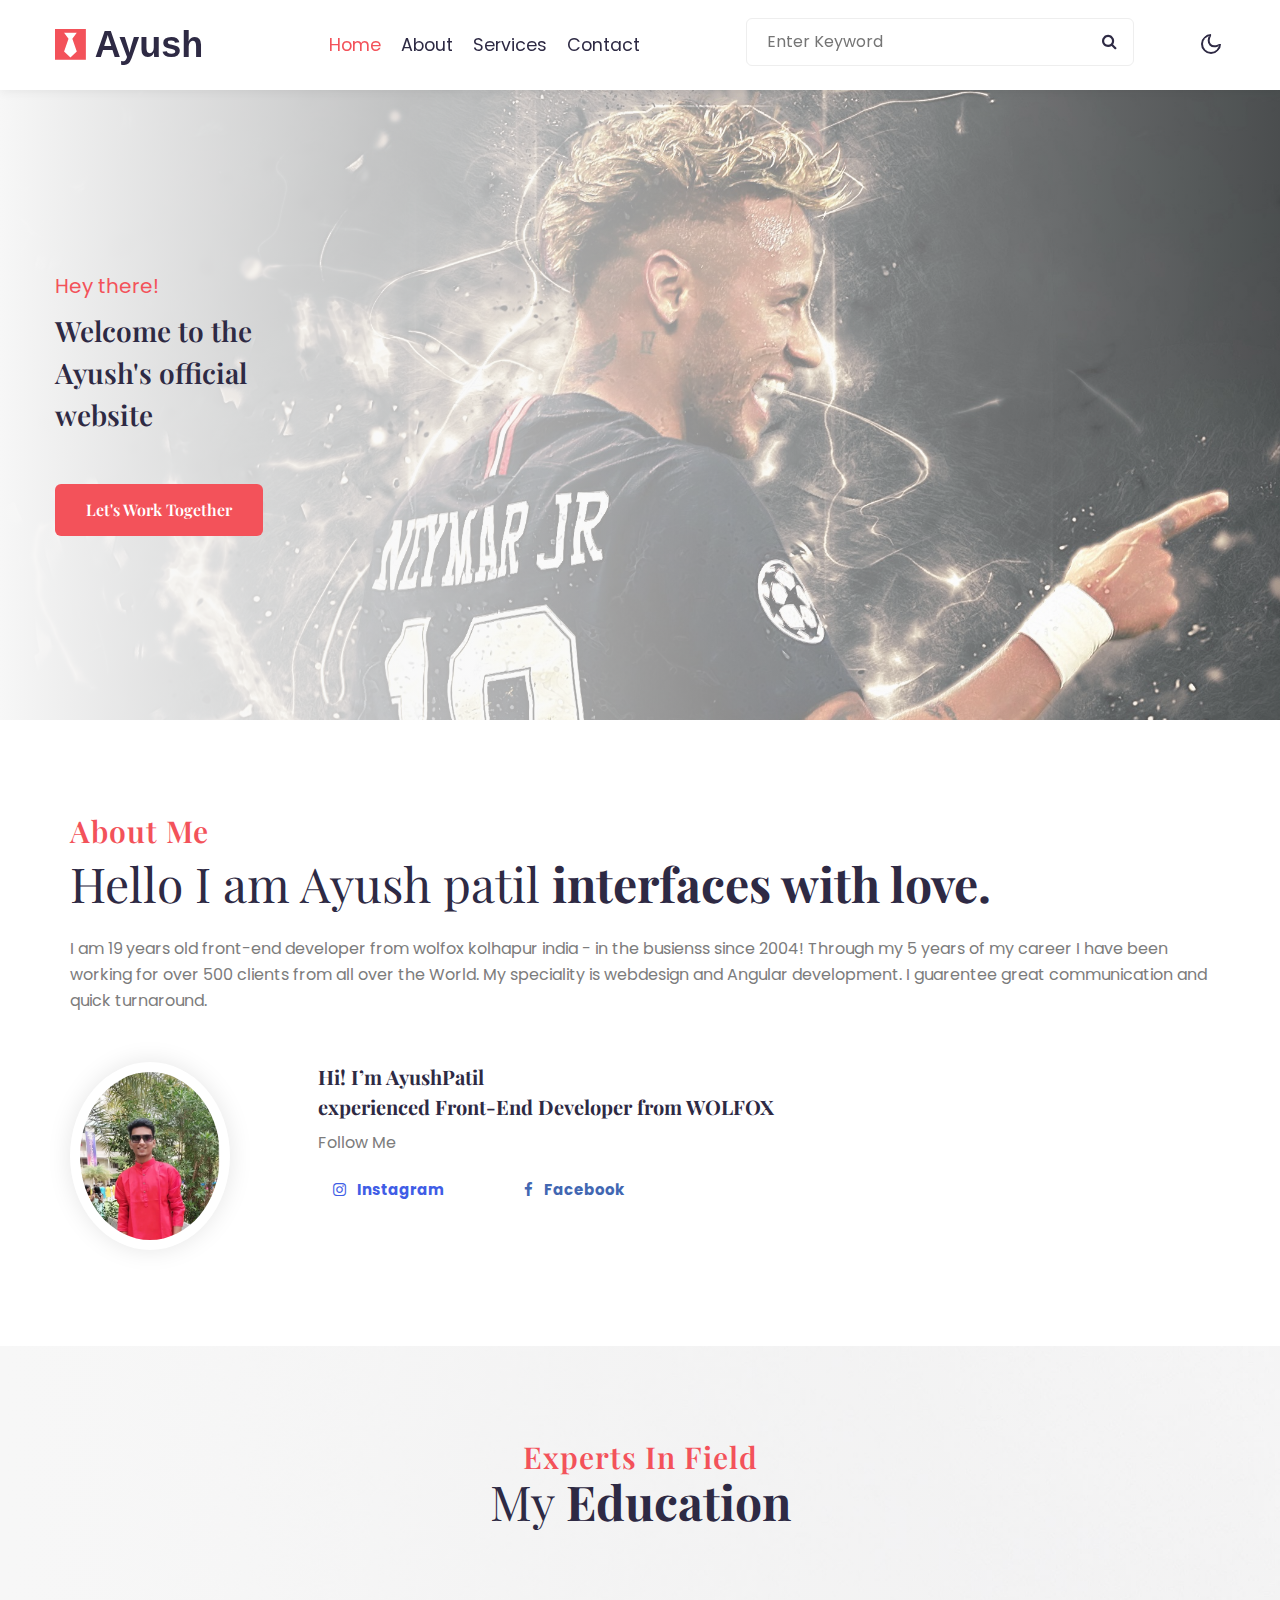
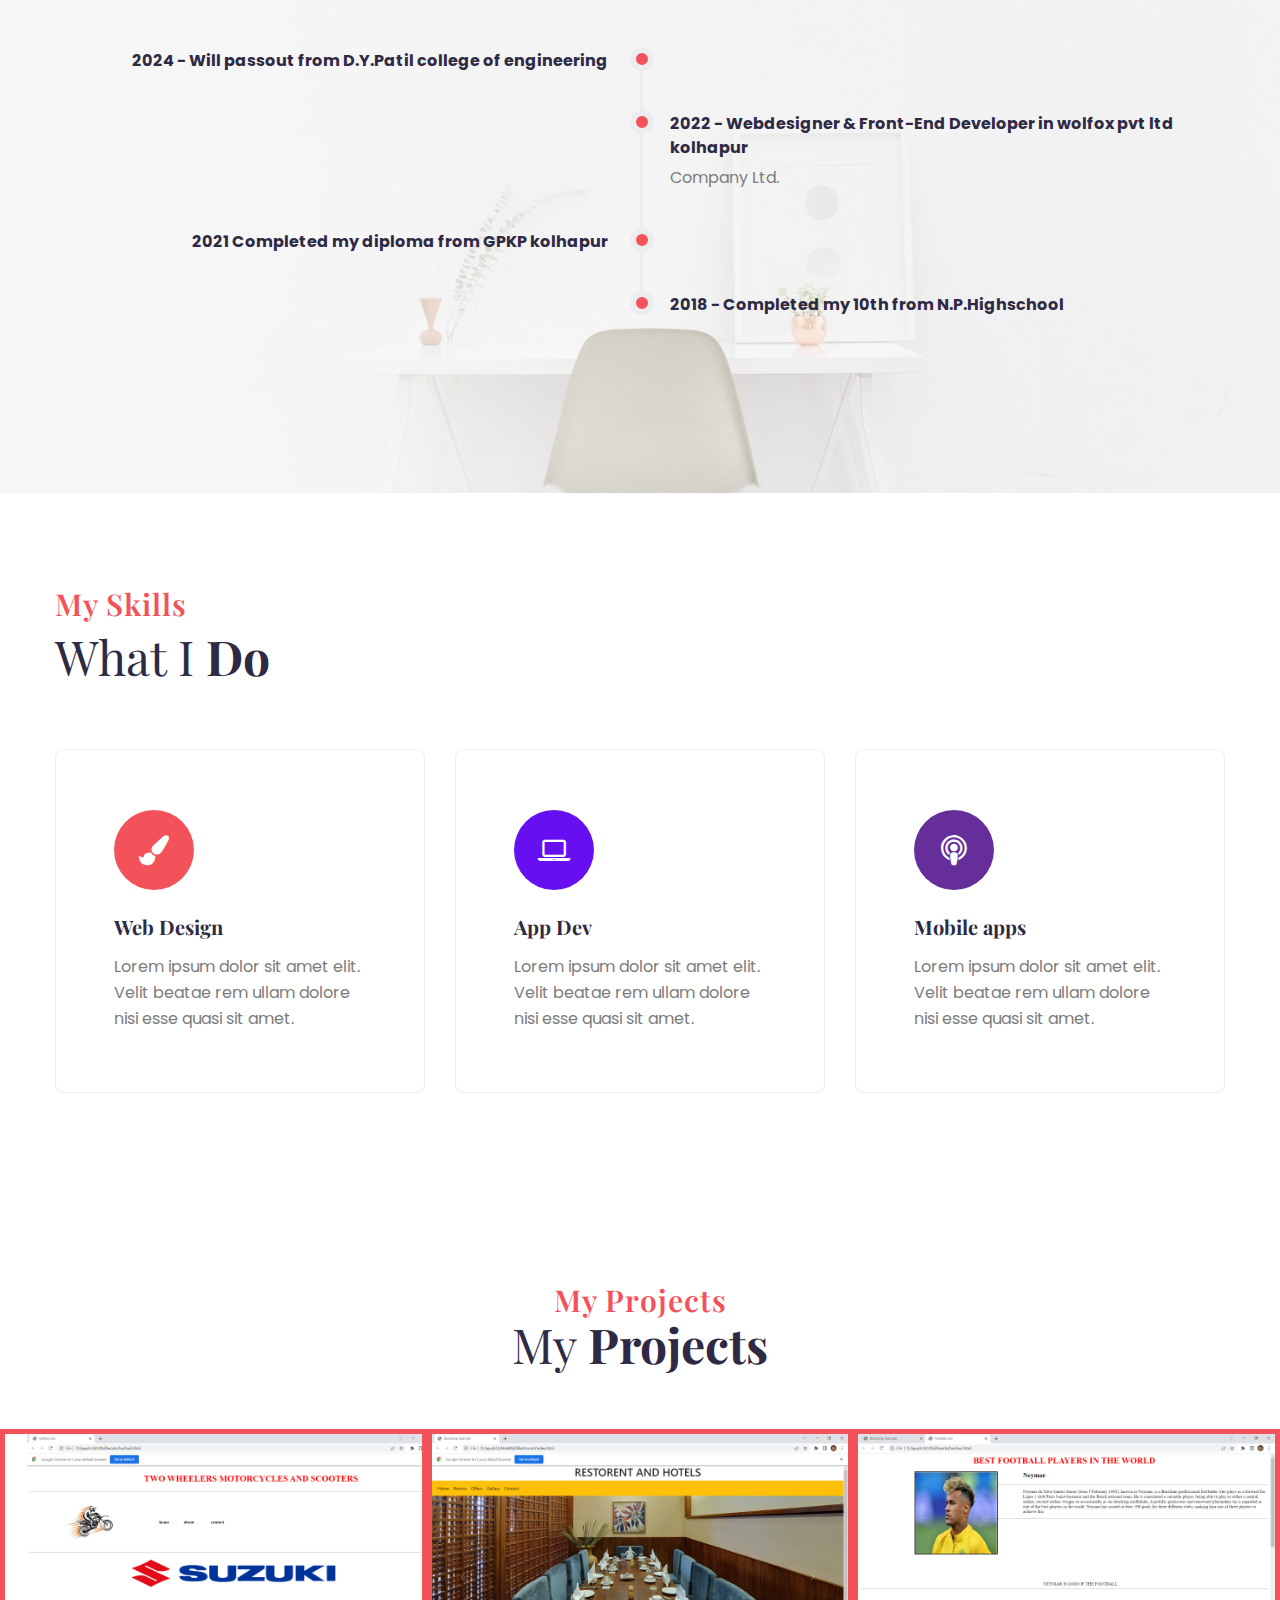
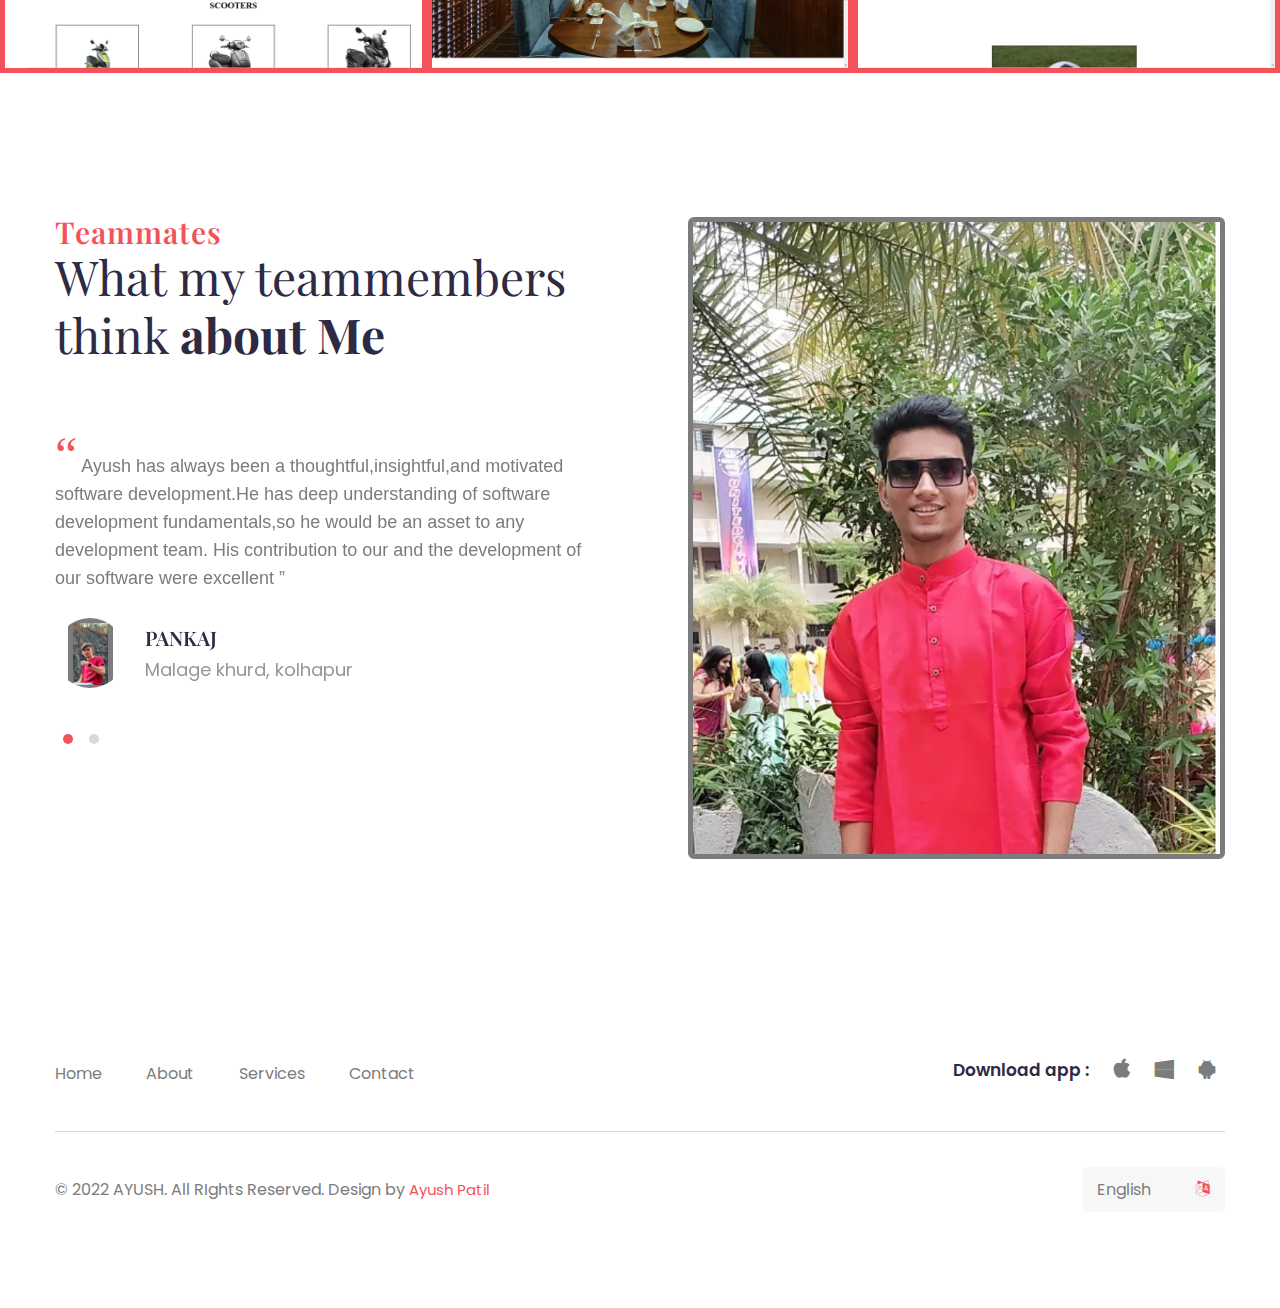
<file: index.html>
<!--
Author: W3layouts
Author URL: http://w3layouts.com
-->
<!doctype html>
<html lang="zxx">
<head>
  <!-- Required meta tags -->
  <meta charset="utf-8">
  <meta name="viewport" content="width=device-width, initial-scale=1, shrink-to-fit=no">
  <meta name="keywords"
    content="Reprise Responsive web template, Bootstrap Web Templates" />
  <title>My Personal website</title>
  <link href="//fonts.googleapis.com/css2?family=Playfair+Display:ital,wght@0,400;0,600;0,700;1,400&display=swap"
    rel="stylesheet">
  <link href="//fonts.googleapis.com/css2?family=Poppins:wght@400;600;700&display=swap" rel="stylesheet">
  <!-- Template CSS -->
  <link rel="stylesheet" href="assets/css/style-starter.css">
</head>
<body>
  <!-- header -->
  <header id="site-header" class="header fixed-top">
    <div class="container">
      <nav class="navbar navbar-expand-lg stroke">
        <a class="navbar-brand mr-xl-5 mr-lg-3" href="index.html">
          <span class="fa fa-black-tie"></span> Ayush
        </a>
        <!-- if logo is image enable this   
      <a class="navbar-brand" href="#index.html">
          <img src="image-path" alt="Your logo" title="Your logo" style="height:35px;" />
      </a> -->
        <button class="navbar-toggler  collapsed bg-gradient" type="button" data-toggle="collapse"
          data-target="#navbarTogglerDemo02" aria-controls="navbarTogglerDemo02" aria-expanded="false"
          aria-label="Toggle navigation">
          <span class="navbar-toggler-icon fa icon-expand fa-bars"></span>
          <span class="navbar-toggler-icon fa icon-close fa-times"></span>
          </span>
        </button>

        <div class="collapse navbar-collapse" id="navbarTogglerDemo02">
          <ul class="navbar-nav mx-lg-auto">
            <li class="nav-item active">
              <a class="nav-link" href="index.html">Home <span class="sr-only">(current)</span></a>
            </li>
            <li class="nav-item">
              <a class="nav-link" href="about.html">About</a>
            </li>
            <li class="nav-item">
              <a class="nav-link" href="services.html">Services</a>
            </li>
           
            <li class="nav-item mr-lg-5">
              <a class="nav-link" href="contact.html">Contact</a>
            </li>
            <!--//search-right-->
            <div class="search-right ml-xl-5 mr-xl-0 mr-lg-3 ">
              <!--/search-form-->
              <form action="#" method="GET" class="search-box position-relative">
                <div class="input-search">
                  <input type="search" placeholder="Enter Keyword" name="search" required="required" autofocus=""
                    class="search-popup">

                  <button type="submit" class="btn search-btn"><i class="fa fa-search" aria-hidden="true"></i></button>
                </div>
              </form>
              <!--//search-form-->
            </div>
            <!--/search-right-->
          </ul>
        </div>
        <!-- toggle switch for light and dark theme -->
        <div class="mobile-position">
          <nav class="navigation">
            <div class="theme-switch-wrapper">
              <label class="theme-switch" for="checkbox">
                <input type="checkbox" id="checkbox">
                <div class="mode-container">
                  <i class="gg-sun"></i>
                  <i class="gg-moon"></i>
                </div>
              </label>
            </div>
          </nav>
        </div>
        <!-- //toggle switch for light and dark theme -->
      </nav>
    </div>
  </header>
  <!-- //header -->
  <!-- banner-section -->
  <section id="home" class="w3l-banner py-5">
    <div class="container">
      <div class="align-items-center">
        <div class="bannerw3-content mt-lg-0 mt-4">
          <span class="title-small">Hey there!</span>
          <h3 class="mb-2 title">
             <h3> Welcome to the<br> Ayush's official<br> website</h3>
          
          <div class="mt-sm-5 mt-4">
            <a class="btn btn-primary btn-style" href="contact.html"> Let's Work Together </a>
          </div>
        </div>
      </div>
    </div>
  </section>
  <!-- //banner-section -->
  <!--/w3l-index2-->
  <section class="w3l-index2" id="about">
    <div class="midd-w3 py-5">
      <div class="container py-lg-5 py-md-3">
        <div class="row mx-auto text-center">
          <div class="col-lg-12 mt-lg-0 mt-5 text-left">
            <h5 class="title-subhny mb-2">About Me</h5>
            <h3 class="title-w3l"><span>Hello I am Ayush patil 
              </span> interfaces with love.</h3>
            <p class="mt-4">I am 19 years old front-end developer from wolfox kolhapur india - in the busienss since 2004!

              Through my 5 years of my career I have been working for over 500 clients from all over the World. My
              speciality is webdesign and Angular development. I guarentee great communication and quick turnaround.</p>
            <div class="about-pic-grids row no-gutters mt-5">
              <div class="col-md-3 position-relative person-img">
                <img src="assets/images/person.jpg" alt="" class="radius-image img-fluid">
              </div>
              <div class="col-md-9 about-pic-info pl-lg-5 mt-md-0 mt-2">
                <h4>Hi! I’m AyushPatil <br> experienced Front-End Developer from WOLFOX</h4>
                <p class="title mt-2">
                  Follow Me </p>
                <div class="social-column-3 mt-3">
                  <a href=" #" target="_blank" class="instagram">
                    <span class="fa fa-instagram mr-2"></span>
                    <span class="social-text">Instagram</span>
                  </a>
                  <a href=" #" target="_blank" class="facebook">
                    <span class="fa fa-facebook mr-2"></span>
                    <span class="social-text">Facebook</span>
                  </a>
                </div>
              </div>
            </div>

          </div>
        </div>
      </div>
    </div>
  </section>
  <!-- //w3l-index2-->
  <!--/w3l-education-->
  <section class="w3lhny-timeline py-5" id="education">
    <div class="container py-lg-5 py-md-3 py-2">
      <div class="title-content text-center">
        <h6 class="title-subhny">Experts in field</h6>
        <h3 class="title-w3l mb-sm-5 mb-4 pb-lg-2"> <span>
            My
          </span>
           Education</h3>
      </div>
      <div class="w3l-educatiob-job-info mt-lg-5 mt-3 pt-lg-2">
        <ul class="m-timeline">
         

          <li>
            <div class="m-timeline__date">
              <span>2024</span> - Will passout from D.Y.Patil college of engineering
            </div>

            <p> </p>
          </li>

          <li>
            <div class="m-timeline__date">
              <span>2022</span> - Webdesigner & Front-End Developer in wolfox pvt ltd kolhapur
            </div>

            <p>
              Company Ltd.
            </p>
          </li>
          <li>
            <div class="m-timeline__date">
              <span>2021</span> Completed my diploma from GPKP kolhapur
            </div>

            <p>
              
            </p>
          </li>
          <li>
            <div class="m-timeline__date">
              <span>2018</span> - Completed my 10th from N.P.Highschool
            </div>

            <p>
              
            </p>
          </li>
         
        </ul>
      </div>
    </div>
  </section>
  <!--//w3l-education-->
  <!--/w3-grids-3-->
  <section class="w3l-bottom-grids-6 py-5" id="services">
    <div class="container py-lg-5 py-md-4 py-2">
      <h3 class="title-subhny mb-2">My Skills</h3>
      <h3 class="title-w3l"><span>What I </span>Do</h3>
      <div class="grids-area-hny main-cont-wthree-fea row pt-3 mt-5">
        <div class="col-lg-4 col-md-6 grids-feature">
          <div class="area-box">
            <div class="area-icon icon-red">
              <span class="fa fa-paint-brush"></span>
            </div>
            <h4><a href="#feature" class="title-head">Web Design</a></h4>
            <p>Lorem ipsum dolor sit amet elit. Velit beatae rem ullam dolore nisi esse quasi sit amet. </p>
          </div>
        </div>
       
        <div class="col-lg-4 col-md-6 grids-feature mt-lg-0 mt-4">
          <div class="area-box">
            <div class="area-icon icon-blue">
              <span class="fa fa-laptop"></span>
            </div>
            <h4><a href="#feature" class="title-head">App Dev</a></h4>
            <p>Lorem ipsum dolor sit amet elit. Velit beatae rem ullam dolore nisi esse quasi sit amet. </p>
          </div>
        </div>
       
        <div class="col-lg-4 col-md-6 grids-feature mt-lg-0 mt-4">
          <div class="area-box">
            <div class="area-icon icon-purple">
              <span class="fa fa-podcast"></span>
            </div>
            <h4><a href="#feature" class="title-head">Mobile apps</a></h4>
            <p>Lorem ipsum dolor sit amet elit. Velit beatae rem ullam dolore nisi esse quasi sit amet. </p>
          </div>
        </div>
        
      </div>
    </div>
  </section>
  <!--//w3-grids-3-->
  <!-- gallery section -->
  <div class="gallery section-agile py-5">
    <div class="container-fluid py-lg-5 py-md-4 px-lg-0 mx-lg-0">
      <div class="title-content text-center">
        <h6 class="title-subhny">My Projects</h6>
        <h3 class="title-w3l mb-sm-5 mb-4 pb-lg-2"> <span>
            My
          </span>
          Projects</h3>
      </div>
      <div class="row gallery_grids no-gutters">
        <div class="col-lg-4 col-6 gallery-img-grid gallery_grid1 hover14 column">
          <div class="gallery_effect">
            <a href="assets/images/g1.png" class="js-img-viwer d-block">
              <figure>
                <img src="assets/images/g1.png" alt=" " class="img-fluid" />
              </figure>
            </a>
          </div>
        </div>
        <div class="col-lg-4 col-6 gallery-img-grid hover14 column">
          <div class="gallery_effect">
            <a href="assets/images/g2.jpg" class="js-img-viwer d-block">
              <figure>
                <img src="assets/images/g2.jpg" alt=" " class="img-fluid" />
              </figure>
            </a>
          </div>
        </div>
        <div class="col-lg-4 col-6 gallery-img-grid hover14 column">
          <div class="gallery_effect">
            <a href="assets/images/g3.jpg" class="js-img-viwer d-block">
              <figure>
                <img src="assets/images/g3.jpg" alt=" " class="img-fluid" />
              </figure>
            </a>
          </div>
        </div>
       
      </div>
    </div>
  </div>
  <!-- //gallery section -->
  <!-- /testimonials-->
  <section class="w3l-clients" id="testimonials">
    <div class="container py-lg-5 py-md-3">
      <div class="row w3-testimonial-grids">
        <div class="col-lg-6 w3-testimonial-content-top pr-lg-5">
          <div class="title-content text-left">
            <h6 class="title-subhny">Teammates</h6>
            <h3 class="title-w3l mb-sm-5 mb-4 pb-lg-2">
              <span> What my teammembers think
              </span>
              about Me</h3>
          </div>
          <div id="owl-demo1" class="owl-carousel owl-theme mt-4 py-2 mb-4">
            <div class="item">
              <div class="testimonial-content">
                <div class="testimonial">
                  <blockquote>
                    <q> Ayush has always been a thoughtful,insightful,and motivated software development.He has deep understanding
                      of software development fundamentals,so he would be an asset to any development team. His contribution to our
                      and the development of our software were excellent 
                    </q>
                  </blockquote>
                  <div class="testi-des">
                    <div class="test-img"><img src="assets/images/c1.jpg" class="img-fluid" style="
                      width: 45px;" alt="client-img">
                    </div>
                    <div class="peopl align-self">
                      <h3>PANKAJ</h3>
                      <p class="indentity">Malage khurd, kolhapur</p>
                    </div>
                  </div>
                </div>
              </div>
            </div>
            <div class="item">
              <div class="testimonial-content">
                <div class="testimonial">
                  <blockquote>
                    <q>Ayush has always been a thoughtful,insightful,and motivated software development.He has deep understanding
                      of software development fundamentals,so he would be an asset to any development team. His contribution to our
                      and the development of our software were excellent </q>
                  </blockquote>
                  <div class="testi-des">
                    <div class="test-img"><img src="assets/images/c2.jpg" class="img-fluid" style="width: 50px" alt="client-img">
                    </div>
                    <div class="peopl align-self">
                      <h3>SHREYASH</h3>
                      <p class="indentity">Satara,maharastra</p>
                    </div>
                  </div>
                </div>
              </div>
            </div>
           
           
          </div>
        </div>
        <div class="col-lg-6 position-relative pl-lg-5 mt-lg-0 mt-5">
          <img src="assets/images/person.jpg" alt="" class="radius-image img-fluid">
        </div>
      </div>
    </div>
  </section>
  <!-- //testimonials-->
  <!-- Footers-14 -->
  <footer class="w3l-footers-14 py-5">
    <div class="container py-md-5 py-sm-3">
      
      <div class="row footers14-top no-gutters">
        <div class="col-lg-6 footer14-nav-left">
          <ul class="footer14-nav">
            <li><a href="index.html">Home</a></li>
            <li><a href="about.html">About</a></li>
            <li><a href="services.html">Services</a></li>
            <li><a href="contact.html">Contact</a></li>
          </ul>
        </div>
        <div class="col-lg-6 footer14-app text-lg-right">
          <span>Download app :</span>
          <a href="#url"><span class="fa fa-apple"></span></a>
          <a href="#url"><span class="fa fa-windows"></span></a>
          <a href="#url"><span class="fa fa-android"></span></a>

        </div>
      </div>
      <div class="footers14-bottom d-flex">
        <div class="copyright">
          <p>© 2022 AYUSH. All RIghts Reserved. Design by <a href="index.html">Ayush Patil</a></p>
        </div>
        <div class="language-select d-flex">
          <span class="fa fa-language" aria-hidden="true"></span>
          <select>
            <option>English</option>
            <option>Estonina</option>
            <option>Deutsch</option>
            <option>Nederlan;ds</option>
          </select>
        </div>
      </div>
    </div>
    <!-- move top -->
    <button onclick="topFunction()" id="movetop" title="Go to top">
      &uarr;
    </button>
    <script>
      // When the user scrolls down 20px from the top of the document, show the button
      window.onscroll = function () {
        scrollFunction()
      };

      function scrollFunction() {
        if (document.body.scrollTop > 20 || document.documentElement.scrollTop > 20) {
          document.getElementById("movetop").style.display = "block";
        } else {
          document.getElementById("movetop").style.display = "none";
        }
      }

      // When the user clicks on the button, scroll to the top of the document
      function topFunction() {
        document.body.scrollTop = 0;
        document.documentElement.scrollTop = 0;
      }
    </script>
    <!-- /move top -->

  </footer>
  <!-- Footers-14 -->
  <!-- Template JavaScript -->
  <script src="assets/js/jquery-3.3.1.min.js"></script>
  <script src="assets/js/theme-change.js"></script>
   <!--/carousel-->
  <script src="assets/js/owl.carousel.js"></script>
  <script>
    $(document).ready(function () {
      $("#owl-demo1").owlCarousel({
        loop: true,
        nav: false,
        responsiveClass: true,
        responsive: {
          0: {
            items: 1,
            nav: false
          },
          736: {
            items: 1,
            nav: false
          }
        }
      })
    })
  </script>
  <!-- //script for tesimonials carousel slider -->
  <!-- gallery popup js -->
  <script src="assets/js/smartphoto.js"></script>
  <script>
    document.addEventListener('DOMContentLoaded', function () {
      const sm = new SmartPhoto(".js-img-viwer", {
        showAnimation: false
      });
      // sm.destroy();
    });
  </script>
  <!-- //gallery popup js -->
  <!-- disable body scroll which navbar is in active -->
  <script>
    $(function () {
      $('.navbar-toggler').click(function () {
        $('body').toggleClass('noscroll');
      })
    });
  </script>
  <!-- disable body scroll which navbar is in active -->


  <!--/MENU-JS-->
  <script>
    $(window).on("scroll", function () {
      var scroll = $(window).scrollTop();

      if (scroll >= 80) {
        $("#site-header").addClass("nav-fixed");
      } else {
        $("#site-header").removeClass("nav-fixed");
      }
    });

    //Main navigation Active Class Add Remove
    $(".navbar-toggler").on("click", function () {
      $("header").toggleClass("active");
    });
    $(document).on("ready", function () {
      if ($(window).width() > 991) {
        $("header").removeClass("active");
      }
      $(window).on("resize", function () {
        if ($(window).width() > 991) {
          $("header").removeClass("active");
        }
      });
    });
  </script>
  <!--//MENU-JS-->
  <script src="assets/js/bootstrap.min.js"></script>

</body>

</html>
</file>
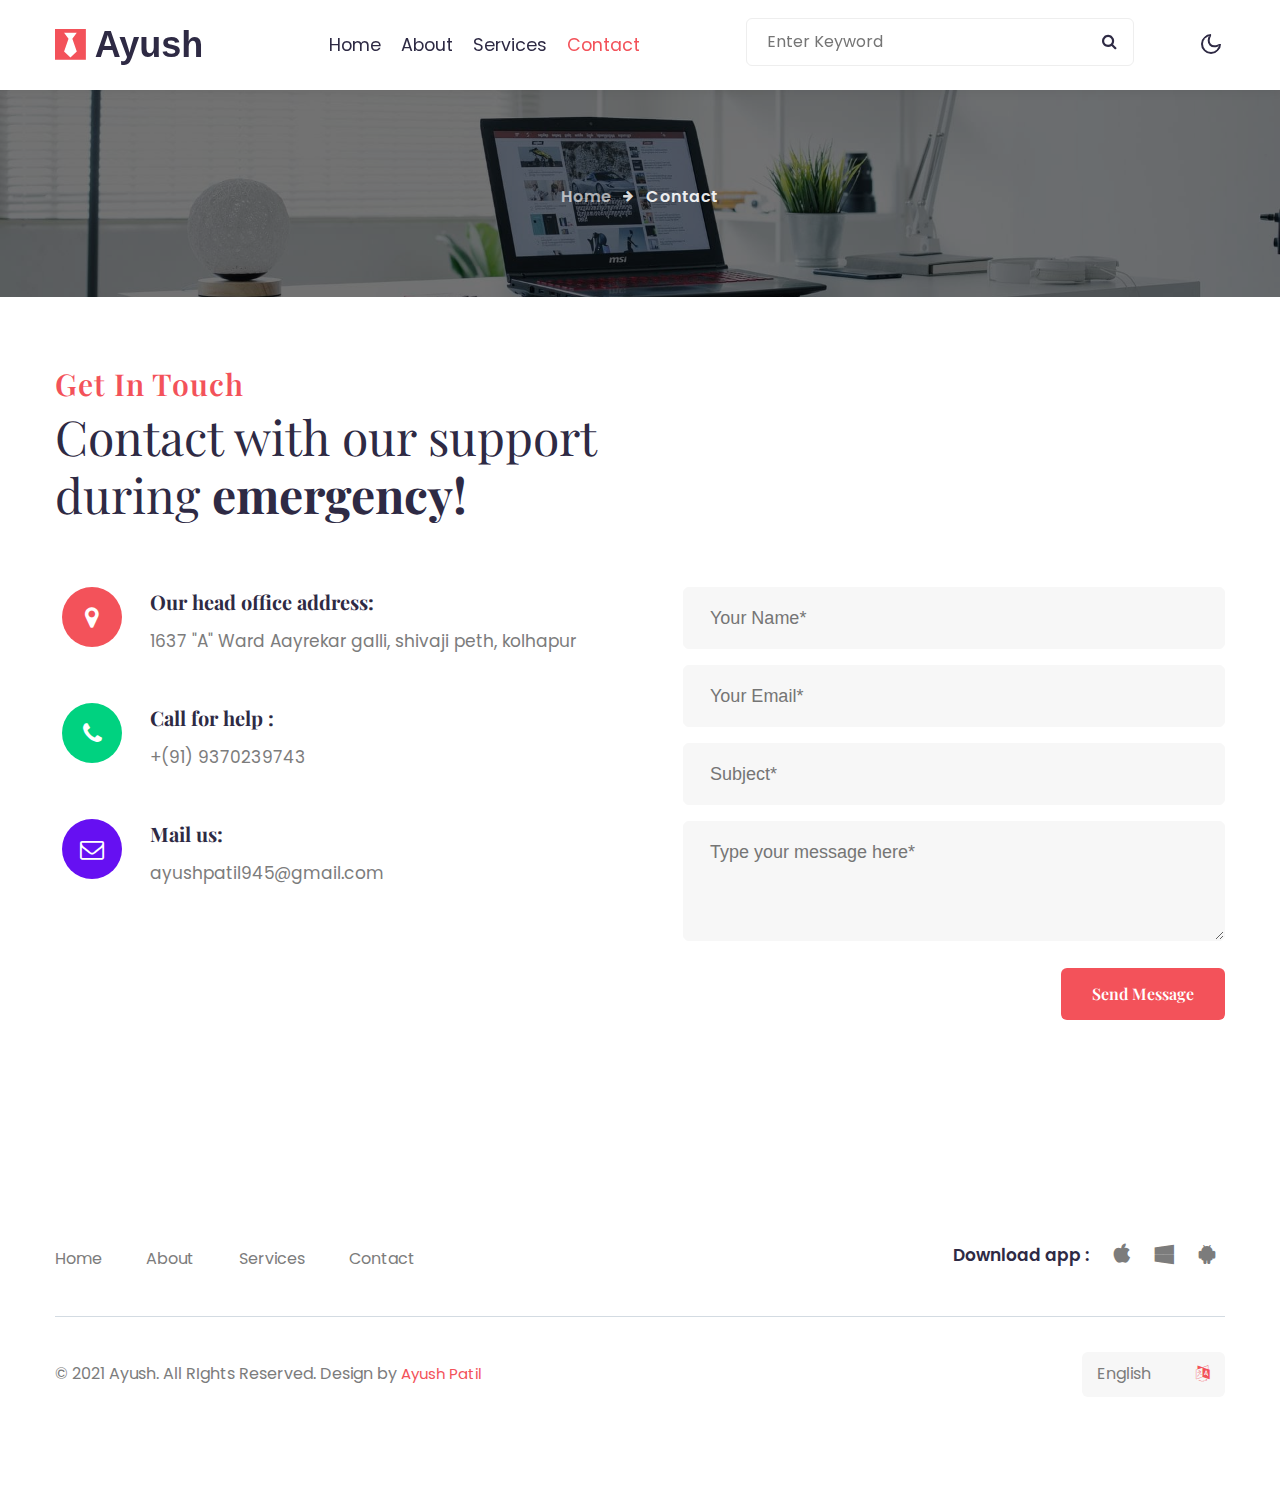
<file: contact.html>
<!--
Author: W3layouts
Author URL: http://w3layouts.com
-->
<!doctype html>
<html lang="zxx">

<head>
  <!-- Required meta tags -->
  <meta charset="utf-8">
  <meta name="viewport" content="width=device-width, initial-scale=1, shrink-to-fit=no">
  <meta name="keywords"
    content="Reprise Responsive web template, Bootstrap Web Templates" />
  <title>My Personal website</title>
  <link href="//fonts.googleapis.com/css2?family=Playfair+Display:ital,wght@0,400;0,600;0,700;1,400&display=swap"
    rel="stylesheet">
  <link href="//fonts.googleapis.com/css2?family=Poppins:wght@400;600;700&display=swap" rel="stylesheet">
  <!-- Template CSS -->
  <link rel="stylesheet" href="assets/css/style-starter.css">
</head>

<body>

  <!-- header -->
  <header id="site-header" class="header fixed-top">
    <div class="container">
      <nav class="navbar navbar-expand-lg stroke">
        <a class="navbar-brand mr-xl-5 mr-lg-3" href="index.html">
          <span class="fa fa-black-tie"></span> Ayush
        </a>
        <!-- if logo is image enable this   
      <a class="navbar-brand" href="#index.html">
          <img src="image-path" alt="Your logo" title="Your logo" style="height:35px;" />
      </a> -->
        <button class="navbar-toggler  collapsed bg-gradient" type="button" data-toggle="collapse"
          data-target="#navbarTogglerDemo02" aria-controls="navbarTogglerDemo02" aria-expanded="false"
          aria-label="Toggle navigation">
          <span class="navbar-toggler-icon fa icon-expand fa-bars"></span>
          <span class="navbar-toggler-icon fa icon-close fa-times"></span>
          </span>
        </button>

        <div class="collapse navbar-collapse" id="navbarTogglerDemo02">
          <ul class="navbar-nav mx-lg-auto">
            <li class="nav-item">
              <a class="nav-link" href="index.html">Home <span class="sr-only">(current)</span></a>
            </li>
            <li class="nav-item">
              <a class="nav-link" href="about.html">About</a>
            </li>
            <li class="nav-item">
              <a class="nav-link" href="services.html">Services</a>
            </li>
           
            <li class="nav-item mr-lg-5 active">
              <a class="nav-link" href="contact.html">Contact</a>
            </li>
             <!--//search-right-->
             <div class="search-right ml-xl-5 mr-xl-0 mr-lg-3 ">
              <!--/search-form-->
                  <form action="#" method="GET" class="search-box position-relative">
                    <div class="input-search">
                        <input type="search" placeholder="Enter Keyword" name="search" required="required"
                            autofocus="" class="search-popup">
                   
                    <button type="submit" class="btn search-btn"><i class="fa fa-search"
                            aria-hidden="true"></i></button>
                  </div>
                </form>
              <!--//search-form-->
            </div>
               <!--/search-right-->
          </ul>

        </div>
        <!-- toggle switch for light and dark theme -->
        <div class="mobile-position">
          <nav class="navigation">
            <div class="theme-switch-wrapper">
              <label class="theme-switch" for="checkbox">
                <input type="checkbox" id="checkbox">
                <div class="mode-container">
                  <i class="gg-sun"></i>
                  <i class="gg-moon"></i>
                </div>
              </label>
            </div>
          </nav>
        </div>
        <!-- //toggle switch for light and dark theme -->
      </nav>
    </div>
  </header>
  <!-- //header -->
  <!--/breadcrumb-bg-->
  <div class="breadcrumb-bg py-5  w3l-inner-page-breadcrumb">
    <div class="container pt-lg-5 pt-md-3 p-lg-4 pb-md-3 my-lg-3">
      <ul class="breadcrumbs-custom-path mt-4 text-center pt-5">
        <li><a href="index.html">Home</a></li>
        <li class="active"><span class="fa fa-arrow-right mx-2" aria-hidden="true"></span> Contact </li>
      </ul>
    </div>
  </div>

  <!--//breadcrumb-bg-->
  <!-- contacts -->
  <!-- contact-form 2 -->
  <section class="w3l-contact-2 py-5" id="contact">
    <div class="container py-lg-4 py-md-3 py-2">
      <div class="title-content text-left">
          <h5 class="title-subhny mb-2">Get in touch</h5>
          <h3 class="title-w3l"><span>Contact with our support <br>
            during </span>emergency!</h3>
      </div>
      <div class="contact-grids d-grid mt-5 pt-lg-3">
        <div class="contact-left">
          <div class="cont-details">
            <div class="cont-top margin-up">
              <div class="cont-left text-center">
                <span class="fa fa-map-marker icon-red"></span>
              </div>
              <div class="cont-right">
                <h6>Our head office address:</h6>
                <p>1637 "A" Ward Aayrekar galli, shivaji peth, kolhapur</p>
              </div>
            </div>
            <div class="cont-top margin-up">
              <div class="cont-left text-center">
                <span class="fa fa-phone icon-green"></span>
              </div>
              <div class="cont-right">
                <h6>Call for help :</h6>
                <p><a href="tel:+(91) 9370239743">+(91) 9370239743</a></p>
              </div>
            </div>
            <div class="cont-top margin-up">
              <div class="cont-left text-center">
                <span class="fa fa-envelope-o icon-blue"></span>
              </div>
              <div class="cont-right">
                <h6>
                  Mail us:</h6>
                <p><a href="ayushpatil945@gmail.com" class="mail">ayushpatil945@gmail.com</a></p>
                
              </div>
            </div>
          </div>
        </div>
        <div class="contact-right">
          <form action="https://sendmail.w3layouts.com/submitForm" method="post" class="signin-form">
            <div class="input-grids">
              <input type="text" name="w3lName" id="w3lName" placeholder="Your Name*" class="contact-input"
                required="" />
              <input type="email" name="w3lSender" id="w3lSender" placeholder="Your Email*" class="contact-input"
                required="" />
              <input type="text" name="w3lSubect" id="w3lSubect" placeholder="Subject*" class="contact-input"
                required="" />
            </div>
            <div class="form-input">
              <textarea name="w3lMessage" id="w3lMessage" placeholder="Type your message here*" required=""></textarea>
            </div>
            <div class="submit-w3l-button text-lg-right">
              <button class="btn btn-style btn-primary">Send Message</button>
            </div>
          </form>
        </div>
      </div>
  </section>
  <!-- /contact-form-2 -->
  
  <!-- //contacts -->
  <!-- Footers-14 -->
  <footer class="w3l-footers-14 py-5">
    <div class="container py-md-5 py-sm-3">
      
      <div class="row footers14-top no-gutters">
        <div class="col-lg-6 footer14-nav-left">
          <ul class="footer14-nav">
            <li><a href="index.html">Home</a></li>
            <li><a href="about.html">About</a></li>
            <li><a href="services.html">Services</a></li>
            <li><a href="contact.html">Contact</a></li>
          </ul>
        </div>
        <div class="col-lg-6 footer14-app text-lg-right">
          <span>Download app :</span>
          <a href="#url"><span class="fa fa-apple"></span></a>
          <a href="#url"><span class="fa fa-windows"></span></a>
          <a href="#url"><span class="fa fa-android"></span></a>

        </div>
      </div>
      <div class="footers14-bottom d-flex">
        <div class="copyright">
          <p>© 2021 Ayush. All RIghts Reserved. Design by <a href="index.html">Ayush Patil</a></p>
        </div>
        <div class="language-select d-flex">
          <span class="fa fa-language" aria-hidden="true"></span>
          <select>
            <option>English</option>
            <option>Estonina</option>
            <option>Deutsch</option>
            <option>Nederlan;ds</option>
          </select>
        </div>
      </div>
    </div>
    <!-- move top -->
    <button onclick="topFunction()" id="movetop" title="Go to top">
      &uarr;
    </button>
    <script>
      // When the user scrolls down 20px from the top of the document, show the button
      window.onscroll = function () {
        scrollFunction()
      };

      function scrollFunction() {
        if (document.body.scrollTop > 20 || document.documentElement.scrollTop > 20) {
          document.getElementById("movetop").style.display = "block";
        } else {
          document.getElementById("movetop").style.display = "none";
        }
      }

      // When the user clicks on the button, scroll to the top of the document
      function topFunction() {
        document.body.scrollTop = 0;
        document.documentElement.scrollTop = 0;
      }
    </script>
    <!-- /move top -->

  </footer>
  <!-- Footers-14 -->
  <!-- Template JavaScript -->
  <script src="assets/js/jquery-3.3.1.min.js"></script>
  <script src="assets/js/theme-change.js"></script>
  <!-- disable body scroll which navbar is in active -->
  <script>
    $(function () {
      $('.navbar-toggler').click(function () {
        $('body').toggleClass('noscroll');
      })
    });
  </script>
  <!-- disable body scroll which navbar is in active -->

  <!--/MENU-JS-->
  <script>
    $(window).on("scroll", function () {
      var scroll = $(window).scrollTop();

      if (scroll >= 80) {
        $("#site-header").addClass("nav-fixed");
      } else {
        $("#site-header").removeClass("nav-fixed");
      }
    });

    //Main navigation Active Class Add Remove
    $(".navbar-toggler").on("click", function () {
      $("header").toggleClass("active");
    });
    $(document).on("ready", function () {
      if ($(window).width() > 991) {
        $("header").removeClass("active");
      }
      $(window).on("resize", function () {
        if ($(window).width() > 991) {
          $("header").removeClass("active");
        }
      });
    });
  </script>
  <!--//MENU-JS-->
  <script src="assets/js/bootstrap.min.js"></script>

</body>

</html>
</file>
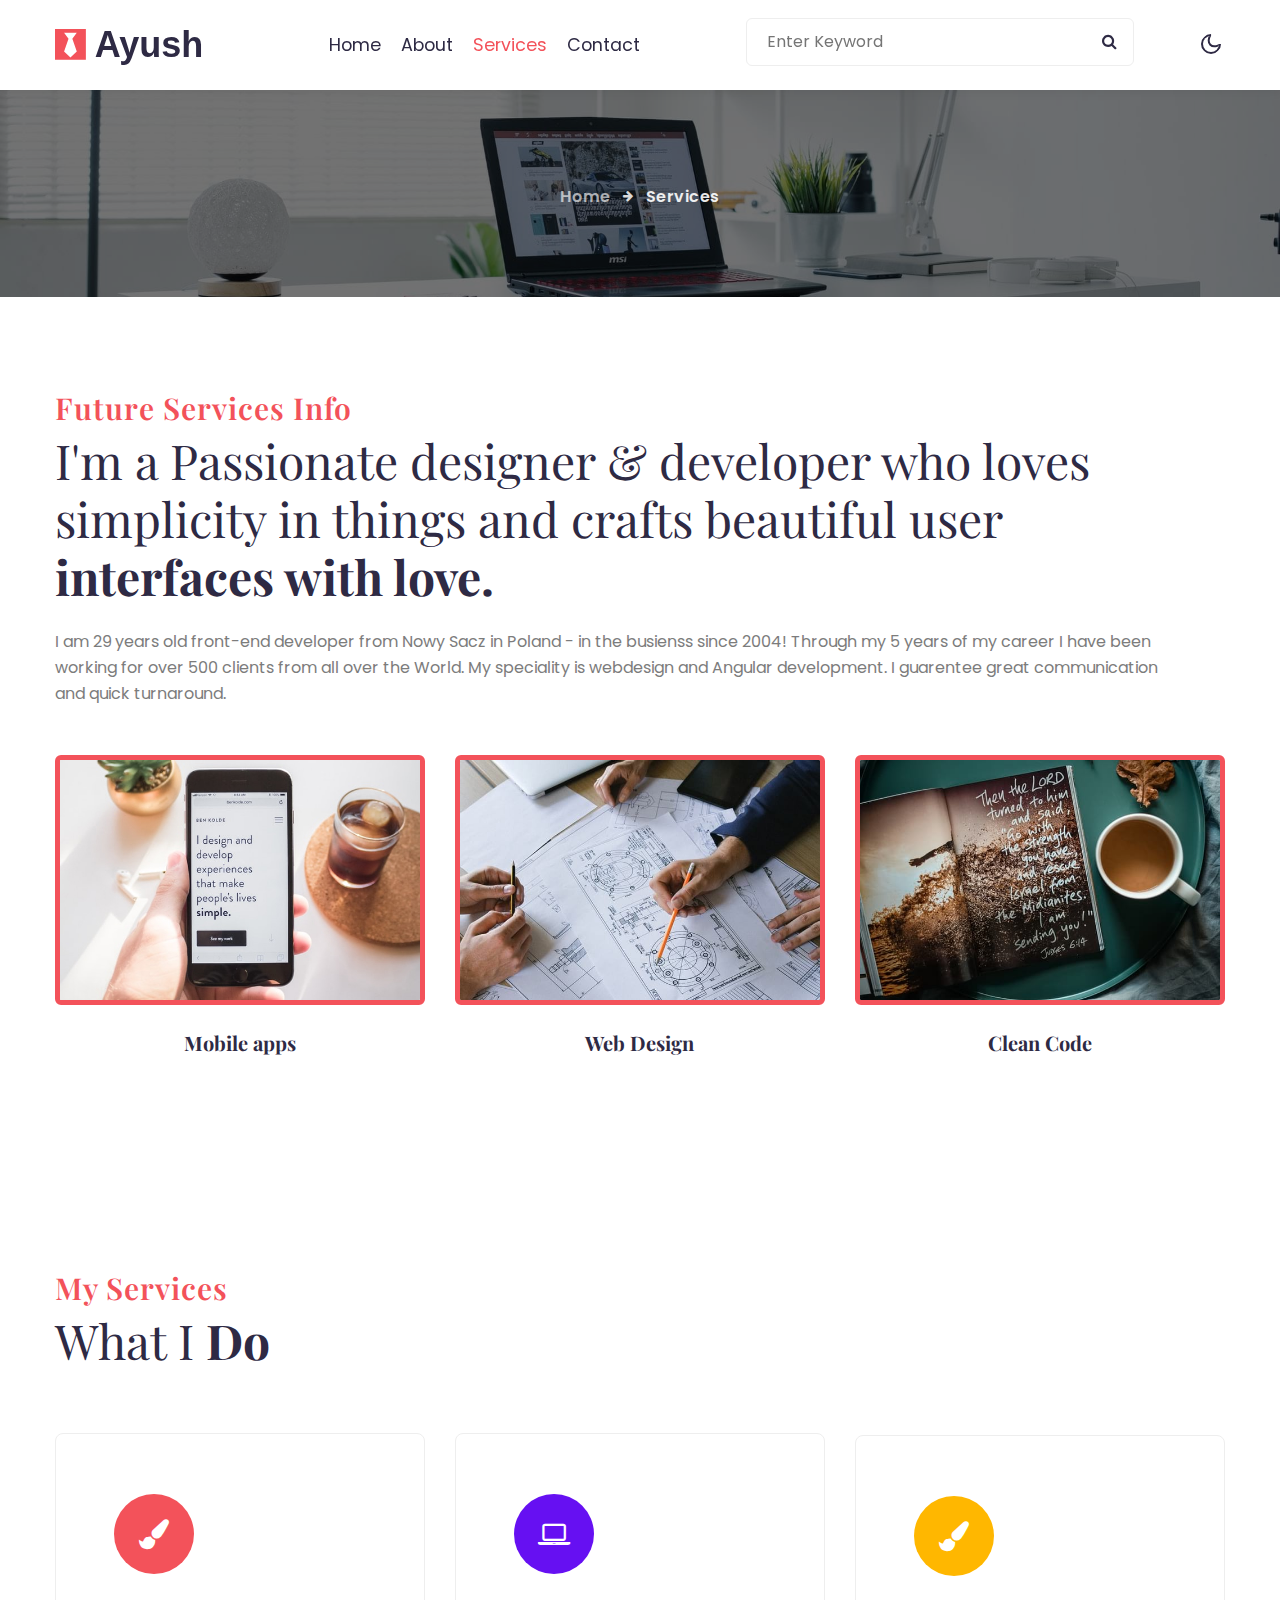
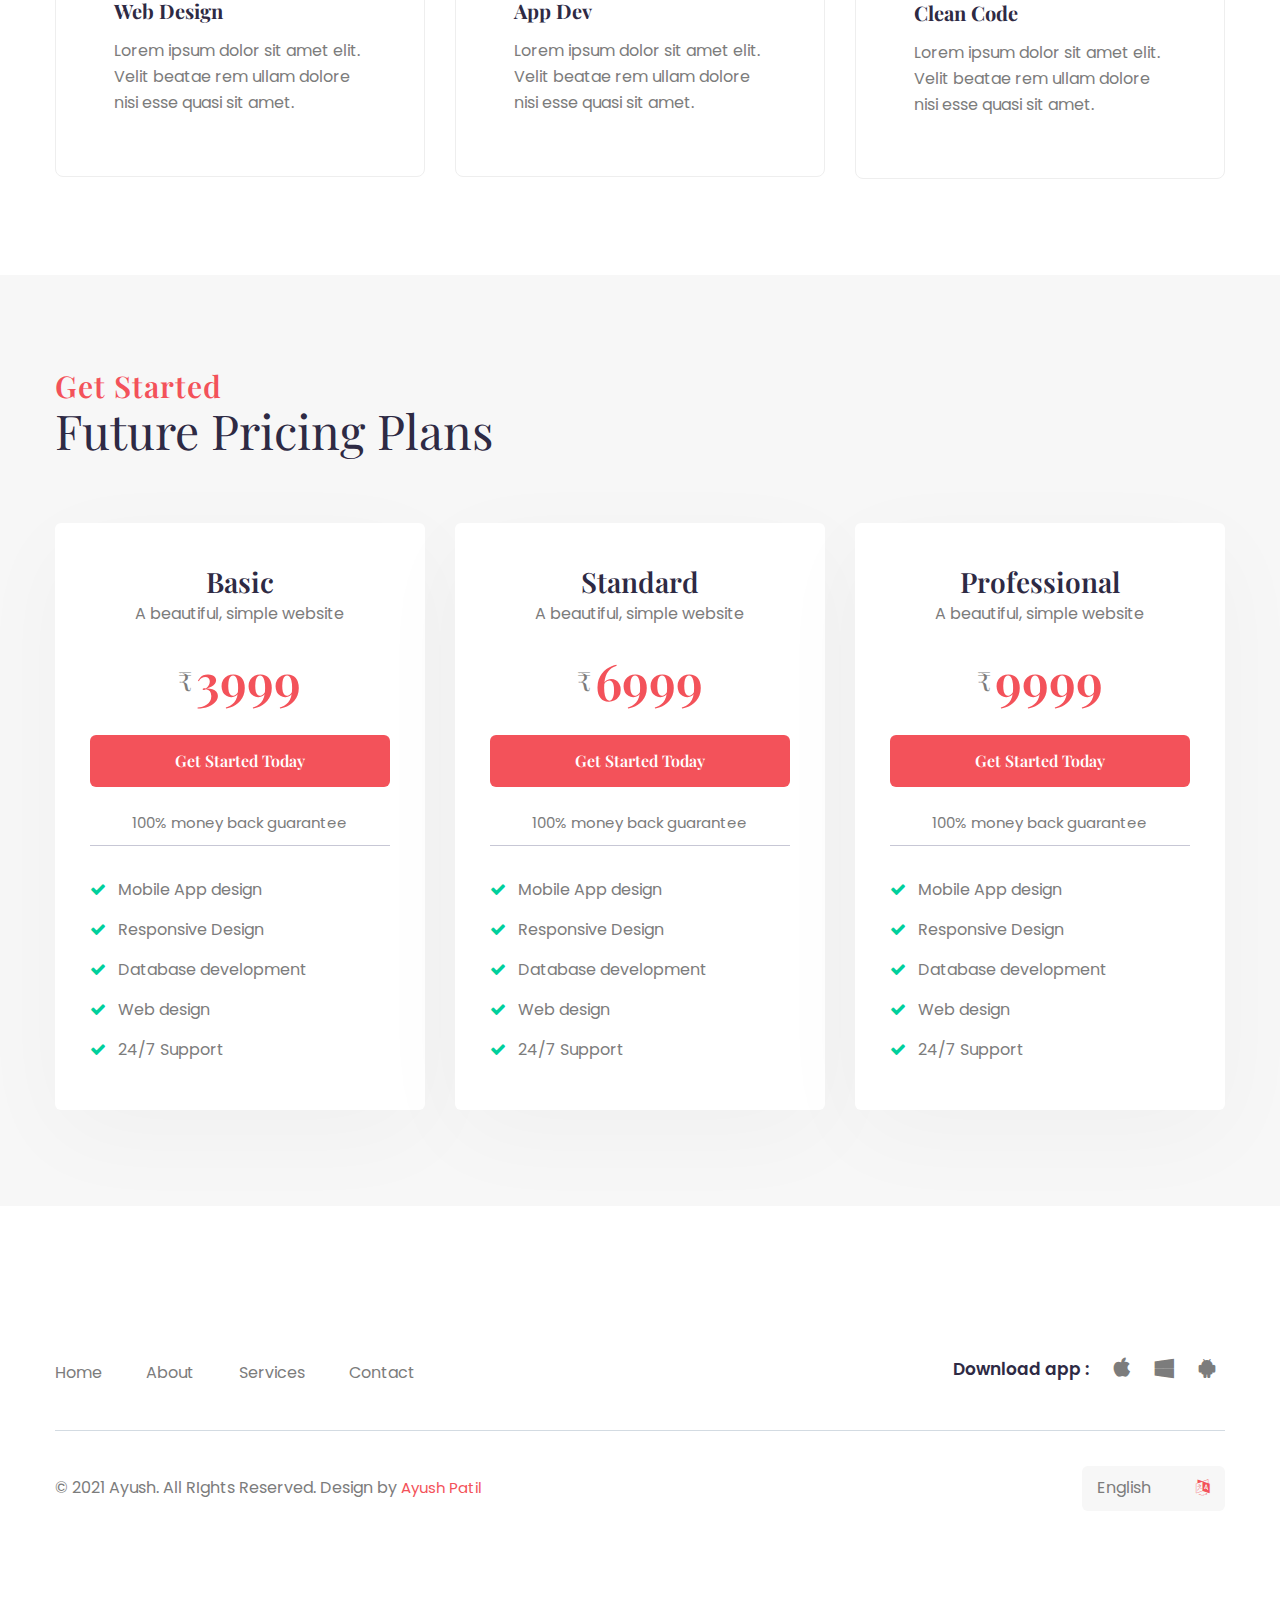
<file: services.html>
<!--
Author: W3layouts
Author URL: http://w3layouts.com
-->
<!doctype html>
<html lang="zxx">

<head>
  <!-- Required meta tags -->
  <meta charset="utf-8">
  <meta name="viewport" content="width=device-width, initial-scale=1, shrink-to-fit=no">
  <meta name="keywords"
    content="Reprise Responsive web template, Bootstrap Web Templates" />
  <title>My Personal website</title>
  <link href="//fonts.googleapis.com/css2?family=Playfair+Display:ital,wght@0,400;0,600;0,700;1,400&display=swap"
    rel="stylesheet">
  <link href="//fonts.googleapis.com/css2?family=Poppins:wght@400;600;700&display=swap" rel="stylesheet">
  <!-- Template CSS -->
  <link rel="stylesheet" href="assets/css/style-starter.css">
</head>

<body>

  <!-- header -->
  <header id="site-header" class="header fixed-top">
    <div class="container">
      <nav class="navbar navbar-expand-lg stroke">
        <a class="navbar-brand mr-xl-5 mr-lg-3" href="index.html">
          <span class="fa fa-black-tie"></span> Ayush
        </a>
        <!-- if logo is image enable this   
      <a class="navbar-brand" href="#index.html">
          <img src="image-path" alt="Your logo" title="Your logo" style="height:35px;" />
      </a> -->
        <button class="navbar-toggler  collapsed bg-gradient" type="button" data-toggle="collapse"
          data-target="#navbarTogglerDemo02" aria-controls="navbarTogglerDemo02" aria-expanded="false"
          aria-label="Toggle navigation">
          <span class="navbar-toggler-icon fa icon-expand fa-bars"></span>
          <span class="navbar-toggler-icon fa icon-close fa-times"></span>
          </span>
        </button>

        <div class="collapse navbar-collapse" id="navbarTogglerDemo02">
          <ul class="navbar-nav mx-lg-auto">
            <li class="nav-item">
              <a class="nav-link" href="index.html">Home <span class="sr-only">(current)</span></a>
            </li>
            <li class="nav-item">
              <a class="nav-link" href="about.html">About</a>
            </li>
            <li class="nav-item active">
              <a class="nav-link" href="services.html">Services</a>
            </li>
            
            <li class="nav-item mr-lg-5">
              <a class="nav-link" href="contact.html">Contact</a>
            </li>
             <!--//search-right-->
             <div class="search-right ml-xl-5 mr-xl-0 mr-lg-3 ">
              <!--/search-form-->
                  <form action="#" method="GET" class="search-box position-relative">
                    <div class="input-search">
                        <input type="search" placeholder="Enter Keyword" name="search" required="required"
                            autofocus="" class="search-popup">
                   
                    <button type="submit" class="btn search-btn"><i class="fa fa-search"
                            aria-hidden="true"></i></button>
                  </div>
                </form>
              <!--//search-form-->
            </div>
               <!--/search-right-->
          </ul>
     
        </div>
        <!-- toggle switch for light and dark theme -->
        <div class="mobile-position">
          <nav class="navigation">
            <div class="theme-switch-wrapper">
              <label class="theme-switch" for="checkbox">
                <input type="checkbox" id="checkbox">
                <div class="mode-container">
                  <i class="gg-sun"></i>
                  <i class="gg-moon"></i>
                </div>
              </label>
            </div>
          </nav>
        </div>
        <!-- //toggle switch for light and dark theme -->
      </nav>
    </div>
  </header>
  <!-- //header -->
  <!--/breadcrumb-bg-->
  <div class="breadcrumb-bg w3l-inner-page-breadcrumb py-5">
    <div class="container pt-lg-5 pt-md-3 p-lg-4 pb-md-3 my-lg-3">
      <ul class="breadcrumbs-custom-path mt-4 text-center pt-5">
        <li><a href="index.html">Home</a></li>
        <li class="active"><span class="fa fa-arrow-right mx-2" aria-hidden="true"></span> Services </li>
      </ul>
    </div>
  </div>
  <!--//breadcrumb-bg-->
  <section class="w3l-index2" id="about1">
    <div class="midd-w3 py-5">
      <div class="container py-lg-5 py-md-3">
        <div class="row mx-auto text-center  no-gutters">
          <div class="col-lg-12 mt-lg-0 mt-5 text-left">
            <h5 class="title-subhny mb-2"> Future Services Info</h5>
            <h3 class="title-w3l"><span>I'm a Passionate designer &amp; developer who loves simplicity in things and crafts
                beautiful user</span> interfaces with love.</h3>
            <p class="mt-4 pr-lg-5">I am 29 years old front-end developer from Nowy Sacz in Poland - in the busienss since 2004!

              Through my 5 years of my career I have been working for over 500 clients from all over the World. My
              speciality is webdesign and Angular development. I guarentee great communication and quick turnaround.</p>
          </div>
        </div>
        <div class="grids-of-5 row mt-5 text-center">
          <div class="col-lg-4 col-md-6">
              <div class="grids5-info">
                  <a href="#service" class="d-block zoom"><img src="assets/images/s1.jpg" alt="" class="img-fluid radius-image"></a>
                  <div class="blog-info">
                      <h4><a href="#service">Mobile apps</a></h4>
                  </div>
              </div>
          </div>
          <div class="col-lg-4 col-md-6 mt-md-0 mt-sm-5 mt-4">
              <div class="grids5-info">
                  <a href="#service" class="d-block zoom"><img src="assets/images/s2.jpg" alt="" class="img-fluid radius-image"></a>
                  <div class="blog-info">
                      <h4><a href="#service">Web Design</a></h4>
                  </div>
              </div>
          </div>
          <div class="col-lg-4 col-md-6 mt-lg-0 mt-sm-5 mt-4">
              <div class="grids5-info">
                  <a href="#service" class="d-block zoom"><img src="assets/images/s3.jpg" alt="" class="img-fluid radius-image"></a>
                  <div class="blog-info">
                      <h4><a href="#service">Clean Code
                      </a></h4>
                  </div>
              </div>
          </div>
      </div>
      </div>
    </div>
  </section>
  <!-- /w3l-skills-->
  <!--/w3-grids-3-->
  <section class="w3l-bottom-grids-6 py-5" id="services">
    <div class="container py-lg-5 py-md-4 py-2">
      <h5 class="title-subhny mb-2">My Services</h5>
      <h3 class="title-w3l"><span>What I </span>Do</h3>
      <div class="grids-area-hny main-cont-wthree-fea row pt-3 mt-5">
        <div class="col-lg-4 col-md-6 grids-feature">
          <div class="area-box">
            <div class="area-icon icon-red">
              <span class="fa fa-paint-brush"></span>
            </div>
            <h4><a href="#feature" class="title-head">Web Design</a></h4>
            <p>Lorem ipsum dolor sit amet elit. Velit beatae rem ullam dolore nisi esse quasi sit amet. </p>
          </div>
        </div>
        
        <div class="col-lg-4 col-md-6 grids-feature mt-lg-0 mt-4">
          <div class="area-box">
            <div class="area-icon icon-blue">
              <span class="fa fa-laptop"></span>
            </div>
            <h4><a href="#feature" class="title-head">App Dev</a></h4>
            <p>Lorem ipsum dolor sit amet elit. Velit beatae rem ullam dolore nisi esse quasi sit amet. </p>
          </div>
        </div>
        <div class="col-lg-4 col-md-6 grids-feature mt-5">
          <div class="area-box" style="margin-top: -46px;">
            <div class="area-icon icon-yellow">
              <span class="fa fa-paint-brush"></span>
            </div>
            <h4><a href="#feature" class="title-head">Clean Code</a></h4>
            <p>Lorem ipsum dolor sit amet elit. Velit beatae rem ullam dolore nisi esse quasi sit amet. </p>
          </div>
        </div>
        
        
      </div>
    </div>
  </section>
  <!--//w3-grids-3-->
 
  <!--/w3l-pricing-->
  <section class="w3l-pricing-sec py-5" id="pricing">
    <div class="container py-md-5 py-2">
      <div class="title-content text-left">
        <h6 class="title-subhny">Get Started</h6>
        <h3 class="title-w3l"><span> Future Pricing Plans</h3>
      </div>
      <div class="row pricing-main-grids mt-3">
        <div class="col-lg-4 col-md-6 pricing-main-grid mt-sm-5 mt-4">
          <div class="w3-pricing-inner-inf">
            <div class="pricing-header">
              <h4>Basic</h4>
              <p>A beautiful, simple website</p>
              <div class="price-wrapper mt-4">
                <div class="price">
                  <h3 class="currency">₹</h3>
                  <h3 class="heading headin-h3">3999</h3>
                
                </div>
              </div>
              <div class="pricing-get-button my-4">
                <a class="btn btn-style d-block" href="#">Get Started
                    Today </a>
              </div>
              <span class="subtitle">100% money back guarantee</span>
            </div>
            <div class="pricing-body mt-4">
              <div class="inner">
                <ul class="list-style">
                  <li><span class="fa fa-check mr-2" aria-hidden="true"></span> Mobile App design</li>
                  <li><span class="fa fa-check mr-2" aria-hidden="true"></span> Responsive Design</li>
                  <li><span class="fa fa-check mr-2" aria-hidden="true"></span> Database development</li>
                  <li><span class="fa fa-check mr-2" aria-hidden="true"></span> Web design</li>
                  <li><span class="fa fa-check mr-2" aria-hidden="true"></span> 24/7 Support</li>
                </ul>
              </div>
            </div>
          </div>
        </div>
        <div class="col-lg-4 col-md-6 pricing-main-grid mt-sm-5 mt-4">
          <div class="w3-pricing-inner-inf">
            <div class="pricing-header">
              <h4>Standard</h4>
              <p>A beautiful, simple website</p>
              <div class="price-wrapper mt-4">
                <div class="price">
                  <h3 class="currency">₹</h3>
                  <h3 class="heading headin-h3">6999</h3>
                  
                </div>
              </div>
              <div class="pricing-get-button my-4">
                <a class="btn btn-style d-block" href="#">Get Started
                    Today</a>
              </div>
              <span class="subtitle">100% money back guarantee</span>
            </div>
            <div class="pricing-body mt-4">
              <div class="inner">
                <ul class="list-style">
                  <li><span class="fa fa-check mr-2" aria-hidden="true"></span> Mobile App design</li>
                  <li><span class="fa fa-check mr-2" aria-hidden="true"></span> Responsive Design</li>
                  <li><span class="fa fa-check mr-2" aria-hidden="true"></span> Database development</li>
                  <li><span class="fa fa-check mr-2" aria-hidden="true"></span> Web design</li>
                  <li><span class="fa fa-check mr-2" aria-hidden="true"></span> 24/7 Support</li>
                </ul>
              </div>
            </div>
          </div>
        </div>
        <div class="col-lg-4 col-md-6 pricing-main-grid mt-sm-5 mt-4">
          <div class="w3-pricing-inner-inf">
            <div class="pricing-header">
              <h4>Professional</h4>
              <p>A beautiful, simple website</p>
              <div class="price-wrapper mt-4">
                <div class="price">
                  <h3 class="currency">₹</h3>
                  <h3 class="heading headin-h3">9999</h3>
                  
                </div>
              </div>
              <div class="pricing-get-button my-4">
                <a class="btn btn-style d-block" href="#">Get Started
                    Today </a>
              </div>
              <span class="subtitle">100% money back guarantee</span>
            </div>
            <div class="pricing-body mt-4">
              <div class="inner">
                <ul class="list-style">
                  <li><span class="fa fa-check mr-2" aria-hidden="true"></span> Mobile App design</li>
                  <li><span class="fa fa-check mr-2" aria-hidden="true"></span> Responsive Design</li>
                  <li><span class="fa fa-check mr-2" aria-hidden="true"></span> Database development</li>
                  <li><span class="fa fa-check mr-2" aria-hidden="true"></span> Web design</li>
                  <li><span class="fa fa-check mr-2" aria-hidden="true"></span> 24/7 Support</li>
                </ul>
              </div>
            </div>
          </div>
        </div>
      </div>
    </div>
  </section>
  <!-- //w3l-pricing-->
    <!-- Footers-14 -->
    <footer class="w3l-footers-14 py-5">
      <div class="container py-md-5 py-sm-3">
        
        <div class="row footers14-top no-gutters">
          <div class="col-lg-6 footer14-nav-left">
            <ul class="footer14-nav">
              <li><a href="index.html">Home</a></li>
              <li><a href="about.html">About</a></li>
              <li><a href="services.html">Services</a></li>
              <li><a href="contact.html">Contact</a></li>
            </ul>
          </div>
          <div class="col-lg-6 footer14-app text-lg-right">
            <span>Download app :</span>
            <a href="#url"><span class="fa fa-apple"></span></a>
            <a href="#url"><span class="fa fa-windows"></span></a>
            <a href="#url"><span class="fa fa-android"></span></a>
  
          </div>
        </div>
        <div class="footers14-bottom d-flex">
          <div class="copyright">
            <p>© 2021 Ayush. All RIghts Reserved. Design by <a href="index.html">Ayush Patil</a></p>
          </div>
          <div class="language-select d-flex">
            <span class="fa fa-language" aria-hidden="true"></span>
            <select>
              <option>English</option>
              <option>Estonina</option>
              <option>Deutsch</option>
              <option>Nederlan;ds</option>
            </select>
          </div>
        </div>
      </div>
      <!-- move top -->
      <button onclick="topFunction()" id="movetop" title="Go to top">
        &uarr;
      </button>
      <script>
        // When the user scrolls down 20px from the top of the document, show the button
        window.onscroll = function () {
          scrollFunction()
        };
  
        function scrollFunction() {
          if (document.body.scrollTop > 20 || document.documentElement.scrollTop > 20) {
            document.getElementById("movetop").style.display = "block";
          } else {
            document.getElementById("movetop").style.display = "none";
          }
        }
  
        // When the user clicks on the button, scroll to the top of the document
        function topFunction() {
          document.body.scrollTop = 0;
          document.documentElement.scrollTop = 0;
        }
      </script>
      <!-- /move top -->
  
    </footer>
    <!-- Footers-14 -->
    <!-- Template JavaScript -->
    <script src="assets/js/jquery-3.3.1.min.js"></script>
    <script src="assets/js/theme-change.js"></script>
    <script>
      function buttonUp() {
        var valux = $('.sb-search-input').val();
        valux = $.trim(valux).length;
        if (valux !== 0) {
          $('.sb-search-submit').css('z-index', '99');
        } else {
          $('.sb-search-input').val('');
          $('.sb-search-submit').css('z-index', '-999');
        }
      }
  
      $(document).ready(function () {
        var submitIcon = $('.sb-icon-search');
        var submitInput = $('.sb-search-input');
        var searchBox = $('.sb-search');
        var isOpen = false;
  
        $(document).mouseup(function () {
          if (isOpen == true) {
            submitInput.val('');
            $('.sb-search-submit').css('z-index', '-999');
            submitIcon.click();
          }
        });
  
        submitIcon.mouseup(function () {
          return false;
        });
  
        searchBox.mouseup(function () {
          return false;
        });
  
        submitIcon.click(function () {
          if (isOpen == false) {
            searchBox.addClass('sb-search-open');
            isOpen = true;
          } else {
            searchBox.removeClass('sb-search-open');
            isOpen = false;
          }
        });
  
      });
    </script>
    <script src="assets/js/circles.js"></script>
    <!-- disable body scroll which navbar is in active -->
    <script>
      $(function () {
        $('.navbar-toggler').click(function () {
          $('body').toggleClass('noscroll');
        })
      });
    </script>
    <!-- disable body scroll which navbar is in active -->
  
    <!--/MENU-JS-->
    <script>
      $(window).on("scroll", function () {
        var scroll = $(window).scrollTop();
  
        if (scroll >= 80) {
          $("#site-header").addClass("nav-fixed");
        } else {
          $("#site-header").removeClass("nav-fixed");
        }
      });
  
      //Main navigation Active Class Add Remove
      $(".navbar-toggler").on("click", function () {
        $("header").toggleClass("active");
      });
      $(document).on("ready", function () {
        if ($(window).width() > 991) {
          $("header").removeClass("active");
        }
        $(window).on("resize", function () {
          if ($(window).width() > 991) {
            $("header").removeClass("active");
          }
        });
      });
    </script>
    <!--//MENU-JS-->
    <script src="assets/js/bootstrap.min.js"></script>
  </body>
  </html>
</file>
<file: assets/css/style-starter.css>
@charset "UTF-8";
/*--
Author: W3layouts
Author URL: http://w3layouts.com
--*/
/*!
 * Bootstrap v4.4.1 (https://getbootstrap.com/)
 * Copyright 2011-2019 The Bootstrap Authors
 * Copyright 2011-2019 Twitter, Inc.
 * Licensed under MIT (https://github.com/twbs/bootstrap/blob/master/LICENSE)
 */
:root {
  --blue: #007bff;
  --indigo: #6610f2;
  --purple: #6f42c1;
  --pink: #e83e8c;
  --red: #dc3545;
  --orange: #fd7e14;
  --yellow: #ffc107;
  --green: #28a745;
  --teal: #20c997;
  --cyan: #17a2b8;
  --white: #fff;
  --gray: #6c757d;
  --gray-dark: #343a40;
  --primary: #F42A2A;
  --secondary: #f8b195;
  --success: #28a745;
  --info: #17a2b8;
  --warning: #ffc107;
  --danger: #dc3545;
  --light: #f8f9fa;
  --dark: #343a40;
  --breakpoint-xs: 0;
  --breakpoint-sm: 576px;
  --breakpoint-md: 768px;
  --breakpoint-lg: 992px;
  --breakpoint-xl: 1200px;
  --font-family-sans-serif: -apple-system, BlinkMacSystemFont, "Segoe UI", Roboto, "Helvetica Neue", Arial, "Noto Sans", sans-serif, "Apple Color Emoji", "Segoe UI Emoji", "Segoe UI Symbol", "Noto Color Emoji";
  --font-family-monospace: SFMono-Regular, Menlo, Monaco, Consolas, "Liberation Mono", "Courier New", monospace;
}

*,
*::before,
*::after {
  box-sizing: border-box;
}

html {
  font-family: sans-serif;
  line-height: 1.15;
  -webkit-text-size-adjust: 100%;
  -webkit-tap-highlight-color: rgba(0, 0, 0, 0);
}

article,
aside,
figcaption,
figure,
footer,
header,
hgroup,
main,
nav,
section {
  display: block;
}

body {
  margin: 0;
  font-family: -apple-system, BlinkMacSystemFont, "Segoe UI", Roboto, "Helvetica Neue", Arial, "Noto Sans", sans-serif, "Apple Color Emoji", "Segoe UI Emoji", "Segoe UI Symbol", "Noto Color Emoji";
  font-size: 1rem;
  font-weight: 400;
  line-height: 1.5;
  color: #212529;
  text-align: left;
  background-color: #fff;
}

[tabindex="-1"]:focus:not(:focus-visible) {
  outline: 0 !important;
}

hr {
  box-sizing: content-box;
  height: 0;
  overflow: visible;
}

h1,
h2,
h3,
h4,
h5,
h6 {
  margin-top: 0;
  margin-bottom: 0.5rem;
}

p {
  margin-top: 0;
  margin-bottom: 1rem;
}

abbr[title],
abbr[data-original-title] {
  text-decoration: underline;
  -webkit-text-decoration: underline dotted;
  text-decoration: underline dotted;
  cursor: help;
  border-bottom: 0;
  -webkit-text-decoration-skip-ink: none;
  text-decoration-skip-ink: none;
}

address {
  margin-bottom: 1rem;
  font-style: normal;
  line-height: inherit;
}

ol,
ul,
dl {
  margin-top: 0;
  margin-bottom: 1rem;
}

ol ol,
ul ul,
ol ul,
ul ol {
  margin-bottom: 0;
}

dt {
  font-weight: 700;
}

dd {
  margin-bottom: .5rem;
  margin-left: 0;
}

blockquote {
  margin: 0 0 1rem;
}

b,
strong {
  font-weight: bolder;
}

small {
  font-size: 80%;
}

sub,
sup {
  position: relative;
  font-size: 75%;
  line-height: 0;
  vertical-align: baseline;
}

sub {
  bottom: -.25em;
}

sup {
  top: -.5em;
}

a {
  color: var(--primary-color);
  text-decoration: none;
  background-color: transparent;
}

a:hover {
  color: var(--primary-color);
  text-decoration: underline;
}

a:not([href]) {
  color: inherit;
  text-decoration: none;
}

a:not([href]):hover {
  color: inherit;
  text-decoration: none;
}

pre,
code,
kbd,
samp {
  font-family: SFMono-Regular, Menlo, Monaco, Consolas, "Liberation Mono", "Courier New", monospace;
  font-size: 1em;
}

pre {
  margin-top: 0;
  margin-bottom: 1rem;
  overflow: auto;
}

figure {
  margin: 0 0 1rem;
}

img {
  vertical-align: middle;
  border-style: none;
}

svg {
  overflow: hidden;
  vertical-align: middle;
}

table {
  border-collapse: collapse;
}

caption {
  padding-top: 0.75rem;
  padding-bottom: 0.75rem;
  color: #6c757d;
  text-align: left;
  caption-side: bottom;
}

th {
  text-align: inherit;
}

label {
  display: inline-block;
  margin-bottom: 0.5rem;
}

button {
  border-radius: 0;
}

button:focus {
  outline: 1px dotted;
  outline: 5px auto -webkit-focus-ring-color;
}

input,
button,
select,
optgroup,
textarea {
  margin: 0;
  font-family: inherit;
  font-size: inherit;
  line-height: inherit;
}

button,
input {
  overflow: visible;
}

button,
select {
  text-transform: none;
}

select {
  word-wrap: normal;
}

button,
[type="button"],
[type="reset"],
[type="submit"] {
  -webkit-appearance: button;
}

button:not(:disabled),
[type="button"]:not(:disabled),
[type="reset"]:not(:disabled),
[type="submit"]:not(:disabled) {
  cursor: pointer;
}

button::-moz-focus-inner,
[type="button"]::-moz-focus-inner,
[type="reset"]::-moz-focus-inner,
[type="submit"]::-moz-focus-inner {
  padding: 0;
  border-style: none;
}

input[type="radio"],
input[type="checkbox"] {
  box-sizing: border-box;
  padding: 0;
}

input[type="date"],
input[type="time"],
input[type="datetime-local"],
input[type="month"] {
  -webkit-appearance: listbox;
}

textarea {
  overflow: auto;
  resize: vertical;
}

fieldset {
  min-width: 0;
  padding: 0;
  margin: 0;
  border: 0;
}

legend {
  display: block;
  width: 100%;
  max-width: 100%;
  padding: 0;
  margin-bottom: .5rem;
  font-size: 1.5rem;
  line-height: inherit;
  color: inherit;
  white-space: normal;
}

@media (max-width: 1200px) {
  legend {
    font-size: calc(1.275rem + 0.3vw);
  }
}

progress {
  vertical-align: baseline;
}

[type="number"]::-webkit-inner-spin-button,
[type="number"]::-webkit-outer-spin-button {
  height: auto;
}

[type="search"] {
  outline-offset: -2px;
  -webkit-appearance: none;
}

[type="search"]::-webkit-search-decoration {
  -webkit-appearance: none;
}

::-webkit-file-upload-button {
  font: inherit;
  -webkit-appearance: button;
}

output {
  display: inline-block;
}

summary {
  display: list-item;
  cursor: pointer;
}

template {
  display: none;
}

[hidden] {
  display: none !important;
}

.h1,
.h2,
.h3,
.h4,
.h5,
.h6 {
  font-family: 'Playfair Display', serif;
  line-height: 1.2;
}

h1,
.h1 {
  font-size: 2.5rem;
}

@media (max-width: 1200px) {

  h1,
  .h1 {
    font-size: calc(1.375rem + 1.5vw);
  }
}

h2,
.h2 {
  font-size: 2rem;
}

@media (max-width: 1200px) {

  h2,
  .h2 {
    font-size: calc(1.325rem + 0.9vw);
  }
}

h3,
.h3 {
  font-size: 1.75rem;
}

@media (max-width: 1200px) {

  h3,
  .h3 {
    font-size: calc(1.3rem + 0.6vw);
  }
}

h4,
.h4 {
  font-size: 1.5rem;
}

@media (max-width: 1200px) {

  h4,
  .h4 {
    font-size: calc(1.275rem + 0.3vw);
  }
}

h5,
.h5 {
  font-size: 1.25rem;
}

h6,
.h6 {
  font-size: 1rem;
}

.lead {
  font-size: 1.25rem;
  font-weight: 300;
}

.display-1 {
  font-size: 6rem;
  font-weight: 300;
  line-height: 1.2;
}

@media (max-width: 1200px) {
  .display-1 {
    font-size: calc(1.725rem + 5.7vw);
  }
}

.display-2 {
  font-size: 5.5rem;
  font-weight: 300;
  line-height: 1.2;
}

@media (max-width: 1200px) {
  .display-2 {
    font-size: calc(1.675rem + 5.1vw);
  }
}

.display-3 {
  font-size: 4.5rem;
  font-weight: 300;
  line-height: 1.2;
}

@media (max-width: 1200px) {
  .display-3 {
    font-size: calc(1.575rem + 3.9vw);
  }
}

.display-4 {
  font-size: 3.5rem;
  font-weight: 300;
  line-height: 1.2;
}

@media (max-width: 1200px) {
  .display-4 {
    font-size: calc(1.475rem + 2.7vw);
  }
}

hr {
  margin-top: 1rem;
  margin-bottom: 1rem;
  border: 0;
  border-top: 1px solid rgba(0, 0, 0, 0.1);
}

small,
.small {
  font-size: 80%;
  font-weight: 400;
}

mark,
.mark {
  padding: 0.2em;
  background-color: #fcf8e3;
}

.list-unstyled {
  padding-left: 0;
  list-style: none;
}

.list-inline {
  padding-left: 0;
  list-style: none;
}

.list-inline-item {
  display: inline-block;
}

.list-inline-item:not(:last-child) {
  margin-right: 0.5rem;
}

.initialism {
  font-size: 90%;
  text-transform: uppercase;
}

.blockquote {
  margin-bottom: 1rem;
  font-size: 1.25rem;
}

.blockquote-footer {
  display: block;
  font-size: 80%;
  color: #6c757d;
}

.blockquote-footer::before {
  content: "\2014\00A0";
}

.img-fluid {
  max-width: 100%;
  height: auto;
  border: 5px solid;
}

.img-thumbnail {
  padding: 0.25rem;
  background-color: #fff;
  border: 1px solid #dee2e6;
  border-radius: 0.25rem;
  max-width: 100%;
  height: auto;
}

.figure {
  display: inline-block;
}

.figure-img {
  margin-bottom: 0.5rem;
  line-height: 1;
}

.figure-caption {
  font-size: 90%;
  color: #6c757d;
}

code {
  font-size: 87.5%;
  color: #e83e8c;
  word-wrap: break-word;
}

a>code {
  color: inherit;
}

kbd {
  padding: 0.2rem 0.4rem;
  font-size: 87.5%;
  color: #fff;
  background-color: #212529;
  border-radius: 0.2rem;
}

kbd kbd {
  padding: 0;
  font-size: 100%;
  font-weight: 700;
}

pre {
  display: block;
  font-size: 87.5%;
  color: #212529;
}

pre code {
  font-size: inherit;
  color: inherit;
  word-break: normal;
}

.pre-scrollable {
  max-height: 340px;
  overflow-y: scroll;
}

.container {
  width: 100%;
  padding-right: 15px;
  padding-left: 15px;
  margin-right: auto;
  margin-left: auto;
}

@media (min-width: 576px) {
  .container {
    max-width: 540px;
  }
}

@media (min-width: 768px) {
  .container {
    max-width: 720px;
  }
}

@media (min-width: 992px) {
  .container {
    max-width: 960px;
  }
}

@media (min-width: 1200px) {
  .container {
    max-width: 1140px;
  }
}

.container-fluid,
.container-sm,
.container-md,
.container-lg,
.container-xl {
  width: 100%;
  padding-right: 15px;
  padding-left: 15px;
  margin-right: auto;
  margin-left: auto;
}

@media (min-width: 576px) {

  .container,
  .container-sm {
    max-width: 540px;
  }
}

@media (min-width: 768px) {

  .container,
  .container-sm,
  .container-md {
    max-width: 720px;
  }
}

@media (min-width: 992px) {

  .container,
  .container-sm,
  .container-md,
  .container-lg {
    max-width: 960px;
  }
}

@media (min-width: 1200px) {

  .container,
  .container-sm,
  .container-md,
  .container-lg,
  .container-xl {
    max-width: 1140px;
  }
}

.row {
  display: flex;
  flex-wrap: wrap;
  margin-right: -15px;
  margin-left: -15px;
}

.no-gutters {
  margin-right: 0;
  margin-left: 0;
}

.no-gutters>.col,
.no-gutters>[class*="col-"] {
  padding-right: 0;
  padding-left: 0;
}

.col-1,
.col-2,
.col-3,
.col-4,
.col-5,
.col-6,
.col-7,
.col-8,
.col-9,
.col-10,
.col-11,
.col-12,
.col,
.col-auto,
.col-sm-1,
.col-sm-2,
.col-sm-3,
.col-sm-4,
.col-sm-5,
.col-sm-6,
.col-sm-7,
.col-sm-8,
.col-sm-9,
.col-sm-10,
.col-sm-11,
.col-sm-12,
.col-sm,
.col-sm-auto,
.col-md-1,
.col-md-2,
.col-md-3,
.col-md-4,
.col-md-5,
.col-md-6,
.col-md-7,
.col-md-8,
.col-md-9,
.col-md-10,
.col-md-11,
.col-md-12,
.col-md,
.col-md-auto,
.col-lg-1,
.col-lg-2,
.col-lg-3,
.col-lg-4,
.col-lg-5,
.col-lg-6,
.col-lg-7,
.col-lg-8,
.col-lg-9,
.col-lg-10,
.col-lg-11,
.col-lg-12,
.col-lg,
.col-lg-auto,
.col-xl-1,
.col-xl-2,
.col-xl-3,
.col-xl-4,
.col-xl-5,
.col-xl-6,
.col-xl-7,
.col-xl-8,
.col-xl-9,
.col-xl-10,
.col-xl-11,
.col-xl-12,
.col-xl,
.col-xl-auto {
  position: relative;
  width: 100%;
  padding-right: 15px;
  padding-left: 15px;
}

.col {
  flex-basis: 0;
  flex-grow: 1;
  max-width: 100%;
}

.row-cols-1>* {
  flex: 0 0 100%;
  max-width: 100%;
}

.row-cols-2>* {
  flex: 0 0 50%;
  max-width: 50%;
}

.row-cols-3>* {
  flex: 0 0 33.33333%;
  max-width: 33.33333%;
}

.row-cols-4>* {
  flex: 0 0 25%;
  max-width: 25%;
}

.row-cols-5>* {
  flex: 0 0 20%;
  max-width: 20%;
}

.row-cols-6>* {
  flex: 0 0 16.66667%;
  max-width: 16.66667%;
}

.col-auto {
  flex: 0 0 auto;
  width: auto;
  max-width: 100%;
}

.col-1 {
  flex: 0 0 8.33333%;
  max-width: 8.33333%;
}

.col-2 {
  flex: 0 0 16.66667%;
  max-width: 16.66667%;
}

.col-3 {
  flex: 0 0 25%;
  max-width: 25%;
}

.col-4 {
  flex: 0 0 33.33333%;
  max-width: 33.33333%;
}

.col-5 {
  flex: 0 0 41.66667%;
  max-width: 41.66667%;
}

.col-6 {
  flex: 0 0 50%;
  max-width: 50%;
}

.col-7 {
  flex: 0 0 58.33333%;
  max-width: 58.33333%;
}

.col-8 {
  flex: 0 0 66.66667%;
  max-width: 66.66667%;
}

.col-9 {
  flex: 0 0 75%;
  max-width: 75%;
}

.col-10 {
  flex: 0 0 83.33333%;
  max-width: 83.33333%;
}

.col-11 {
  flex: 0 0 91.66667%;
  max-width: 91.66667%;
}

.col-12 {
  flex: 0 0 100%;
  max-width: 100%;
}

.order-first {
  order: -1;
}

.order-last {
  order: 13;
}

.order-0 {
  order: 0;
}

.order-1 {
  order: 1;
}

.order-2 {
  order: 2;
}

.order-3 {
  order: 3;
}

.order-4 {
  order: 4;
}

.order-5 {
  order: 5;
}

.order-6 {
  order: 6;
}

.order-7 {
  order: 7;
}

.order-8 {
  order: 8;
}

.order-9 {
  order: 9;
}

.order-10 {
  order: 10;
}

.order-11 {
  order: 11;
}

.order-12 {
  order: 12;
}

.offset-1 {
  margin-left: 8.33333%;
}

.offset-2 {
  margin-left: 16.66667%;
}

.offset-3 {
  margin-left: 25%;
}

.offset-4 {
  margin-left: 33.33333%;
}

.offset-5 {
  margin-left: 41.66667%;
}

.offset-6 {
  margin-left: 50%;
}

.offset-7 {
  margin-left: 58.33333%;
}

.offset-8 {
  margin-left: 66.66667%;
}

.offset-9 {
  margin-left: 75%;
}

.offset-10 {
  margin-left: 83.33333%;
}

.offset-11 {
  margin-left: 91.66667%;
}

@media (min-width: 576px) {
  .col-sm {
    flex-basis: 0;
    flex-grow: 1;
    max-width: 100%;
  }

  .row-cols-sm-1>* {
    flex: 0 0 100%;
    max-width: 100%;
  }

  .row-cols-sm-2>* {
    flex: 0 0 50%;
    max-width: 50%;
  }

  .row-cols-sm-3>* {
    flex: 0 0 33.33333%;
    max-width: 33.33333%;
  }

  .row-cols-sm-4>* {
    flex: 0 0 25%;
    max-width: 25%;
  }

  .row-cols-sm-5>* {
    flex: 0 0 20%;
    max-width: 20%;
  }

  .row-cols-sm-6>* {
    flex: 0 0 16.66667%;
    max-width: 16.66667%;
  }

  .col-sm-auto {
    flex: 0 0 auto;
    width: auto;
    max-width: 100%;
  }

  .col-sm-1 {
    flex: 0 0 8.33333%;
    max-width: 8.33333%;
  }

  .col-sm-2 {
    flex: 0 0 16.66667%;
    max-width: 16.66667%;
  }

  .col-sm-3 {
    flex: 0 0 25%;
    max-width: 25%;
  }

  .col-sm-4 {
    flex: 0 0 33.33333%;
    max-width: 33.33333%;
  }

  .col-sm-5 {
    flex: 0 0 41.66667%;
    max-width: 41.66667%;
  }

  .col-sm-6 {
    flex: 0 0 50%;
    max-width: 50%;
  }

  .col-sm-7 {
    flex: 0 0 58.33333%;
    max-width: 58.33333%;
  }

  .col-sm-8 {
    flex: 0 0 66.66667%;
    max-width: 66.66667%;
  }

  .col-sm-9 {
    flex: 0 0 75%;
    max-width: 75%;
  }

  .col-sm-10 {
    flex: 0 0 83.33333%;
    max-width: 83.33333%;
  }

  .col-sm-11 {
    flex: 0 0 91.66667%;
    max-width: 91.66667%;
  }

  .col-sm-12 {
    flex: 0 0 100%;
    max-width: 100%;
  }

  .order-sm-first {
    order: -1;
  }

  .order-sm-last {
    order: 13;
  }

  .order-sm-0 {
    order: 0;
  }

  .order-sm-1 {
    order: 1;
  }

  .order-sm-2 {
    order: 2;
  }

  .order-sm-3 {
    order: 3;
  }

  .order-sm-4 {
    order: 4;
  }

  .order-sm-5 {
    order: 5;
  }

  .order-sm-6 {
    order: 6;
  }

  .order-sm-7 {
    order: 7;
  }

  .order-sm-8 {
    order: 8;
  }

  .order-sm-9 {
    order: 9;
  }

  .order-sm-10 {
    order: 10;
  }

  .order-sm-11 {
    order: 11;
  }

  .order-sm-12 {
    order: 12;
  }

  .offset-sm-0 {
    margin-left: 0;
  }

  .offset-sm-1 {
    margin-left: 8.33333%;
  }

  .offset-sm-2 {
    margin-left: 16.66667%;
  }

  .offset-sm-3 {
    margin-left: 25%;
  }

  .offset-sm-4 {
    margin-left: 33.33333%;
  }

  .offset-sm-5 {
    margin-left: 41.66667%;
  }

  .offset-sm-6 {
    margin-left: 50%;
  }

  .offset-sm-7 {
    margin-left: 58.33333%;
  }

  .offset-sm-8 {
    margin-left: 66.66667%;
  }

  .offset-sm-9 {
    margin-left: 75%;
  }

  .offset-sm-10 {
    margin-left: 83.33333%;
  }

  .offset-sm-11 {
    margin-left: 91.66667%;
  }
}

@media (min-width: 768px) {
  .col-md {
    flex-basis: 0;
    flex-grow: 1;
    max-width: 100%;
  }

  .row-cols-md-1>* {
    flex: 0 0 100%;
    max-width: 100%;
  }

  .row-cols-md-2>* {
    flex: 0 0 50%;
    max-width: 50%;
  }

  .row-cols-md-3>* {
    flex: 0 0 33.33333%;
    max-width: 33.33333%;
  }

  .row-cols-md-4>* {
    flex: 0 0 25%;
    max-width: 25%;
  }

  .row-cols-md-5>* {
    flex: 0 0 20%;
    max-width: 20%;
  }

  .row-cols-md-6>* {
    flex: 0 0 16.66667%;
    max-width: 16.66667%;
  }

  .col-md-auto {
    flex: 0 0 auto;
    width: auto;
    max-width: 100%;
  }

  .col-md-1 {
    flex: 0 0 8.33333%;
    max-width: 8.33333%;
  }

  .col-md-2 {
    flex: 0 0 16.66667%;
    max-width: 16.66667%;
  }

  .col-md-3 {
    flex: 0 0 25%;
    max-width: 25%;
  }

  .col-md-4 {
    flex: 0 0 33.33333%;
    max-width: 33.33333%;
  }

  .col-md-5 {
    flex: 0 0 41.66667%;
    max-width: 41.66667%;
  }

  .col-md-6 {
    flex: 0 0 50%;
    max-width: 50%;
  }

  .col-md-7 {
    flex: 0 0 58.33333%;
    max-width: 58.33333%;
  }

  .col-md-8 {
    flex: 0 0 66.66667%;
    max-width: 66.66667%;
  }

  .col-md-9 {
    flex: 0 0 75%;
    max-width: 75%;
  }

  .col-md-10 {
    flex: 0 0 83.33333%;
    max-width: 83.33333%;
  }

  .col-md-11 {
    flex: 0 0 91.66667%;
    max-width: 91.66667%;
  }

  .col-md-12 {
    flex: 0 0 100%;
    max-width: 100%;
  }

  .order-md-first {
    order: -1;
  }

  .order-md-last {
    order: 13;
  }

  .order-md-0 {
    order: 0;
  }

  .order-md-1 {
    order: 1;
  }

  .order-md-2 {
    order: 2;
  }

  .order-md-3 {
    order: 3;
  }

  .order-md-4 {
    order: 4;
  }

  .order-md-5 {
    order: 5;
  }

  .order-md-6 {
    order: 6;
  }

  .order-md-7 {
    order: 7;
  }

  .order-md-8 {
    order: 8;
  }

  .order-md-9 {
    order: 9;
  }

  .order-md-10 {
    order: 10;
  }

  .order-md-11 {
    order: 11;
  }

  .order-md-12 {
    order: 12;
  }

  .offset-md-0 {
    margin-left: 0;
  }

  .offset-md-1 {
    margin-left: 8.33333%;
  }

  .offset-md-2 {
    margin-left: 16.66667%;
  }

  .offset-md-3 {
    margin-left: 25%;
  }

  .offset-md-4 {
    margin-left: 33.33333%;
  }

  .offset-md-5 {
    margin-left: 41.66667%;
  }

  .offset-md-6 {
    margin-left: 50%;
  }

  .offset-md-7 {
    margin-left: 58.33333%;
  }

  .offset-md-8 {
    margin-left: 66.66667%;
  }

  .offset-md-9 {
    margin-left: 75%;
  }

  .offset-md-10 {
    margin-left: 83.33333%;
  }

  .offset-md-11 {
    margin-left: 91.66667%;
  }
}

@media (min-width: 992px) {
  .col-lg {
    flex-basis: 0;
    flex-grow: 1;
    max-width: 100%;
  }

  .row-cols-lg-1>* {
    flex: 0 0 100%;
    max-width: 100%;
  }

  .row-cols-lg-2>* {
    flex: 0 0 50%;
    max-width: 50%;
  }

  .row-cols-lg-3>* {
    flex: 0 0 33.33333%;
    max-width: 33.33333%;
  }

  .row-cols-lg-4>* {
    flex: 0 0 25%;
    max-width: 25%;
  }

  .row-cols-lg-5>* {
    flex: 0 0 20%;
    max-width: 20%;
  }

  .row-cols-lg-6>* {
    flex: 0 0 16.66667%;
    max-width: 16.66667%;
  }

  .col-lg-auto {
    flex: 0 0 auto;
    width: auto;
    max-width: 100%;
  }

  .col-lg-1 {
    flex: 0 0 8.33333%;
    max-width: 8.33333%;
  }

  .col-lg-2 {
    flex: 0 0 16.66667%;
    max-width: 16.66667%;
  }

  .col-lg-3 {
    flex: 0 0 25%;
    max-width: 25%;
  }

  .col-lg-4 {
    flex: 0 0 33.33333%;
    max-width: 33.33333%;
  }

  .col-lg-5 {
    flex: 0 0 41.66667%;
    max-width: 41.66667%;
  }

  .col-lg-6 {
    flex: 0 0 50%;
    max-width: 50%;
  }

  .col-lg-7 {
    flex: 0 0 58.33333%;
    max-width: 58.33333%;
  }

  .col-lg-8 {
    flex: 0 0 66.66667%;
    max-width: 66.66667%;
  }

  .col-lg-9 {
    flex: 0 0 75%;
    max-width: 75%;
  }

  .col-lg-10 {
    flex: 0 0 83.33333%;
    max-width: 83.33333%;
  }

  .col-lg-11 {
    flex: 0 0 91.66667%;
    max-width: 91.66667%;
  }

  .col-lg-12 {
    flex: 0 0 100%;
    max-width: 100%;
  }

  .order-lg-first {
    order: -1;
  }

  .order-lg-last {
    order: 13;
  }

  .order-lg-0 {
    order: 0;
  }

  .order-lg-1 {
    order: 1;
  }

  .order-lg-2 {
    order: 2;
  }

  .order-lg-3 {
    order: 3;
  }

  .order-lg-4 {
    order: 4;
  }

  .order-lg-5 {
    order: 5;
  }

  .order-lg-6 {
    order: 6;
  }

  .order-lg-7 {
    order: 7;
  }

  .order-lg-8 {
    order: 8;
  }

  .order-lg-9 {
    order: 9;
  }

  .order-lg-10 {
    order: 10;
  }

  .order-lg-11 {
    order: 11;
  }

  .order-lg-12 {
    order: 12;
  }

  .offset-lg-0 {
    margin-left: 0;
  }

  .offset-lg-1 {
    margin-left: 8.33333%;
  }

  .offset-lg-2 {
    margin-left: 16.66667%;
  }

  .offset-lg-3 {
    margin-left: 25%;
  }

  .offset-lg-4 {
    margin-left: 33.33333%;
  }

  .offset-lg-5 {
    margin-left: 41.66667%;
  }

  .offset-lg-6 {
    margin-left: 50%;
  }

  .offset-lg-7 {
    margin-left: 58.33333%;
  }

  .offset-lg-8 {
    margin-left: 66.66667%;
  }

  .offset-lg-9 {
    margin-left: 75%;
  }

  .offset-lg-10 {
    margin-left: 83.33333%;
  }

  .offset-lg-11 {
    margin-left: 91.66667%;
  }
}

@media (min-width: 1200px) {
  .col-xl {
    flex-basis: 0;
    flex-grow: 1;
    max-width: 100%;
  }

  .row-cols-xl-1>* {
    flex: 0 0 100%;
    max-width: 100%;
  }

  .row-cols-xl-2>* {
    flex: 0 0 50%;
    max-width: 50%;
  }

  .row-cols-xl-3>* {
    flex: 0 0 33.33333%;
    max-width: 33.33333%;
  }

  .row-cols-xl-4>* {
    flex: 0 0 25%;
    max-width: 25%;
  }

  .row-cols-xl-5>* {
    flex: 0 0 20%;
    max-width: 20%;
  }

  .row-cols-xl-6>* {
    flex: 0 0 16.66667%;
    max-width: 16.66667%;
  }

  .col-xl-auto {
    flex: 0 0 auto;
    width: auto;
    max-width: 100%;
  }

  .col-xl-1 {
    flex: 0 0 8.33333%;
    max-width: 8.33333%;
  }

  .col-xl-2 {
    flex: 0 0 16.66667%;
    max-width: 16.66667%;
  }

  .col-xl-3 {
    flex: 0 0 25%;
    max-width: 25%;
  }

  .col-xl-4 {
    flex: 0 0 33.33333%;
    max-width: 33.33333%;
  }

  .col-xl-5 {
    flex: 0 0 41.66667%;
    max-width: 41.66667%;
  }

  .col-xl-6 {
    flex: 0 0 50%;
    max-width: 50%;
  }

  .col-xl-7 {
    flex: 0 0 58.33333%;
    max-width: 58.33333%;
  }

  .col-xl-8 {
    flex: 0 0 66.66667%;
    max-width: 66.66667%;
  }

  .col-xl-9 {
    flex: 0 0 75%;
    max-width: 75%;
  }

  .col-xl-10 {
    flex: 0 0 83.33333%;
    max-width: 83.33333%;
  }

  .col-xl-11 {
    flex: 0 0 91.66667%;
    max-width: 91.66667%;
  }

  .col-xl-12 {
    flex: 0 0 100%;
    max-width: 100%;
  }

  .order-xl-first {
    order: -1;
  }

  .order-xl-last {
    order: 13;
  }

  .order-xl-0 {
    order: 0;
  }

  .order-xl-1 {
    order: 1;
  }

  .order-xl-2 {
    order: 2;
  }

  .order-xl-3 {
    order: 3;
  }

  .order-xl-4 {
    order: 4;
  }

  .order-xl-5 {
    order: 5;
  }

  .order-xl-6 {
    order: 6;
  }

  .order-xl-7 {
    order: 7;
  }


  .order-xl-8 {
    order: 8;
  }

  .order-xl-9 {
    order: 9;
  }

  .order-xl-10 {
    order: 10;
  }

  .order-xl-11 {
    order: 11;
  }

  .order-xl-12 {
    order: 12;
  }

  .offset-xl-0 {
    margin-left: 0;
  }

  .offset-xl-1 {
    margin-left: 8.33333%;
  }


  .offset-xl-2 {
    margin-left: 16.66667%;
  }

  .offset-xl-3 {
    margin-left: 25%;
  }

  .offset-xl-4 {
    margin-left: 33.33333%;
  }

  .offset-xl-5 {
    margin-left: 41.66667%;
  }

  .offset-xl-6 {
    margin-left: 50%;
  }

  .offset-xl-7 {
    margin-left: 58.33333%;
  }

  .offset-xl-8 {
    margin-left: 66.66667%;
  }

  .offset-xl-9 {
    margin-left: 75%;
  }

  .offset-xl-10 {
    margin-left: 83.33333%;
  }

  .offset-xl-11 {
    margin-left: 91.66667%;
  }
}

.table {
  width: 100%;
  margin-bottom: 1rem;
  color: #212529;
}

.table th,
.table td {
  padding: 0.75rem;
  vertical-align: top;
  border-top: 1px solid #dee2e6;
}

.table thead th {
  vertical-align: bottom;
  border-bottom: 2px solid #dee2e6;
}

.table tbody+tbody {
  border-top: 2px solid #dee2e6;
}

.table-sm th,
.table-sm td {
  padding: 0.3rem;
}

.table-bordered {
  border: 1px solid #dee2e6;
}

.table-bordered th,
.table-bordered td {
  border: 1px solid #dee2e6;
}

.table-bordered thead th,
.table-bordered thead td {
  border-bottom-width: 2px;
}

.table-borderless th,
.table-borderless td,
.table-borderless thead th,
.table-borderless tbody+tbody {
  border: 0;
}

.table-striped tbody tr:nth-of-type(odd) {
  background-color: rgba(0, 0, 0, 0.05);
}

.table-hover tbody tr:hover {
  color: #212529;
  background-color: rgba(0, 0, 0, 0.075);
}

.table-primary,
.table-primary>th,
.table-primary>td {
  background-color: #dad1f2;
}

.table-primary th,
.table-primary td,
.table-primary thead th,
.table-primary tbody+tbody {
  border-color: #baa9e7;
}

.table-hover .table-primary:hover {
  background-color: #cabdec;
}

.table-hover .table-primary:hover>td,
.table-hover .table-primary:hover>th {
  background-color: #cabdec;
}

.table-secondary,
.table-secondary>th,
.table-secondary>td {
  background-color: #fde9e1;
}

.table-secondary th,
.table-secondary td,
.table-secondary thead th,
.table-secondary tbody+tbody {
  border-color: #fbd6c8;
}

.table-hover .table-secondary:hover {
  background-color: #fbd7c9;
}

.table-hover .table-secondary:hover>td,
.table-hover .table-secondary:hover>th {
  background-color: #fbd7c9;
}

.table-success,
.table-success>th,
.table-success>td {
  background-color: #c3e6cb;
}

.table-success th,
.table-success td,
.table-success thead th,
.table-success tbody+tbody {
  border-color: #8fd19e;
}

.table-hover .table-success:hover {
  background-color: #b1dfbb;
}

.table-hover .table-success:hover>td,
.table-hover .table-success:hover>th {
  background-color: #b1dfbb;
}

.table-info,
.table-info>th,
.table-info>td {
  background-color: #bee5eb;
}

.table-info th,
.table-info td,
.table-info thead th,
.table-info tbody+tbody {
  border-color: #86cfda;
}

.table-hover .table-info:hover {
  background-color: #abdde5;
}

.table-hover .table-info:hover>td,
.table-hover .table-info:hover>th {
  background-color: #abdde5;
}

.table-warning,
.table-warning>th,
.table-warning>td {
  background-color: #ffeeba;
}

.table-warning th,
.table-warning td,
.table-warning thead th,
.table-warning tbody+tbody {
  border-color: #ffdf7e;
}

.table-hover .table-warning:hover {
  background-color: #ffe8a1;
}

.table-hover .table-warning:hover>td,
.table-hover .table-warning:hover>th {
  background-color: #ffe8a1;
}

.table-danger,
.table-danger>th,
.table-danger>td {
  background-color: #f5c6cb;
}

.table-danger th,
.table-danger td,
.table-danger thead th,
.table-danger tbody+tbody {
  border-color: #ed969e;
}

.table-hover .table-danger:hover {
  background-color: #f1b0b7;
}

.table-hover .table-danger:hover>td,
.table-hover .table-danger:hover>th {
  background-color: #f1b0b7;
}

.table-light,
.table-light>th,
.table-light>td {
  background-color: #fdfdfe;
}

.table-light th,
.table-light td,
.table-light thead th,
.table-light tbody+tbody {
  border-color: #fbfcfc;
}

.table-hover .table-light:hover {
  background-color: #ececf6;
}

.table-hover .table-light:hover>td,
.table-hover .table-light:hover>th {
  background-color: #ececf6;
}

.table-dark,
.table-dark>th,
.table-dark>td {
  background-color: #c6c8ca;
}

.table-dark th,
.table-dark td,
.table-dark thead th,
.table-dark tbody+tbody {
  border-color: #95999c;
}

.table-hover .table-dark:hover {
  background-color: #b9bbbe;
}

.table-hover .table-dark:hover>td,
.table-hover .table-dark:hover>th {
  background-color: #b9bbbe;
}

.table-active,
.table-active>th,
.table-active>td {
  background-color: rgba(0, 0, 0, 0.075);
}

.table-hover .table-active:hover {
  background-color: rgba(0, 0, 0, 0.075);
}

.table-hover .table-active:hover>td,
.table-hover .table-active:hover>th {
  background-color: rgba(0, 0, 0, 0.075);
}

.table .thead-dark th {
  color: #fff;
  background-color: #343a40;
  border-color: #454d55;
}

.table .thead-light th {
  color: #495057;
  background-color: #e9ecef;
  border-color: #dee2e6;
}

.table-dark {
  color: #fff;
  background-color: #343a40;
}

.table-dark th,
.table-dark td,
.table-dark thead th {
  border-color: #454d55;
}

.table-dark.table-bordered {
  border: 0;
}

.table-dark.table-striped tbody tr:nth-of-type(odd) {
  background-color: rgba(255, 255, 255, 0.05);
}

.table-dark.table-hover tbody tr:hover {
  color: #fff;
  background-color: rgba(255, 255, 255, 0.075);
}

@media (max-width: 575.98px) {
  .table-responsive-sm {
    display: block;
    width: 100%;
    overflow-x: auto;
    -webkit-overflow-scrolling: touch;
  }

  .table-responsive-sm>.table-bordered {
    border: 0;
  }
}

@media (max-width: 767.98px) {
  .table-responsive-md {
    display: block;
    width: 100%;
    overflow-x: auto;
    -webkit-overflow-scrolling: touch;
  }

  .table-responsive-md>.table-bordered {
    border: 0;
  }
}

@media (max-width: 991.98px) {
  .table-responsive-lg {
    display: block;
    width: 100%;
    overflow-x: auto;
    -webkit-overflow-scrolling: touch;
  }

  .table-responsive-lg>.table-bordered {
    border: 0;
  }
}

@media (max-width: 1199.98px) {
  .table-responsive-xl {
    display: block;
    width: 100%;
    overflow-x: auto;
    -webkit-overflow-scrolling: touch;
  }

  .table-responsive-xl>.table-bordered {
    border: 0;
  }
}

.table-responsive {
  display: block;
  width: 100%;
  overflow-x: auto;
  -webkit-overflow-scrolling: touch;
}

.table-responsive>.table-bordered {
  border: 0;
}

.form-control {
  display: block;
  width: 100%;
  height: calc(1.5em + 0.75rem + 2px);
  padding: 0.375rem 0.75rem;
  font-size: 1rem;
  font-weight: 400;
  line-height: 1.5;
  color: #495057;
  background-color: #fff;
  background-clip: padding-box;
  border: 1px solid #ced4da;
  border-radius: 0.25rem;
  transition: border-color 0.15s ease-in-out, box-shadow 0.15s ease-in-out;
}

@media (prefers-reduced-motion: reduce) {
  .form-control {
    transition: none;
  }
}

.form-control::-ms-expand {
  background-color: transparent;
  border: 0;
}

.form-control:-moz-focusring {
  color: transparent;
  text-shadow: 0 0 0 #495057;
}

.form-control:focus {
  color: #495057;
  background-color: #fff;
  border-color: #cabcec;
  outline: 0;
  box-shadow: 0 0 0 0.2rem rgba(123, 89, 208, 0.25);
}

.form-control::-webkit-input-placeholder {
  color: #6c757d;
  opacity: 1;
}

.form-control::-moz-placeholder {
  color: #6c757d;
  opacity: 1;
}

.form-control:-ms-input-placeholder {
  color: #6c757d;
  opacity: 1;
}

.form-control::-ms-input-placeholder {
  color: #6c757d;
  opacity: 1;
}

.form-control::placeholder {
  color: #6c757d;
  opacity: 1;
}

.form-control:disabled,
.form-control[readonly] {
  background-color: #e9ecef;
  opacity: 1;
}

select.form-control:focus::-ms-value {
  color: #495057;
  background-color: #fff;
}

.form-control-file,
.form-control-range {
  display: block;
  width: 100%;
}

.col-form-label {
  padding-top: calc(0.375rem + 1px);
  padding-bottom: calc(0.375rem + 1px);
  margin-bottom: 0;
  font-size: inherit;
  line-height: 1.5;
}

.col-form-label-lg {
  padding-top: calc(0.5rem + 1px);
  padding-bottom: calc(0.5rem + 1px);
  font-size: 1.25rem;
  line-height: 1.5;
}

.col-form-label-sm {
  padding-top: calc(0.25rem + 1px);
  padding-bottom: calc(0.25rem + 1px);
  font-size: 0.875rem;
  line-height: 1.5;
}

.form-control-plaintext {
  display: block;
  width: 100%;
  padding: 0.375rem 0;
  margin-bottom: 0;
  font-size: 1rem;
  line-height: 1.5;
  color: #212529;
  background-color: transparent;
  border: solid transparent;
  border-width: 1px 0;
}

.form-control-plaintext.form-control-sm,
.form-control-plaintext.form-control-lg {
  padding-right: 0;
  padding-left: 0;
}

.form-control-sm {
  height: calc(1.5em + 0.5rem + 2px);
  padding: 0.25rem 0.5rem;
  font-size: 0.875rem;
  line-height: 1.5;
  border-radius: 0.2rem;
}

.form-control-lg {
  height: calc(1.5em + 1rem + 2px);
  padding: 0.5rem 1rem;
  font-size: 1.25rem;
  line-height: 1.5;
  border-radius: 0.3rem;
}

select.form-control[size],
select.form-control[multiple] {
  height: auto;
}

textarea.form-control {
  height: auto;
}

.form-group {
  margin-bottom: 1rem;
}

.form-text {
  display: block;
  margin-top: 0.25rem;
}

.form-row {
  display: flex;
  flex-wrap: wrap;
  margin-right: -5px;
  margin-left: -5px;
}

.form-row>.col,
.form-row>[class*="col-"] {
  padding-right: 5px;
  padding-left: 5px;
}

.form-check {
  position: relative;
  display: block;
  padding-left: 1.25rem;
}

.form-check-input {
  position: absolute;
  margin-top: 0.3rem;
  margin-left: -1.25rem;
}

.form-check-input[disabled]~.form-check-label,
.form-check-input:disabled~.form-check-label {
  color: #6c757d;
}

.form-check-label {
  margin-bottom: 0;
}

.form-check-inline {
  display: inline-flex;
  align-items: center;
  padding-left: 0;
  margin-right: 0.75rem;
}

.form-check-inline .form-check-input {
  position: static;
  margin-top: 0;
  margin-right: 0.3125rem;
  margin-left: 0;
}

.valid-feedback {
  display: none;
  width: 100%;
  margin-top: 0.25rem;
  font-size: 80%;
  color: #28a745;
}

.valid-tooltip {
  position: absolute;
  top: 100%;
  z-index: 5;
  display: none;
  max-width: 100%;
  padding: 0.25rem 0.5rem;
  margin-top: .1rem;
  font-size: 0.875rem;
  line-height: 1.5;
  color: #fff;
  background-color: rgba(40, 167, 69, 0.9);
  border-radius: 0.25rem;
}

.was-validated :valid~.valid-feedback,
.was-validated :valid~.valid-tooltip,
.is-valid~.valid-feedback,
.is-valid~.valid-tooltip {
  display: block;
}

.was-validated .form-control:valid,
.form-control.is-valid {
  border-color: #28a745;
  padding-right: calc(1.5em + 0.75rem);
  background-image: url("data:image/svg+xml,%3csvg xmlns='http://www.w3.org/2000/svg' width='8' height='8' viewBox='0 0 8 8'%3e%3cpath fill='%2328a745' d='M2.3 6.73L.6 4.53c-.4-1.04.46-1.4 1.1-.8l1.1 1.4 3.4-3.8c.6-.63 1.6-.27 1.2.7l-4 4.6c-.43.5-.8.4-1.1.1z'/%3e%3c/svg%3e");
  background-repeat: no-repeat;
  background-position: right calc(0.375em + 0.1875rem) center;
  background-size: calc(0.75em + 0.375rem) calc(0.75em + 0.375rem);
}

.was-validated .form-control:valid:focus,
.form-control.is-valid:focus {
  border-color: #28a745;
  box-shadow: 0 0 0 0.2rem rgba(40, 167, 69, 0.25);
}

.was-validated textarea.form-control:valid,
textarea.form-control.is-valid {
  padding-right: calc(1.5em + 0.75rem);
  background-position: top calc(0.375em + 0.1875rem) right calc(0.375em + 0.1875rem);
}

.was-validated .custom-select:valid,
.custom-select.is-valid {
  border-color: #28a745;
  padding-right: calc(0.75em + 2.3125rem);
  background: url("data:image/svg+xml,%3csvg xmlns='http://www.w3.org/2000/svg' width='4' height='5' viewBox='0 0 4 5'%3e%3cpath fill='%23343a40' d='M2 0L0 2h4zm0 5L0 3h4z'/%3e%3c/svg%3e") no-repeat right 0.75rem center/8px 10px, url("data:image/svg+xml,%3csvg xmlns='http://www.w3.org/2000/svg' width='8' height='8' viewBox='0 0 8 8'%3e%3cpath fill='%2328a745' d='M2.3 6.73L.6 4.53c-.4-1.04.46-1.4 1.1-.8l1.1 1.4 3.4-3.8c.6-.63 1.6-.27 1.2.7l-4 4.6c-.43.5-.8.4-1.1.1z'/%3e%3c/svg%3e") #fff no-repeat center right 1.75rem/calc(0.75em + 0.375rem) calc(0.75em + 0.375rem);
}

.was-validated .custom-select:valid:focus,
.custom-select.is-valid:focus {
  border-color: #28a745;
  box-shadow: 0 0 0 0.2rem rgba(40, 167, 69, 0.25);
}

.was-validated .form-check-input:valid~.form-check-label,
.form-check-input.is-valid~.form-check-label {
  color: #28a745;
}

.was-validated .form-check-input:valid~.valid-feedback,
.was-validated .form-check-input:valid~.valid-tooltip,
.form-check-input.is-valid~.valid-feedback,
.form-check-input.is-valid~.valid-tooltip {
  display: block;
}

.was-validated .custom-control-input:valid~.custom-control-label,
.custom-control-input.is-valid~.custom-control-label {
  color: #28a745;
}

.was-validated .custom-control-input:valid~.custom-control-label::before,
.custom-control-input.is-valid~.custom-control-label::before {
  border-color: #28a745;
}

.was-validated .custom-control-input:valid:checked~.custom-control-label::before,
.custom-control-input.is-valid:checked~.custom-control-label::before {
  border-color: #34ce57;
  background-color: #34ce57;
}

.was-validated .custom-control-input:valid:focus~.custom-control-label::before,
.custom-control-input.is-valid:focus~.custom-control-label::before {
  box-shadow: 0 0 0 0.2rem rgba(40, 167, 69, 0.25);
}

.was-validated .custom-control-input:valid:focus:not(:checked)~.custom-control-label::before,
.custom-control-input.is-valid:focus:not(:checked)~.custom-control-label::before {
  border-color: #28a745;
}

.was-validated .custom-file-input:valid~.custom-file-label,
.custom-file-input.is-valid~.custom-file-label {
  border-color: #28a745;
}

.was-validated .custom-file-input:valid:focus~.custom-file-label,
.custom-file-input.is-valid:focus~.custom-file-label {
  border-color: #28a745;
  box-shadow: 0 0 0 0.2rem rgba(40, 167, 69, 0.25);
}

.invalid-feedback {
  display: none;
  width: 100%;
  margin-top: 0.25rem;
  font-size: 80%;
  color: #dc3545;
}

.invalid-tooltip {
  position: absolute;
  top: 100%;
  z-index: 5;
  display: none;
  max-width: 100%;
  padding: 0.25rem 0.5rem;
  margin-top: .1rem;
  font-size: 0.875rem;
  line-height: 1.5;
  color: #fff;
  background-color: rgba(220, 53, 69, 0.9);
  border-radius: 0.25rem;
}

.was-validated :invalid~.invalid-feedback,
.was-validated :invalid~.invalid-tooltip,
.is-invalid~.invalid-feedback,
.is-invalid~.invalid-tooltip {
  display: block;
}

.was-validated .form-control:invalid,
.form-control.is-invalid {
  border-color: #dc3545;
  padding-right: calc(1.5em + 0.75rem);
  background-image: url("data:image/svg+xml,%3csvg xmlns='http://www.w3.org/2000/svg' width='12' height='12' fill='none' stroke='%23dc3545' viewBox='0 0 12 12'%3e%3ccircle cx='6' cy='6' r='4.5'/%3e%3cpath stroke-linejoin='round' d='M5.8 3.6h.4L6 6.5z'/%3e%3ccircle cx='6' cy='8.2' r='.6' fill='%23dc3545' stroke='none'/%3e%3c/svg%3e");
  background-repeat: no-repeat;
  background-position: right calc(0.375em + 0.1875rem) center;
  background-size: calc(0.75em + 0.375rem) calc(0.75em + 0.375rem);
}

.was-validated .form-control:invalid:focus,
.form-control.is-invalid:focus {
  border-color: #dc3545;
  box-shadow: 0 0 0 0.2rem rgba(220, 53, 69, 0.25);
}

.was-validated textarea.form-control:invalid,
textarea.form-control.is-invalid {
  padding-right: calc(1.5em + 0.75rem);
  background-position: top calc(0.375em + 0.1875rem) right calc(0.375em + 0.1875rem);
}

.was-validated .custom-select:invalid,
.custom-select.is-invalid {
  border-color: #dc3545;
  padding-right: calc(0.75em + 2.3125rem);
  background: url("data:image/svg+xml,%3csvg xmlns='http://www.w3.org/2000/svg' width='4' height='5' viewBox='0 0 4 5'%3e%3cpath fill='%23343a40' d='M2 0L0 2h4zm0 5L0 3h4z'/%3e%3c/svg%3e") no-repeat right 0.75rem center/8px 10px, url("data:image/svg+xml,%3csvg xmlns='http://www.w3.org/2000/svg' width='12' height='12' fill='none' stroke='%23dc3545' viewBox='0 0 12 12'%3e%3ccircle cx='6' cy='6' r='4.5'/%3e%3cpath stroke-linejoin='round' d='M5.8 3.6h.4L6 6.5z'/%3e%3ccircle cx='6' cy='8.2' r='.6' fill='%23dc3545' stroke='none'/%3e%3c/svg%3e") #fff no-repeat center right 1.75rem/calc(0.75em + 0.375rem) calc(0.75em + 0.375rem);
}

.was-validated .custom-select:invalid:focus,
.custom-select.is-invalid:focus {
  border-color: #dc3545;
  box-shadow: 0 0 0 0.2rem rgba(220, 53, 69, 0.25);
}

.was-validated .form-check-input:invalid~.form-check-label,
.form-check-input.is-invalid~.form-check-label {
  color: #dc3545;
}

.was-validated .form-check-input:invalid~.invalid-feedback,
.was-validated .form-check-input:invalid~.invalid-tooltip,
.form-check-input.is-invalid~.invalid-feedback,
.form-check-input.is-invalid~.invalid-tooltip {
  display: block;
}

.was-validated .custom-control-input:invalid~.custom-control-label,
.custom-control-input.is-invalid~.custom-control-label {
  color: #dc3545;
}

.was-validated .custom-control-input:invalid~.custom-control-label::before,
.custom-control-input.is-invalid~.custom-control-label::before {
  border-color: #dc3545;
}

.was-validated .custom-control-input:invalid:checked~.custom-control-label::before,
.custom-control-input.is-invalid:checked~.custom-control-label::before {
  border-color: #e4606d;
  background-color: #e4606d;
}

.was-validated .custom-control-input:invalid:focus~.custom-control-label::before,
.custom-control-input.is-invalid:focus~.custom-control-label::before {
  box-shadow: 0 0 0 0.2rem rgba(220, 53, 69, 0.25);
}

.was-validated .custom-control-input:invalid:focus:not(:checked)~.custom-control-label::before,
.custom-control-input.is-invalid:focus:not(:checked)~.custom-control-label::before {
  border-color: #dc3545;
}

.was-validated .custom-file-input:invalid~.custom-file-label,
.custom-file-input.is-invalid~.custom-file-label {
  border-color: #dc3545;
}

.was-validated .custom-file-input:invalid:focus~.custom-file-label,
.custom-file-input.is-invalid:focus~.custom-file-label {
  border-color: #dc3545;
  box-shadow: 0 0 0 0.2rem rgba(220, 53, 69, 0.25);
}

.form-inline {
  display: flex;
  flex-flow: row wrap;
  align-items: center;
}

.form-inline .form-check {
  width: 100%;
}

@media (min-width: 576px) {
  .form-inline label {
    display: flex;
    align-items: center;
    justify-content: center;
    margin-bottom: 0;
  }

  .form-inline .form-group {
    display: flex;
    flex: 0 0 auto;
    flex-flow: row wrap;
    align-items: center;
    margin-bottom: 0;
  }

  .form-inline .form-control {
    display: inline-block;
    width: auto;
    vertical-align: middle;
  }

  .form-inline .form-control-plaintext {
    display: inline-block;
  }

  .form-inline .input-group,
  .form-inline .custom-select {
    width: auto;
  }

  .form-inline .form-check {
    display: flex;
    align-items: center;
    justify-content: center;
    width: auto;
    padding-left: 0;
  }

  .form-inline .form-check-input {
    position: relative;
    flex-shrink: 0;
    margin-top: 0;
    margin-right: 0.25rem;
    margin-left: 0;
  }

  .form-inline .custom-control {
    align-items: center;
    justify-content: center;
  }

  .form-inline .custom-control-label {
    margin-bottom: 0;
  }
}

.btn {
  display: inline-block;
  font-weight: 400;
  color: #212529;
  text-align: center;
  vertical-align: middle;
  cursor: pointer;
  -webkit-user-select: none;
  -moz-user-select: none;
  -ms-user-select: none;
  user-select: none;
  background-color: transparent;
  border: 1px solid transparent;
  padding: 0.375rem 0.75rem;
  font-size: 1rem;
  line-height: 1.5;
  border-radius: 0.25rem;
  transition: color 0.15s ease-in-out, background-color 0.15s ease-in-out, border-color 0.15s ease-in-out, box-shadow 0.15s ease-in-out;
}

@media (prefers-reduced-motion: reduce) {
  .btn {
    transition: none;
  }
}

.btn:hover {
  color: #212529;
  text-decoration: none;
}

.btn:focus,
.btn.focus {
  outline: 0;
  box-shadow: 0 0 0 0.2rem rgba(123, 89, 208, 0.25);
}

.btn.disabled,
.btn:disabled {
  opacity: 0.65;
}

a.btn.disabled,
fieldset:disabled a.btn {
  pointer-events: none;
}

.btn-primary {
  color: #fff;
  background-color: #F42A2A;
  border-color: #F42A2A;
}

.btn-primary:hover {
  color: #fff;
  background-color: #FF3F38;
  border-color: #FF3F38;
}

.btn-primary:focus,
.btn-primary.focus {
  color: #fff;
  background-color: #FF3F38;
  border-color: #FF3F38;
  box-shadow: 0 0 0 0.2rem rgba(247, 54, 70, 0.459);
}

.btn-primary.disabled,
.btn-primary:disabled {
  color: #fff;
  background-color: #F42A2A;
  border-color: #F42A2A;
}

.btn-primary:not(:disabled):not(.disabled):active,
.btn-primary:not(:disabled):not(.disabled).active,
.show>.btn-primary.dropdown-toggle {
  color: #fff;
  background-color: #FF3F38;
  border-color: #FF3F38;
}

.btn-primary:not(:disabled):not(.disabled):active:focus,
.btn-primary:not(:disabled):not(.disabled).active:focus,
.show>.btn-primary.dropdown-toggle:focus {
  box-shadow: 0 0 0 0.2rem rgba(247, 54, 70, 0.459);
}

.btn-secondary {
  background: var(--bg-color);
  border: 2px solid var(--bg-color);
  color: var(--primary-color);
}

.btn-secondary:hover {
  background: var(--primary-color);
  color: #fff;
  border: 2px solid var(--primary-color);
}

.btn-secondary:focus,
.btn-secondary.focus {
  background: var(--primary-color);
  color: #fff;
  border: 2px solid var(--primary-color);
}

.btn-secondary.disabled,
.btn-secondary:disabled {
  background: var(--primary-color);
  color: #fff;
  border: 2px solid var(--primary-color);
}

.btn-secondary:not(:disabled):not(.disabled):active,
.btn-secondary:not(:disabled):not(.disabled).active,
.show>.btn-secondary.dropdown-toggle {
  background: var(--primary-color);
  color: #fff;
  border: 2px solid var(--primary-color);
}

.btn-secondary:not(:disabled):not(.disabled):active:focus,
.btn-secondary:not(:disabled):not(.disabled).active:focus,
.show>.btn-secondary.dropdown-toggle:focus {
  box-shadow: 0 0 0 0.2rem rgba(216, 156, 133, 0.5);
}

.btn-success {
  color: #fff;
  background-color: #28a745;
  border-color: #28a745;
}

.btn-success:hover {
  color: #fff;
  background-color: #218838;
  border-color: #1e7e34;
}

.btn-success:focus,
.btn-success.focus {
  color: #fff;
  background-color: #218838;
  border-color: #1e7e34;
  box-shadow: 0 0 0 0.2rem rgba(72, 180, 97, 0.5);
}

.btn-success.disabled,
.btn-success:disabled {
  color: #fff;
  background-color: #28a745;
  border-color: #28a745;
}

.btn-success:not(:disabled):not(.disabled):active,
.btn-success:not(:disabled):not(.disabled).active,
.show>.btn-success.dropdown-toggle {
  color: #fff;
  background-color: #1e7e34;
  border-color: #1c7430;
}

.btn-success:not(:disabled):not(.disabled):active:focus,
.btn-success:not(:disabled):not(.disabled).active:focus,
.show>.btn-success.dropdown-toggle:focus {
  box-shadow: 0 0 0 0.2rem rgba(72, 180, 97, 0.5);
}

.btn-info {
  color: #fff;
  background-color: #17a2b8;
  border-color: #17a2b8;
}

.btn-info:hover {
  color: #fff;
  background-color: #138496;
  border-color: #117a8b;
}

.btn-info:focus,
.btn-info.focus {
  color: #fff;
  background-color: #138496;
  border-color: #117a8b;
  box-shadow: 0 0 0 0.2rem rgba(58, 176, 195, 0.5);
}

.btn-info.disabled,
.btn-info:disabled {
  color: #fff;
  background-color: #17a2b8;
  border-color: #17a2b8;
}

.btn-info:not(:disabled):not(.disabled):active,
.btn-info:not(:disabled):not(.disabled).active,
.show>.btn-info.dropdown-toggle {
  color: #fff;
  background-color: #117a8b;
  border-color: #10707f;
}

.btn-info:not(:disabled):not(.disabled):active:focus,
.btn-info:not(:disabled):not(.disabled).active:focus,
.show>.btn-info.dropdown-toggle:focus {
  box-shadow: 0 0 0 0.2rem rgba(58, 176, 195, 0.5);
}

.btn-warning {
  color: #212529;
  background-color: #ffc107;
  border-color: #ffc107;
}

.btn-warning:hover {
  color: #212529;
  background-color: #e0a800;
  border-color: #d39e00;
}

.btn-warning:focus,
.btn-warning.focus {
  color: #212529;
  background-color: #e0a800;
  border-color: #d39e00;
  box-shadow: 0 0 0 0.2rem rgba(222, 170, 12, 0.5);
}

.btn-warning.disabled,
.btn-warning:disabled {
  color: #212529;
  background-color: #ffc107;
  border-color: #ffc107;
}

.btn-warning:not(:disabled):not(.disabled):active,
.btn-warning:not(:disabled):not(.disabled).active,
.show>.btn-warning.dropdown-toggle {
  color: #212529;
  background-color: #d39e00;
  border-color: #c69500;
}

.btn-warning:not(:disabled):not(.disabled):active:focus,
.btn-warning:not(:disabled):not(.disabled).active:focus,
.show>.btn-warning.dropdown-toggle:focus {
  box-shadow: 0 0 0 0.2rem rgba(222, 170, 12, 0.5);
}

.btn-danger {
  color: #fff;
  background-color: #dc3545;
  border-color: #dc3545;
}

.btn-danger:hover {
  color: #fff;
  background-color: #c82333;
  border-color: #bd2130;
}

.btn-danger:focus,
.btn-danger.focus {
  color: #fff;
  background-color: #c82333;
  border-color: #bd2130;
  box-shadow: 0 0 0 0.2rem rgba(225, 83, 97, 0.5);
}

.btn-danger.disabled,
.btn-danger:disabled {
  color: #fff;
  background-color: #dc3545;
  border-color: #dc3545;
}

.btn-danger:not(:disabled):not(.disabled):active,
.btn-danger:not(:disabled):not(.disabled).active,
.show>.btn-danger.dropdown-toggle {
  color: #fff;
  background-color: #bd2130;
  border-color: #b21f2d;
}

.btn-danger:not(:disabled):not(.disabled):active:focus,
.btn-danger:not(:disabled):not(.disabled).active:focus,
.show>.btn-danger.dropdown-toggle:focus {
  box-shadow: 0 0 0 0.2rem rgba(225, 83, 97, 0.5);
}

.btn-light {
  color: #212529;
  background-color: #f8f9fa;
  border-color: #f8f9fa;
}

.btn-light:hover {
  color: #212529;
  background-color: #e2e6ea;
  border-color: #dae0e5;
}

.btn-light:focus,
.btn-light.focus {
  color: #212529;
  background-color: #e2e6ea;
  border-color: #dae0e5;
  box-shadow: 0 0 0 0.2rem rgba(216, 217, 219, 0.5);
}

.btn-light.disabled,
.btn-light:disabled {
  color: #212529;
  background-color: #f8f9fa;
  border-color: #f8f9fa;
}

.btn-light:not(:disabled):not(.disabled):active,
.btn-light:not(:disabled):not(.disabled).active,
.show>.btn-light.dropdown-toggle {
  color: #212529;
  background-color: #dae0e5;
  border-color: #d3d9df;
}

.btn-light:not(:disabled):not(.disabled):active:focus,
.btn-light:not(:disabled):not(.disabled).active:focus,
.show>.btn-light.dropdown-toggle:focus {
  box-shadow: 0 0 0 0.2rem rgba(216, 217, 219, 0.5);
}

.btn-dark {
  color: #fff;
  background-color: #343a40;
  border-color: #343a40;
}

.btn-dark:hover {
  color: #fff;
  background-color: #23272b;
  border-color: #1d2124;
}

.btn-dark:focus,
.btn-dark.focus {
  color: #fff;
  background-color: #23272b;
  border-color: #1d2124;
  box-shadow: 0 0 0 0.2rem rgba(82, 88, 93, 0.5);
}

.btn-dark.disabled,
.btn-dark:disabled {
  color: #fff;
  background-color: #343a40;
  border-color: #343a40;
}

.btn-dark:not(:disabled):not(.disabled):active,
.btn-dark:not(:disabled):not(.disabled).active,
.show>.btn-dark.dropdown-toggle {
  color: #fff;
  background-color: #1d2124;
  border-color: #171a1d;
}

.btn-dark:not(:disabled):not(.disabled):active:focus,
.btn-dark:not(:disabled):not(.disabled).active:focus,
.show>.btn-dark.dropdown-toggle:focus {
  box-shadow: 0 0 0 0.2rem rgb(245 108 115 / 50%);
}

.btn-outline-primary {
  color: #F42A2A;
  border-color: #F42A2A;
}

.btn-outline-primary:hover {
  color: #fff;
  background-color: #f12e38;
  border-color: #f0222d;
}

.btn-outline-primary:focus,
.btn-outline-primary.focus {
  color: #fff;
  background-color: #f12e38;
  border-color: #f0222d;
  box-shadow: 0 0 0 0.2rem rgb(245 108 115 / 50%);
}

.btn-outline-primary.disabled,
.btn-outline-primary:disabled {
  color: #F42A2A;
  background-color: transparent;
}

.btn-outline-primary:not(:disabled):not(.disabled):active,
.btn-outline-primary:not(:disabled):not(.disabled).active,
.show>.btn-outline-primary.dropdown-toggle {
  color: #fff;
  background-color: #F42A2A;
  border-color: #F42A2A;
}

.btn-outline-primary:not(:disabled):not(.disabled):active:focus,
.btn-outline-primary:not(:disabled):not(.disabled).active:focus,
.show>.btn-outline-primary.dropdown-toggle:focus {
  box-shadow: 0 0 0 0.2rem rgba(123, 89, 208, 0.5);
}

.btn-outline-secondary {
  color: #f8b195;
  border-color: #f8b195;
}

.btn-outline-secondary:hover {
  color: #212529;
  background-color: #f8b195;
  border-color: #f8b195;
}

.btn-outline-secondary:focus,
.btn-outline-secondary.focus {
  box-shadow: 0 0 0 0.2rem rgba(248, 177, 149, 0.5);
}

.btn-outline-secondary.disabled,
.btn-outline-secondary:disabled {
  color: #f8b195;
  background-color: transparent;
}

.btn-outline-secondary:not(:disabled):not(.disabled):active,
.btn-outline-secondary:not(:disabled):not(.disabled).active,
.show>.btn-outline-secondary.dropdown-toggle {
  color: #212529;
  background-color: #f8b195;
  border-color: #f8b195;
}

.btn-outline-secondary:not(:disabled):not(.disabled):active:focus,
.btn-outline-secondary:not(:disabled):not(.disabled).active:focus,
.show>.btn-outline-secondary.dropdown-toggle:focus {
  box-shadow: 0 0 0 0.2rem rgba(248, 177, 149, 0.5);
}

.btn-outline-success {
  color: #28a745;
  border-color: #28a745;
}

.btn-outline-success:hover {
  color: #fff;
  background-color: #28a745;
  border-color: #28a745;
}

.btn-outline-success:focus,
.btn-outline-success.focus {
  box-shadow: 0 0 0 0.2rem rgba(40, 167, 69, 0.5);
}

.btn-outline-success.disabled,
.btn-outline-success:disabled {
  color: #28a745;
  background-color: transparent;
}

.btn-outline-success:not(:disabled):not(.disabled):active,
.btn-outline-success:not(:disabled):not(.disabled).active,
.show>.btn-outline-success.dropdown-toggle {
  color: #fff;
  background-color: #28a745;
  border-color: #28a745;
}

.btn-outline-success:not(:disabled):not(.disabled):active:focus,
.btn-outline-success:not(:disabled):not(.disabled).active:focus,
.show>.btn-outline-success.dropdown-toggle:focus {
  box-shadow: 0 0 0 0.2rem rgba(40, 167, 69, 0.5);
}

.btn-outline-info {
  color: #17a2b8;
  border-color: #17a2b8;
}

.btn-outline-info:hover {
  color: #fff;
  background-color: #17a2b8;
  border-color: #17a2b8;
}

.btn-outline-info:focus,
.btn-outline-info.focus {
  box-shadow: 0 0 0 0.2rem rgba(23, 162, 184, 0.5);
}

.btn-outline-info.disabled,
.btn-outline-info:disabled {
  color: #17a2b8;
  background-color: transparent;
}

.btn-outline-info:not(:disabled):not(.disabled):active,
.btn-outline-info:not(:disabled):not(.disabled).active,
.show>.btn-outline-info.dropdown-toggle {
  color: #fff;
  background-color: #17a2b8;
  border-color: #17a2b8;
}

.btn-outline-info:not(:disabled):not(.disabled):active:focus,
.btn-outline-info:not(:disabled):not(.disabled).active:focus,
.show>.btn-outline-info.dropdown-toggle:focus {
  box-shadow: 0 0 0 0.2rem rgba(23, 162, 184, 0.5);
}

.btn-outline-warning {
  color: #ffc107;
  border-color: #ffc107;
}

.btn-outline-warning:hover {
  color: #212529;
  background-color: #ffc107;
  border-color: #ffc107;
}

.btn-outline-warning:focus,
.btn-outline-warning.focus {
  box-shadow: 0 0 0 0.2rem rgba(255, 193, 7, 0.5);
}

.btn-outline-warning.disabled,
.btn-outline-warning:disabled {
  color: #ffc107;
  background-color: transparent;
}

.btn-outline-warning:not(:disabled):not(.disabled):active,
.btn-outline-warning:not(:disabled):not(.disabled).active,
.show>.btn-outline-warning.dropdown-toggle {
  color: #212529;
  background-color: #ffc107;
  border-color: #ffc107;
}

.btn-outline-warning:not(:disabled):not(.disabled):active:focus,
.btn-outline-warning:not(:disabled):not(.disabled).active:focus,
.show>.btn-outline-warning.dropdown-toggle:focus {
  box-shadow: 0 0 0 0.2rem rgba(255, 193, 7, 0.5);
}

.btn-outline-danger {
  color: #dc3545;
  border-color: #dc3545;
}

.btn-outline-danger:hover {
  color: #fff;
  background-color: #dc3545;
  border-color: #dc3545;
}

.btn-outline-danger:focus,
.btn-outline-danger.focus {
  box-shadow: 0 0 0 0.2rem rgba(220, 53, 69, 0.5);
}

.btn-outline-danger.disabled,
.btn-outline-danger:disabled {
  color: #dc3545;
  background-color: transparent;
}

.btn-outline-danger:not(:disabled):not(.disabled):active,
.btn-outline-danger:not(:disabled):not(.disabled).active,
.show>.btn-outline-danger.dropdown-toggle {
  color: #fff;
  background-color: #dc3545;
  border-color: #dc3545;
}

.btn-outline-danger:not(:disabled):not(.disabled):active:focus,
.btn-outline-danger:not(:disabled):not(.disabled).active:focus,
.show>.btn-outline-danger.dropdown-toggle:focus {
  box-shadow: 0 0 0 0.2rem rgba(220, 53, 69, 0.5);
}

.btn-outline-light {
  color: #f8f9fa;
  border-color: #f8f9fa;
}

.btn-outline-light:hover {
  color: #212529;
  background-color: #f8f9fa;
  border-color: #f8f9fa;
}

.btn-outline-light:focus,
.btn-outline-light.focus {
  box-shadow: 0 0 0 0.2rem rgba(248, 249, 250, 0.5);
}

.btn-outline-light.disabled,
.btn-outline-light:disabled {
  color: #f8f9fa;
  background-color: transparent;
}

.btn-outline-light:not(:disabled):not(.disabled):active,
.btn-outline-light:not(:disabled):not(.disabled).active,
.show>.btn-outline-light.dropdown-toggle {
  color: #212529;
  background-color: #f8f9fa;
  border-color: #f8f9fa;
}

.btn-outline-light:not(:disabled):not(.disabled):active:focus,
.btn-outline-light:not(:disabled):not(.disabled).active:focus,
.show>.btn-outline-light.dropdown-toggle:focus {
  box-shadow: 0 0 0 0.2rem rgba(248, 249, 250, 0.5);
}

.btn-outline-dark {
  color: #343a40;
  border-color: #343a40;
}

.btn-outline-dark:hover {
  color: #fff;
  background-color: #343a40;
  border-color: #343a40;
}

.btn-outline-dark:focus,
.btn-outline-dark.focus {
  box-shadow: 0 0 0 0.2rem rgba(52, 58, 64, 0.5);
}

.btn-outline-dark.disabled,
.btn-outline-dark:disabled {
  color: #343a40;
  background-color: transparent;
}

.btn-outline-dark:not(:disabled):not(.disabled):active,
.btn-outline-dark:not(:disabled):not(.disabled).active,
.show>.btn-outline-dark.dropdown-toggle {
  color: #fff;
  background-color: #343a40;
  border-color: #343a40;
}

.btn-outline-dark:not(:disabled):not(.disabled):active:focus,
.btn-outline-dark:not(:disabled):not(.disabled).active:focus,
.show>.btn-outline-dark.dropdown-toggle:focus {
  box-shadow: 0 0 0 0.2rem rgba(52, 58, 64, 0.5);
}

.btn-link {
  font-weight: 400;
  color: #F42A2A;
  text-decoration: none;
}

.btn-link:hover {
  color: #5431ac;
  text-decoration: underline;
}

.btn-link:focus,
.btn-link.focus {
  text-decoration: underline;
  box-shadow: none;
}

.btn-link:disabled,
.btn-link.disabled {
  color: #6c757d;
  pointer-events: none;
}

.btn-lg,
.btn-group-lg>.btn {
  padding: 0.5rem 1rem;
  font-size: 1.25rem;
  line-height: 1.5;
  border-radius: 0.3rem;
}

.btn-sm,
.btn-group-sm>.btn {
  padding: 0.25rem 0.5rem;
  font-size: 0.875rem;
  line-height: 1.5;
  border-radius: 0.2rem;
}

.btn-block {
  display: block;
  width: 100%;
}

.btn-block+.btn-block {
  margin-top: 0.5rem;
}

input[type="submit"].btn-block,
input[type="reset"].btn-block,
input[type="button"].btn-block {
  width: 100%;
}

.fade {
  transition: opacity 0.15s linear;
}

@media (prefers-reduced-motion: reduce) {
  .fade {
    transition: none;
  }
}

.fade:not(.show) {
  opacity: 0;
}

.collapse:not(.show) {
  display: none;
}

.collapsing {
  position: relative;
  height: 0;
  overflow: hidden;
  transition: height 0.35s ease;
}

@media (prefers-reduced-motion: reduce) {
  .collapsing {
    transition: none;
  }
}

.dropup,
.dropright,
.dropdown,
.dropleft {
  position: relative;
}

.dropdown-toggle {
  white-space: nowrap;
}

.dropdown-toggle::after {
  display: inline-block;
  margin-left: 0.255em;
  vertical-align: 0.255em;
  content: "";
  border-top: 0.3em solid;
  border-right: 0.3em solid transparent;
  border-bottom: 0;
  border-left: 0.3em solid transparent;
}

.dropdown-toggle:empty::after {
  margin-left: 0;
}

.dropdown-menu {
  position: absolute;
  top: 100%;
  left: 0;
  z-index: 1000;
  display: none;
  float: left;
  min-width: 10rem;
  padding: 0.5rem 0;
  margin: 0.125rem 0 0;
  font-size: 1rem;
  color: #212529;
  text-align: left;
  list-style: none;
  background-color: #fff;
  background-clip: padding-box;
  border: 1px solid rgba(0, 0, 0, 0.15);
  border-radius: 0.25rem;
}

.dropdown-menu-left {
  right: auto;
  left: 0;
}

.dropdown-menu-right {
  right: 0;
  left: auto;
}

@media (min-width: 576px) {
  .dropdown-menu-sm-left {
    right: auto;
    left: 0;
  }

  .dropdown-menu-sm-right {
    right: 0;
    left: auto;
  }
}

@media (min-width: 768px) {
  .dropdown-menu-md-left {
    right: auto;
    left: 0;
  }

  .dropdown-menu-md-right {
    right: 0;
    left: auto;
  }
}

@media (min-width: 992px) {
  .dropdown-menu-lg-left {
    right: auto;
    left: 0;
  }

  .dropdown-menu-lg-right {
    right: 0;
    left: auto;
  }
}

@media (min-width: 1200px) {
  .dropdown-menu-xl-left {
    right: auto;
    left: 0;
  }

  .dropdown-menu-xl-right {
    right: 0;
    left: auto;
  }
}

.dropup .dropdown-menu {
  top: auto;
  bottom: 100%;
  margin-top: 0;
  margin-bottom: 0.125rem;
}

.dropup .dropdown-toggle::after {
  display: inline-block;
  margin-left: 0.255em;
  vertical-align: 0.255em;
  content: "";
  border-top: 0;
  border-right: 0.3em solid transparent;
  border-bottom: 0.3em solid;
  border-left: 0.3em solid transparent;
}

.dropup .dropdown-toggle:empty::after {
  margin-left: 0;
}

.dropright .dropdown-menu {
  top: 0;
  right: auto;
  left: 100%;
  margin-top: 0;
  margin-left: 0.125rem;
}

.dropright .dropdown-toggle::after {
  display: inline-block;
  margin-left: 0.255em;
  vertical-align: 0.255em;
  content: "";
  border-top: 0.3em solid transparent;
  border-right: 0;
  border-bottom: 0.3em solid transparent;
  border-left: 0.3em solid;
}

.dropright .dropdown-toggle:empty::after {
  margin-left: 0;
}

.dropright .dropdown-toggle::after {
  vertical-align: 0;
}

.dropleft .dropdown-menu {
  top: 0;
  right: 100%;
  left: auto;
  margin-top: 0;
  margin-right: 0.125rem;
}

.dropleft .dropdown-toggle::after {
  display: inline-block;
  margin-left: 0.255em;
  vertical-align: 0.255em;
  content: "";
}

.dropleft .dropdown-toggle::after {
  display: none;
}

.dropleft .dropdown-toggle::before {
  display: inline-block;
  margin-right: 0.255em;
  vertical-align: 0.255em;
  content: "";
  border-top: 0.3em solid transparent;
  border-right: 0.3em solid;
  border-bottom: 0.3em solid transparent;
}

.dropleft .dropdown-toggle:empty::after {
  margin-left: 0;
}

.dropleft .dropdown-toggle::before {
  vertical-align: 0;
}

.dropdown-menu[x-placement^="top"],
.dropdown-menu[x-placement^="right"],
.dropdown-menu[x-placement^="bottom"],
.dropdown-menu[x-placement^="left"] {
  right: auto;
  bottom: auto;
}

.dropdown-divider {
  height: 0;
  margin: 0.5rem 0;
  overflow: hidden;
  border-top: 1px solid #e9ecef;
}

.dropdown-item {
  display: block;
  width: 100%;
  padding: 0.25rem 1.5rem;
  clear: both;
  font-weight: 400;
  color: #212529;
  text-align: inherit;
  white-space: nowrap;
  background-color: transparent;
  border: 0;
}

.dropdown-item:hover,
.dropdown-item:focus {
  color: #16181b;
  text-decoration: none;
  background-color: #f8f9fa;
}

.dropdown-item.active,
.dropdown-item:active {
  color: #fff;
  text-decoration: none;
  background-color: #F42A2A;
}

.dropdown-item.disabled,
.dropdown-item:disabled {
  color: #6c757d;
  pointer-events: none;
  background-color: transparent;
}

.dropdown-menu.show {
  display: block;
}

.dropdown-header {
  display: block;
  padding: 0.5rem 1.5rem;
  margin-bottom: 0;
  font-size: 0.875rem;
  color: #6c757d;
  white-space: nowrap;
}

.dropdown-item-text {
  display: block;
  padding: 0.25rem 1.5rem;
  color: #212529;
}

.btn-group,
.btn-group-vertical {
  position: relative;
  display: inline-flex;
  vertical-align: middle;
}

.btn-group>.btn,
.btn-group-vertical>.btn {
  position: relative;
  flex: 1 1 auto;
}

.btn-group>.btn:hover,
.btn-group-vertical>.btn:hover {
  z-index: 1;
}

.btn-group>.btn:focus,
.btn-group>.btn:active,
.btn-group>.btn.active,
.btn-group-vertical>.btn:focus,
.btn-group-vertical>.btn:active,
.btn-group-vertical>.btn.active {
  z-index: 1;
}

.btn-toolbar {
  display: flex;
  flex-wrap: wrap;
  justify-content: flex-start;
}

.btn-toolbar .input-group {
  width: auto;
}

.btn-group>.btn:not(:first-child),
.btn-group>.btn-group:not(:first-child) {
  margin-left: -1px;
}

.btn-group>.btn:not(:last-child):not(.dropdown-toggle),
.btn-group>.btn-group:not(:last-child)>.btn {
  border-top-right-radius: 0;
  border-bottom-right-radius: 0;
}

.btn-group>.btn:not(:first-child),
.btn-group>.btn-group:not(:first-child)>.btn {
  border-top-left-radius: 0;
  border-bottom-left-radius: 0;
}

.dropdown-toggle-split {
  padding-right: 0.5625rem;
  padding-left: 0.5625rem;
}

.dropdown-toggle-split::after,
.dropup .dropdown-toggle-split::after,
.dropright .dropdown-toggle-split::after {
  margin-left: 0;
}

.dropleft .dropdown-toggle-split::before {
  margin-right: 0;
}

.btn-sm+.dropdown-toggle-split,
.btn-group-sm>.btn+.dropdown-toggle-split {
  padding-right: 0.375rem;
  padding-left: 0.375rem;
}

.btn-lg+.dropdown-toggle-split,
.btn-group-lg>.btn+.dropdown-toggle-split {
  padding-right: 0.75rem;
  padding-left: 0.75rem;
}

.btn-group-vertical {
  flex-direction: column;
  align-items: flex-start;
  justify-content: center;
}

.btn-group-vertical>.btn,
.btn-group-vertical>.btn-group {
  width: 100%;
}

.btn-group-vertical>.btn:not(:first-child),
.btn-group-vertical>.btn-group:not(:first-child) {
  margin-top: -1px;
}

.btn-group-vertical>.btn:not(:last-child):not(.dropdown-toggle),
.btn-group-vertical>.btn-group:not(:last-child)>.btn {
  border-bottom-right-radius: 0;
  border-bottom-left-radius: 0;
}

.btn-group-vertical>.btn:not(:first-child),
.btn-group-vertical>.btn-group:not(:first-child)>.btn {
  border-top-left-radius: 0;
  border-top-right-radius: 0;
}

.btn-group-toggle>.btn,
.btn-group-toggle>.btn-group>.btn {
  margin-bottom: 0;
}

.btn-group-toggle>.btn input[type="radio"],
.btn-group-toggle>.btn input[type="checkbox"],
.btn-group-toggle>.btn-group>.btn input[type="radio"],
.btn-group-toggle>.btn-group>.btn input[type="checkbox"] {
  position: absolute;
  clip: rect(0, 0, 0, 0);
  pointer-events: none;
}

.input-group {
  position: relative;
  display: flex;
  flex-wrap: wrap;
  align-items: stretch;
  width: 100%;
}

.input-group>.form-control,
.input-group>.form-control-plaintext,
.input-group>.custom-select,
.input-group>.custom-file {
  position: relative;
  flex: 1 1 0%;
  min-width: 0;
  margin-bottom: 0;
}

.input-group>.form-control+.form-control,
.input-group>.form-control+.custom-select,
.input-group>.form-control+.custom-file,
.input-group>.form-control-plaintext+.form-control,
.input-group>.form-control-plaintext+.custom-select,
.input-group>.form-control-plaintext+.custom-file,
.input-group>.custom-select+.form-control,
.input-group>.custom-select+.custom-select,
.input-group>.custom-select+.custom-file,
.input-group>.custom-file+.form-control,
.input-group>.custom-file+.custom-select,
.input-group>.custom-file+.custom-file {
  margin-left: -1px;
}

.input-group>.form-control:focus,
.input-group>.custom-select:focus,
.input-group>.custom-file .custom-file-input:focus~.custom-file-label {
  z-index: 3;
}

.input-group>.custom-file .custom-file-input:focus {
  z-index: 4;
}

.input-group>.form-control:not(:last-child),
.input-group>.custom-select:not(:last-child) {
  border-top-right-radius: 0;
  border-bottom-right-radius: 0;
}

.input-group>.form-control:not(:first-child),
.input-group>.custom-select:not(:first-child) {
  border-top-left-radius: 0;
  border-bottom-left-radius: 0;
}

.input-group>.custom-file {
  display: flex;
  align-items: center;
}

.input-group>.custom-file:not(:last-child) .custom-file-label,
.input-group>.custom-file:not(:last-child) .custom-file-label::after {
  border-top-right-radius: 0;
  border-bottom-right-radius: 0;
}

.input-group>.custom-file:not(:first-child) .custom-file-label {
  border-top-left-radius: 0;
  border-bottom-left-radius: 0;
}

.input-group-prepend,
.input-group-append {
  display: flex;
}

.input-group-prepend .btn,
.input-group-append .btn {
  position: relative;
  z-index: 2;
}

.input-group-prepend .btn:focus,
.input-group-append .btn:focus {
  z-index: 3;
}

.input-group-prepend .btn+.btn,
.input-group-prepend .btn+.input-group-text,
.input-group-prepend .input-group-text+.input-group-text,
.input-group-prepend .input-group-text+.btn,
.input-group-append .btn+.btn,
.input-group-append .btn+.input-group-text,
.input-group-append .input-group-text+.input-group-text,
.input-group-append .input-group-text+.btn {
  margin-left: -1px;
}

.input-group-prepend {
  margin-right: -1px;
}

.input-group-append {
  margin-left: -1px;
}

.input-group-text {
  display: flex;
  align-items: center;
  padding: 0.375rem 0.75rem;
  margin-bottom: 0;
  font-size: 1rem;
  font-weight: 400;
  line-height: 1.5;
  color: #495057;
  text-align: center;
  white-space: nowrap;
  background-color: #e9ecef;
  border: 1px solid #ced4da;
  border-radius: 0.25rem;
}

.input-group-text input[type="radio"],
.input-group-text input[type="checkbox"] {
  margin-top: 0;
}

.input-group-lg>.form-control:not(textarea),
.input-group-lg>.custom-select {
  height: calc(1.5em + 1rem + 2px);
}

.input-group-lg>.form-control,
.input-group-lg>.custom-select,
.input-group-lg>.input-group-prepend>.input-group-text,
.input-group-lg>.input-group-append>.input-group-text,
.input-group-lg>.input-group-prepend>.btn,
.input-group-lg>.input-group-append>.btn {
  padding: 0.5rem 1rem;
  font-size: 1.25rem;
  line-height: 1.5;
  border-radius: 0.3rem;
}

.input-group-sm>.form-control:not(textarea),
.input-group-sm>.custom-select {
  height: calc(1.5em + 0.5rem + 2px);
}

.input-group-sm>.form-control,
.input-group-sm>.custom-select,
.input-group-sm>.input-group-prepend>.input-group-text,
.input-group-sm>.input-group-append>.input-group-text,
.input-group-sm>.input-group-prepend>.btn,
.input-group-sm>.input-group-append>.btn {
  padding: 0.25rem 0.5rem;
  font-size: 0.875rem;
  line-height: 1.5;
  border-radius: 0.2rem;
}

.input-group-lg>.custom-select,
.input-group-sm>.custom-select {
  padding-right: 1.75rem;
}

.input-group>.input-group-prepend>.btn,
.input-group>.input-group-prepend>.input-group-text,
.input-group>.input-group-append:not(:last-child)>.btn,
.input-group>.input-group-append:not(:last-child)>.input-group-text,
.input-group>.input-group-append:last-child>.btn:not(:last-child):not(.dropdown-toggle),
.input-group>.input-group-append:last-child>.input-group-text:not(:last-child) {
  border-top-right-radius: 0;
  border-bottom-right-radius: 0;
}

.input-group>.input-group-append>.btn,
.input-group>.input-group-append>.input-group-text,
.input-group>.input-group-prepend:not(:first-child)>.btn,
.input-group>.input-group-prepend:not(:first-child)>.input-group-text,
.input-group>.input-group-prepend:first-child>.btn:not(:first-child),
.input-group>.input-group-prepend:first-child>.input-group-text:not(:first-child) {
  border-top-left-radius: 0;
  border-bottom-left-radius: 0;
}

.custom-control {
  position: relative;
  display: block;
  min-height: 1.5rem;
  padding-left: 1.5rem;
}

.custom-control-inline {
  display: inline-flex;
  margin-right: 1rem;
}

.custom-control-input {
  position: absolute;
  left: 0;
  z-index: -1;
  width: 1rem;
  height: 1.25rem;
  opacity: 0;
}

.custom-control-input:checked~.custom-control-label::before {
  color: #fff;
  border-color: #F42A2A;
  background-color: #F42A2A;
}

.custom-control-input:focus~.custom-control-label::before {
  box-shadow: 0 0 0 0.2rem rgba(123, 89, 208, 0.25);
}

.custom-control-input:focus:not(:checked)~.custom-control-label::before {
  border-color: #cabcec;
}

.custom-control-input:not(:disabled):active~.custom-control-label::before {
  color: #fff;
  background-color: #eae4f7;
  border-color: #eae4f7;
}

.custom-control-input[disabled]~.custom-control-label,
.custom-control-input:disabled~.custom-control-label {
  color: #6c757d;
}

.custom-control-input[disabled]~.custom-control-label::before,
.custom-control-input:disabled~.custom-control-label::before {
  background-color: #e9ecef;
}

.custom-control-label {
  position: relative;
  margin-bottom: 0;
  vertical-align: top;
}

.custom-control-label::before {
  position: absolute;
  top: 0.25rem;
  left: -1.5rem;
  display: block;
  width: 1rem;
  height: 1rem;
  pointer-events: none;
  content: "";
  background-color: #fff;
  border: #adb5bd solid 1px;
}

.custom-control-label::after {
  position: absolute;
  top: 0.25rem;
  left: -1.5rem;
  display: block;
  width: 1rem;
  height: 1rem;
  content: "";
  background: no-repeat 50% / 50% 50%;
}

.custom-checkbox .custom-control-label::before {
  border-radius: 0.25rem;
}

.custom-checkbox .custom-control-input:checked~.custom-control-label::after {
  background-image: url("data:image/svg+xml,%3csvg xmlns='http://www.w3.org/2000/svg' width='8' height='8' viewBox='0 0 8 8'%3e%3cpath fill='%23fff' d='M6.564.75l-3.59 3.612-1.538-1.55L0 4.26l2.974 2.99L8 2.193z'/%3e%3c/svg%3e");
}

.custom-checkbox .custom-control-input:indeterminate~.custom-control-label::before {
  border-color: #F42A2A;
  background-color: #F42A2A;
}

.custom-checkbox .custom-control-input:indeterminate~.custom-control-label::after {
  background-image: url("data:image/svg+xml,%3csvg xmlns='http://www.w3.org/2000/svg' width='4' height='4' viewBox='0 0 4 4'%3e%3cpath stroke='%23fff' d='M0 2h4'/%3e%3c/svg%3e");
}

.custom-checkbox .custom-control-input:disabled:checked~.custom-control-label::before {
  background-color: rgba(123, 89, 208, 0.5);
}

.custom-checkbox .custom-control-input:disabled:indeterminate~.custom-control-label::before {
  background-color: rgba(123, 89, 208, 0.5);
}

.custom-radio .custom-control-label::before {
  border-radius: 50%;
}

.custom-radio .custom-control-input:checked~.custom-control-label::after {
  background-image: url("data:image/svg+xml,%3csvg xmlns='http://www.w3.org/2000/svg' width='12' height='12' viewBox='-4 -4 8 8'%3e%3ccircle r='3' fill='%23fff'/%3e%3c/svg%3e");
}

.custom-radio .custom-control-input:disabled:checked~.custom-control-label::before {
  background-color: rgba(123, 89, 208, 0.5);
}

.custom-switch {
  padding-left: 2.25rem;
}

.custom-switch .custom-control-label::before {
  left: -2.25rem;
  width: 1.75rem;
  pointer-events: all;
  border-radius: 0.5rem;
}

.custom-switch .custom-control-label::after {
  top: calc(0.25rem + 2px);
  left: calc(-2.25rem + 2px);
  width: calc(1rem - 4px);
  height: calc(1rem - 4px);
  background-color: #adb5bd;
  border-radius: 0.5rem;
  transition: transform 0.15s ease-in-out, background-color 0.15s ease-in-out, border-color 0.15s ease-in-out, box-shadow 0.15s ease-in-out;
}

@media (prefers-reduced-motion: reduce) {
  .custom-switch .custom-control-label::after {
    transition: none;
  }
}

.custom-switch .custom-control-input:checked~.custom-control-label::after {
  background-color: #fff;
  transform: translateX(0.75rem);
}

.custom-switch .custom-control-input:disabled:checked~.custom-control-label::before {
  background-color: rgba(123, 89, 208, 0.5);
}

.custom-select {
  display: inline-block;
  width: 100%;
  height: calc(1.5em + 0.75rem + 2px);
  padding: 0.375rem 1.75rem 0.375rem 0.75rem;
  font-size: 1rem;
  font-weight: 400;
  line-height: 1.5;
  color: #495057;
  vertical-align: middle;
  background: #fff url("data:image/svg+xml,%3csvg xmlns='http://www.w3.org/2000/svg' width='4' height='5' viewBox='0 0 4 5'%3e%3cpath fill='%23343a40' d='M2 0L0 2h4zm0 5L0 3h4z'/%3e%3c/svg%3e") no-repeat right 0.75rem center/8px 10px;
  border: 1px solid #ced4da;
  border-radius: 0.25rem;
  -webkit-appearance: none;
  -moz-appearance: none;
  appearance: none;
}

.custom-select:focus {
  border-color: #cabcec;
  outline: 0;
  box-shadow: 0 0 0 0.2rem rgba(123, 89, 208, 0.25);
}

.custom-select:focus::-ms-value {
  color: #495057;
  background-color: #fff;
}

.custom-select[multiple],
.custom-select[size]:not([size="1"]) {
  height: auto;
  padding-right: 0.75rem;
  background-image: none;
}

.custom-select:disabled {
  color: #6c757d;
  background-color: #e9ecef;
}

.custom-select::-ms-expand {
  display: none;
}

.custom-select:-moz-focusring {
  color: transparent;
  text-shadow: 0 0 0 #495057;
}

.custom-select-sm {
  height: calc(1.5em + 0.5rem + 2px);
  padding-top: 0.25rem;
  padding-bottom: 0.25rem;
  padding-left: 0.5rem;
  font-size: 0.875rem;
}

.custom-select-lg {
  height: calc(1.5em + 1rem + 2px);
  padding-top: 0.5rem;
  padding-bottom: 0.5rem;
  padding-left: 1rem;
  font-size: 1.25rem;
}

.custom-file {
  position: relative;
  display: inline-block;
  width: 100%;
  height: calc(1.5em + 0.75rem + 2px);
  margin-bottom: 0;
}

.custom-file-input {
  position: relative;
  z-index: 2;
  width: 100%;
  height: calc(1.5em + 0.75rem + 2px);
  margin: 0;
  opacity: 0;
}

.custom-file-input:focus~.custom-file-label {
  border-color: #cabcec;
  box-shadow: 0 0 0 0.2rem rgba(123, 89, 208, 0.25);
}

.custom-file-input[disabled]~.custom-file-label,
.custom-file-input:disabled~.custom-file-label {
  background-color: #e9ecef;
}

.custom-file-input:lang(en)~.custom-file-label::after {
  content: "Browse";
}

.custom-file-input~.custom-file-label[data-browse]::after {
  content: attr(data-browse);
}

.custom-file-label {
  position: absolute;
  top: 0;
  right: 0;
  left: 0;
  z-index: 1;
  height: calc(1.5em + 0.75rem + 2px);
  padding: 0.375rem 0.75rem;
  font-weight: 400;
  line-height: 1.5;
  color: #495057;
  background-color: #fff;
  border: 1px solid #ced4da;
  border-radius: 0.25rem;
}

.custom-file-label::after {
  position: absolute;
  top: 0;
  right: 0;
  bottom: 0;
  z-index: 3;
  display: block;
  height: calc(1.5em + 0.75rem);
  padding: 0.375rem 0.75rem;
  line-height: 1.5;
  color: #495057;
  content: "Browse";
  background-color: #e9ecef;
  border-left: inherit;
  border-radius: 0 0.25rem 0.25rem 0;
}

.custom-range {
  width: 100%;
  height: 1.4rem;
  padding: 0;
  background-color: transparent;
  -webkit-appearance: none;
  -moz-appearance: none;
  appearance: none;
}

.custom-range:focus {
  outline: none;
}

.custom-range:focus::-webkit-slider-thumb {
  box-shadow: 0 0 0 1px #fff, 0 0 0 0.2rem rgba(123, 89, 208, 0.25);
}

.custom-range:focus::-moz-range-thumb {
  box-shadow: 0 0 0 1px #fff, 0 0 0 0.2rem rgba(123, 89, 208, 0.25);
}

.custom-range:focus::-ms-thumb {
  box-shadow: 0 0 0 1px #fff, 0 0 0 0.2rem rgba(123, 89, 208, 0.25);
}

.custom-range::-moz-focus-outer {
  border: 0;
}

.custom-range::-webkit-slider-thumb {
  width: 1rem;
  height: 1rem;
  margin-top: -0.25rem;
  background-color: #F42A2A;
  border: 0;
  border-radius: 1rem;
  transition: background-color 0.15s ease-in-out, border-color 0.15s ease-in-out, box-shadow 0.15s ease-in-out;
  -webkit-appearance: none;
  appearance: none;
}

@media (prefers-reduced-motion: reduce) {
  .custom-range::-webkit-slider-thumb {
    transition: none;
  }
}

.custom-range::-webkit-slider-thumb:active {
  background-color: #eae4f7;
}

.custom-range::-webkit-slider-runnable-track {
  width: 100%;
  height: 0.5rem;
  color: transparent;
  cursor: pointer;
  background-color: #dee2e6;
  border-color: transparent;
  border-radius: 1rem;
}

.custom-range::-moz-range-thumb {
  width: 1rem;
  height: 1rem;
  background-color: #F42A2A;
  border: 0;
  border-radius: 1rem;
  transition: background-color 0.15s ease-in-out, border-color 0.15s ease-in-out, box-shadow 0.15s ease-in-out;
  -moz-appearance: none;
  appearance: none;
}

@media (prefers-reduced-motion: reduce) {
  .custom-range::-moz-range-thumb {
    transition: none;
  }
}

.custom-range::-moz-range-thumb:active {
  background-color: #eae4f7;
}

.custom-range::-moz-range-track {
  width: 100%;
  height: 0.5rem;
  color: transparent;
  cursor: pointer;
  background-color: #dee2e6;
  border-color: transparent;
  border-radius: 1rem;
}

.custom-range::-ms-thumb {
  width: 1rem;
  height: 1rem;
  margin-top: 0;
  margin-right: 0.2rem;
  margin-left: 0.2rem;
  background-color: #F42A2A;
  border: 0;
  border-radius: 1rem;
  transition: background-color 0.15s ease-in-out, border-color 0.15s ease-in-out, box-shadow 0.15s ease-in-out;
  appearance: none;
}

@media (prefers-reduced-motion: reduce) {
  .custom-range::-ms-thumb {
    transition: none;
  }
}

.custom-range::-ms-thumb:active {
  background-color: #eae4f7;
}

.custom-range::-ms-track {
  width: 100%;
  height: 0.5rem;
  color: transparent;
  cursor: pointer;
  background-color: transparent;
  border-color: transparent;
  border-width: 0.5rem;
}

.custom-range::-ms-fill-lower {
  background-color: #dee2e6;
  border-radius: 1rem;
}

.custom-range::-ms-fill-upper {
  margin-right: 15px;
  background-color: #dee2e6;
  border-radius: 1rem;
}

.custom-range:disabled::-webkit-slider-thumb {
  background-color: #adb5bd;
}

.custom-range:disabled::-webkit-slider-runnable-track {
  cursor: default;
}

.custom-range:disabled::-moz-range-thumb {
  background-color: #adb5bd;
}

.custom-range:disabled::-moz-range-track {
  cursor: default;
}

.custom-range:disabled::-ms-thumb {
  background-color: #adb5bd;
}

.custom-control-label::before,
.custom-file-label,
.custom-select {
  transition: background-color 0.15s ease-in-out, border-color 0.15s ease-in-out, box-shadow 0.15s ease-in-out;
}

@media (prefers-reduced-motion: reduce) {

  .custom-control-label::before,
  .custom-file-label,
  .custom-select {
    transition: none;
  }
}

.nav {
  display: flex;
  flex-wrap: wrap;
  padding-left: 0;
  margin-bottom: 0;
  list-style: none;
}

.nav-link {
  display: block;
  padding: 0.5rem 1rem;
}

.nav-link:hover,
.nav-link:focus {
  text-decoration: none;
}

.nav-link.disabled {
  color: #6c757d;
  pointer-events: none;
  cursor: default;
}

.nav-tabs {
  border-bottom: 1px solid #dee2e6;
}

.nav-tabs .nav-item {
  margin-bottom: -1px;
}

.nav-tabs .nav-link {
  border: 1px solid transparent;
  border-top-left-radius: 0.25rem;
  border-top-right-radius: 0.25rem;
}

.nav-tabs .nav-link:hover,
.nav-tabs .nav-link:focus {
  border-color: #e9ecef #e9ecef #dee2e6;
}

.nav-tabs .nav-link.disabled {
  color: #6c757d;
  background-color: transparent;
  border-color: transparent;
}

.nav-tabs .nav-link.active,
.nav-tabs .nav-item.show .nav-link {
  color: #495057;
  background-color: #fff;
  border-color: #dee2e6 #dee2e6 #fff;
}

.nav-tabs .dropdown-menu {
  margin-top: -1px;
  border-top-left-radius: 0;
  border-top-right-radius: 0;
}

.nav-pills .nav-link {
  border-radius: 0.25rem;
}

.nav-pills .nav-link.active,
.nav-pills .show>.nav-link {
  color: #fff;
  background-color: #F42A2A;
}

.nav-fill .nav-item {
  flex: 1 1 auto;
  text-align: center;
}

.nav-justified .nav-item {
  flex-basis: 0;
  flex-grow: 1;
  text-align: center;
}

.tab-content>.tab-pane {
  display: none;
}

.tab-content>.active {
  display: block;
}

.navbar {
  position: relative;
  display: flex;
  flex-wrap: wrap;
  align-items: center;
  justify-content: space-between;
  padding: 0.5rem 1rem;
}

.navbar .container,
.navbar .container-fluid,
.navbar .container-sm,
.navbar .container-md,
.navbar .container-lg,
.navbar .container-xl {
  display: flex;
  flex-wrap: wrap;
  align-items: center;
  justify-content: space-between;
}

.navbar-brand {
  display: inline-block;
  padding-top: 0.3125rem;
  padding-bottom: 0.3125rem;
  margin-right: 1rem;
  font-size: 1.25rem;
  line-height: inherit;
  white-space: nowrap;
}

.navbar-brand:hover,
.navbar-brand:focus {
  text-decoration: none;
}

.navbar-nav {
  display: flex;
  flex-direction: column;
  padding-left: 0;
  margin-bottom: 0;
  list-style: none;
}

.navbar-nav .nav-link {
  padding-right: 0;
  padding-left: 0;
}

.navbar-nav .dropdown-menu {
  position: static;
  float: none;
}

.navbar-text {
  display: inline-block;
  padding-top: 0.5rem;
  padding-bottom: 0.5rem;
}

.navbar-collapse {
  flex-basis: 100%;
  flex-grow: 1;
  align-items: center;
}

.navbar-toggler {
  padding: 0.25rem 0.75rem;
  font-size: 1.25rem;
  line-height: 1;
  background-color: transparent;
  border: 1px solid transparent;
  border-radius: 0.25rem;
}

.navbar-toggler:hover,
.navbar-toggler:focus {
  text-decoration: none;
}

.navbar-toggler-icon {
  display: inline-block;
  width: 1.5em;
  height: 1.5em;
  vertical-align: middle;
  content: "";
  background: no-repeat center center;
  background-size: 100% 100%;
}

@media (max-width: 575.98px) {

  .navbar-expand-sm>.container,
  .navbar-expand-sm>.container-fluid,
  .navbar-expand-sm>.container-sm,
  .navbar-expand-sm>.container-md,
  .navbar-expand-sm>.container-lg,
  .navbar-expand-sm>.container-xl {
    padding-right: 0;
    padding-left: 0;
  }
}

@media (min-width: 576px) {
  .navbar-expand-sm {
    flex-flow: row nowrap;
    justify-content: flex-start;
  }

  .navbar-expand-sm .navbar-nav {
    flex-direction: row;
  }

  .navbar-expand-sm .navbar-nav .dropdown-menu {
    position: absolute;
  }

  .navbar-expand-sm .navbar-nav .nav-link {
    padding-right: 0.5rem;
    padding-left: 0.5rem;
  }

  .navbar-expand-sm>.container,
  .navbar-expand-sm>.container-fluid,
  .navbar-expand-sm>.container-sm,
  .navbar-expand-sm>.container-md,
  .navbar-expand-sm>.container-lg,
  .navbar-expand-sm>.container-xl {
    flex-wrap: nowrap;
  }

  .navbar-expand-sm .navbar-collapse {
    display: flex !important;
    flex-basis: auto;
  }

  .navbar-expand-sm .navbar-toggler {
    display: none;
  }
}

@media (max-width: 767.98px) {

  .navbar-expand-md>.container,
  .navbar-expand-md>.container-fluid,
  .navbar-expand-md>.container-sm,
  .navbar-expand-md>.container-md,
  .navbar-expand-md>.container-lg,
  .navbar-expand-md>.container-xl {
    padding-right: 0;
    padding-left: 0;
  }
}

@media (min-width: 768px) {
  .navbar-expand-md {
    flex-flow: row nowrap;
    justify-content: flex-start;
  }

  .navbar-expand-md .navbar-nav {
    flex-direction: row;
  }

  .navbar-expand-md .navbar-nav .dropdown-menu {
    position: absolute;
  }

  .navbar-expand-md .navbar-nav .nav-link {
    padding-right: 0.5rem;
    padding-left: 0.5rem;
  }

  .navbar-expand-md>.container,
  .navbar-expand-md>.container-fluid,
  .navbar-expand-md>.container-sm,
  .navbar-expand-md>.container-md,
  .navbar-expand-md>.container-lg,
  .navbar-expand-md>.container-xl {
    flex-wrap: nowrap;
  }

  .navbar-expand-md .navbar-collapse {
    display: flex !important;
    flex-basis: auto;
  }

  .navbar-expand-md .navbar-toggler {
    display: none;
  }
}

@media (max-width: 991.98px) {

  .navbar-expand-lg>.container,
  .navbar-expand-lg>.container-fluid,
  .navbar-expand-lg>.container-sm,
  .navbar-expand-lg>.container-md,
  .navbar-expand-lg>.container-lg,
  .navbar-expand-lg>.container-xl {
    padding-right: 0;
    padding-left: 0;
  }
}

@media (min-width: 992px) {
  .navbar-expand-lg {
    flex-flow: row nowrap;
    justify-content: flex-start;
  }

  .navbar-expand-lg .navbar-nav {
    flex-direction: row;
  }

  .navbar-expand-lg .navbar-nav .dropdown-menu {
    position: absolute;
  }

  .navbar-expand-lg .navbar-nav .nav-link {
    padding-right: 0.5rem;
    padding-left: 0.5rem;
  }

  .navbar-expand-lg>.container,
  .navbar-expand-lg>.container-fluid,
  .navbar-expand-lg>.container-sm,
  .navbar-expand-lg>.container-md,
  .navbar-expand-lg>.container-lg,
  .navbar-expand-lg>.container-xl {
    flex-wrap: nowrap;
  }

  .navbar-expand-lg .navbar-collapse {
    display: flex !important;
    flex-basis: auto;
  }

  .navbar-expand-lg .navbar-toggler {
    display: none;
  }
}

@media (max-width: 1199.98px) {

  .navbar-expand-xl>.container,
  .navbar-expand-xl>.container-fluid,
  .navbar-expand-xl>.container-sm,
  .navbar-expand-xl>.container-md,
  .navbar-expand-xl>.container-lg,
  .navbar-expand-xl>.container-xl {
    padding-right: 0;
    padding-left: 0;
  }
}

@media (min-width: 1200px) {
  .navbar-expand-xl {
    flex-flow: row nowrap;
    justify-content: flex-start;
  }

  .navbar-expand-xl .navbar-nav {
    flex-direction: row;
  }

  .navbar-expand-xl .navbar-nav .dropdown-menu {
    position: absolute;
  }

  .navbar-expand-xl .navbar-nav .nav-link {
    padding-right: 0.5rem;
    padding-left: 0.5rem;
  }

  .navbar-expand-xl>.container,
  .navbar-expand-xl>.container-fluid,
  .navbar-expand-xl>.container-sm,
  .navbar-expand-xl>.container-md,
  .navbar-expand-xl>.container-lg,
  .navbar-expand-xl>.container-xl {
    flex-wrap: nowrap;
  }

  .navbar-expand-xl .navbar-collapse {
    display: flex !important;
    flex-basis: auto;
  }

  .navbar-expand-xl .navbar-toggler {
    display: none;
  }
}

.navbar-expand {
  flex-flow: row nowrap;
  justify-content: flex-start;
}

.navbar-expand>.container,
.navbar-expand>.container-fluid,
.navbar-expand>.container-sm,
.navbar-expand>.container-md,
.navbar-expand>.container-lg,
.navbar-expand>.container-xl {
  padding-right: 0;
  padding-left: 0;
}

.navbar-expand .navbar-nav {
  flex-direction: row;
}

.navbar-expand .navbar-nav .dropdown-menu {
  position: absolute;
}

.navbar-expand .navbar-nav .nav-link {
  padding-right: 0.5rem;
  padding-left: 0.5rem;
}

.navbar-expand>.container,
.navbar-expand>.container-fluid,
.navbar-expand>.container-sm,
.navbar-expand>.container-md,
.navbar-expand>.container-lg,
.navbar-expand>.container-xl {
  flex-wrap: nowrap;
}

.navbar-expand .navbar-collapse {
  display: flex !important;
  flex-basis: auto;
}

.navbar-expand .navbar-toggler {
  display: none;
}

.navbar-light .navbar-brand {
  color: rgba(0, 0, 0, 0.9);
}

.navbar-light .navbar-brand:hover,
.navbar-light .navbar-brand:focus {
  color: rgba(0, 0, 0, 0.9);
}

.navbar-light .navbar-nav .nav-link {
  color: rgba(0, 0, 0, 0.5);
}

.navbar-light .navbar-nav .nav-link:hover,
.navbar-light .navbar-nav .nav-link:focus {
  color: rgba(0, 0, 0, 0.7);
}

.navbar-light .navbar-nav .nav-link.disabled {
  color: rgba(0, 0, 0, 0.3);
}

.navbar-light .navbar-nav .show>.nav-link,
.navbar-light .navbar-nav .active>.nav-link,
.navbar-light .navbar-nav .nav-link.show,
.navbar-light .navbar-nav .nav-link.active {
  color: rgba(0, 0, 0, 0.9);
}

.navbar-light .navbar-toggler {
  color: rgba(0, 0, 0, 0.5);
  border-color: rgba(0, 0, 0, 0.1);
}

.navbar-light .navbar-toggler-icon {
  background-image: url("data:image/svg+xml,%3csvg xmlns='http://www.w3.org/2000/svg' width='30' height='30' viewBox='0 0 30 30'%3e%3cpath stroke='rgba(0, 0, 0, 0.5)' stroke-linecap='round' stroke-miterlimit='10' stroke-width='2' d='M4 7h22M4 15h22M4 23h22'/%3e%3c/svg%3e");
}

.navbar-light .navbar-text {
  color: rgba(0, 0, 0, 0.5);
}

.navbar-light .navbar-text a {
  color: rgba(0, 0, 0, 0.9);
}

.navbar-light .navbar-text a:hover,
.navbar-light .navbar-text a:focus {
  color: rgba(0, 0, 0, 0.9);
}

.navbar-dark .navbar-brand {
  color: #fff;
}

.navbar-dark .navbar-brand:hover,
.navbar-dark .navbar-brand:focus {
  color: #fff;
}

.navbar-dark .navbar-nav .nav-link {
  color: rgba(255, 255, 255, 0.5);
}

.navbar-dark .navbar-nav .nav-link:hover,
.navbar-dark .navbar-nav .nav-link:focus {
  color: rgba(255, 255, 255, 0.75);
}

.navbar-dark .navbar-nav .nav-link.disabled {
  color: rgba(255, 255, 255, 0.25);
}

.navbar-dark .navbar-nav .show>.nav-link,
.navbar-dark .navbar-nav .active>.nav-link,
.navbar-dark .navbar-nav .nav-link.show,
.navbar-dark .navbar-nav .nav-link.active {
  color: #fff;
}

.navbar-dark .navbar-toggler {
  color: rgba(255, 255, 255, 0.5);
  border-color: rgba(255, 255, 255, 0.1);
}

.navbar-dark .navbar-toggler-icon {
  background-image: url("data:image/svg+xml,%3csvg xmlns='http://www.w3.org/2000/svg' width='30' height='30' viewBox='0 0 30 30'%3e%3cpath stroke='rgba(255, 255, 255, 0.5)' stroke-linecap='round' stroke-miterlimit='10' stroke-width='2' d='M4 7h22M4 15h22M4 23h22'/%3e%3c/svg%3e");
}

.navbar-dark .navbar-text {
  color: rgba(255, 255, 255, 0.5);
}

.navbar-dark .navbar-text a {
  color: #fff;
}

.navbar-dark .navbar-text a:hover,
.navbar-dark .navbar-text a:focus {
  color: #fff;
}

.card {
  position: relative;
  display: flex;
  flex-direction: column;
  min-width: 0;
  word-wrap: break-word;
  background-color: #fff;
  background-clip: border-box;
  border: 1px solid rgba(0, 0, 0, 0.125);
  border-radius: 0.25rem;
}

.card>hr {
  margin-right: 0;
  margin-left: 0;
}

.card>.list-group:first-child .list-group-item:first-child {
  border-top-left-radius: 0.25rem;
  border-top-right-radius: 0.25rem;
}

.card>.list-group:last-child .list-group-item:last-child {
  border-bottom-right-radius: 0.25rem;
  border-bottom-left-radius: 0.25rem;
}

.card-body {
  flex: 1 1 auto;
  min-height: 1px;
  padding: 1.25rem;
}

.card-title {
  margin-bottom: 0.75rem;
}

.card-subtitle {
  margin-top: -0.375rem;
  margin-bottom: 0;
}

.card-text:last-child {
  margin-bottom: 0;
}

.card-link:hover {
  text-decoration: none;
}

.card-link+.card-link {
  margin-left: 1.25rem;
}

.card-header {
  padding: 0.75rem 1.25rem;
  margin-bottom: 0;
  background-color: rgba(0, 0, 0, 0.03);
  border-bottom: 1px solid rgba(0, 0, 0, 0.125);
}

.card-header:first-child {
  border-radius: calc(0.25rem - 1px) calc(0.25rem - 1px) 0 0;
}

.card-header+.list-group .list-group-item:first-child {
  border-top: 0;
}

.card-footer {
  padding: 0.75rem 1.25rem;
  background-color: rgba(0, 0, 0, 0.03);
  border-top: 1px solid rgba(0, 0, 0, 0.125);
}

.card-footer:last-child {
  border-radius: 0 0 calc(0.25rem - 1px) calc(0.25rem - 1px);
}

.card-header-tabs {
  margin-right: -0.625rem;
  margin-bottom: -0.75rem;
  margin-left: -0.625rem;
  border-bottom: 0;
}

.card-header-pills {
  margin-right: -0.625rem;
  margin-left: -0.625rem;
}

.card-img-overlay {
  position: absolute;
  top: 0;
  right: 0;
  bottom: 0;
  left: 0;
  padding: 1.25rem;
}

.card-img,
.card-img-top,
.card-img-bottom {
  flex-shrink: 0;
  width: 100%;
}

.card-img,
.card-img-top {
  border-top-left-radius: calc(0.25rem - 1px);
  border-top-right-radius: calc(0.25rem - 1px);
}

.card-img,
.card-img-bottom {
  border-bottom-right-radius: calc(0.25rem - 1px);
  border-bottom-left-radius: calc(0.25rem - 1px);
}

.card-deck .card {
  margin-bottom: 15px;
}

@media (min-width: 576px) {
  .card-deck {
    display: flex;
    flex-flow: row wrap;
    margin-right: -15px;
    margin-left: -15px;
  }

  .card-deck .card {
    flex: 1 0 0%;
    margin-right: 15px;
    margin-bottom: 0;
    margin-left: 15px;
  }
}

.card-group>.card {
  margin-bottom: 15px;
}

@media (min-width: 576px) {
  .card-group {
    display: flex;
    flex-flow: row wrap;
  }

  .card-group>.card {
    flex: 1 0 0%;
    margin-bottom: 0;
  }

  .card-group>.card+.card {
    margin-left: 0;
    border-left: 0;
  }

  .card-group>.card:not(:last-child) {
    border-top-right-radius: 0;
    border-bottom-right-radius: 0;
  }

  .card-group>.card:not(:last-child) .card-img-top,
  .card-group>.card:not(:last-child) .card-header {
    border-top-right-radius: 0;
  }

  .card-group>.card:not(:last-child) .card-img-bottom,
  .card-group>.card:not(:last-child) .card-footer {
    border-bottom-right-radius: 0;
  }

  .card-group>.card:not(:first-child) {
    border-top-left-radius: 0;
    border-bottom-left-radius: 0;
  }

  .card-group>.card:not(:first-child) .card-img-top,
  .card-group>.card:not(:first-child) .card-header {
    border-top-left-radius: 0;
  }

  .card-group>.card:not(:first-child) .card-img-bottom,
  .card-group>.card:not(:first-child) .card-footer {
    border-bottom-left-radius: 0;
  }
}

.card-columns .card {
  margin-bottom: 0.75rem;
}

@media (min-width: 576px) {
  .card-columns {
    -webkit-column-count: 3;
    -moz-column-count: 3;
    column-count: 3;
    -webkit-column-gap: 1.25rem;
    -moz-column-gap: 1.25rem;
    column-gap: 1.25rem;
    orphans: 1;
    widows: 1;
  }

  .card-columns .card {
    display: inline-block;
    width: 100%;
  }
}

.accordion>.card {
  overflow: hidden;
}

.accordion>.card:not(:last-of-type) {
  border-bottom: 0;
  border-bottom-right-radius: 0;
  border-bottom-left-radius: 0;
}

.accordion>.card:not(:first-of-type) {
  border-top-left-radius: 0;
  border-top-right-radius: 0;
}

.accordion>.card>.card-header {
  border-radius: 0;
  margin-bottom: -1px;
}

.breadcrumb {
  display: flex;
  flex-wrap: wrap;
  padding: 0.75rem 1rem;
  margin-bottom: 1rem;
  list-style: none;
  background-color: #e9ecef;
  border-radius: 0.25rem;
}

.breadcrumb-item+.breadcrumb-item {
  padding-left: 0.5rem;
}

.breadcrumb-item+.breadcrumb-item::before {
  display: inline-block;
  padding-right: 0.5rem;
  color: #6c757d;
  content: "/";
}

.breadcrumb-item+.breadcrumb-item:hover::before {
  text-decoration: underline;
}

.breadcrumb-item+.breadcrumb-item:hover::before {
  text-decoration: none;
}

.breadcrumb-item.active {
  color: #6c757d;
}

.pagination {
  display: flex;
  padding-left: 0;
  list-style: none;
  border-radius: 0.25rem;
}

.page-link {
  position: relative;
  display: block;
  padding: 0.5rem 0.75rem;
  margin-left: -1px;
  line-height: 1.25;
  color: #F42A2A;
  background-color: #fff;
  border: 1px solid #dee2e6;
}

.page-link:hover {
  z-index: 2;
  color: #5431ac;
  text-decoration: none;
  background-color: #e9ecef;
  border-color: #dee2e6;
}

.page-link:focus {
  z-index: 3;
  outline: 0;
  box-shadow: 0 0 0 0.2rem rgba(123, 89, 208, 0.25);
}

.page-item:first-child .page-link {
  margin-left: 0;
  border-top-left-radius: 0.25rem;
  border-bottom-left-radius: 0.25rem;
}

.page-item:last-child .page-link {
  border-top-right-radius: 0.25rem;
  border-bottom-right-radius: 0.25rem;
}

.page-item.active .page-link {
  z-index: 3;
  color: #fff;
  background-color: #F42A2A;
  border-color: #F42A2A;
}

.page-item.disabled .page-link {
  color: #6c757d;
  pointer-events: none;
  cursor: auto;
  background-color: #fff;
  border-color: #dee2e6;
}

.pagination-lg .page-link {
  padding: 0.75rem 1.5rem;
  font-size: 1.25rem;
  line-height: 1.5;
}

.pagination-lg .page-item:first-child .page-link {
  border-top-left-radius: 0.3rem;
  border-bottom-left-radius: 0.3rem;
}

.pagination-lg .page-item:last-child .page-link {
  border-top-right-radius: 0.3rem;
  border-bottom-right-radius: 0.3rem;
}

.pagination-sm .page-link {
  padding: 0.25rem 0.5rem;
  font-size: 0.875rem;
  line-height: 1.5;
}

.pagination-sm .page-item:first-child .page-link {
  border-top-left-radius: 0.2rem;
  border-bottom-left-radius: 0.2rem;
}

.pagination-sm .page-item:last-child .page-link {
  border-top-right-radius: 0.2rem;
  border-bottom-right-radius: 0.2rem;
}

.badge {
  display: inline-block;
  padding: 0.25em 0.4em;
  font-size: 75%;
  font-weight: 700;
  line-height: 1;
  text-align: center;
  white-space: nowrap;
  vertical-align: baseline;
  border-radius: 0.25rem;
  transition: color 0.15s ease-in-out, background-color 0.15s ease-in-out, border-color 0.15s ease-in-out, box-shadow 0.15s ease-in-out;
}

@media (prefers-reduced-motion: reduce) {
  .badge {
    transition: none;
  }
}

a.badge:hover,
a.badge:focus {
  text-decoration: none;
}

.badge:empty {
  display: none;
}

.btn .badge {
  position: relative;
  top: -1px;
}

.badge-pill {
  padding-right: 0.6em;
  padding-left: 0.6em;
  border-radius: 10rem;
}

.badge-primary {
  color: #fff;
  background-color: #F42A2A;
}

a.badge-primary:hover,
a.badge-primary:focus {
  color: #fff;
  background-color: #FF3F38;
}

a.badge-primary:focus,
a.badge-primary.focus {
  outline: 0;
  box-shadow: 0 0 0 0.2rem rgba(123, 89, 208, 0.5);
}

.badge-secondary {
  color: #212529;
  background-color: #f8b195;
}

a.badge-secondary:hover,
a.badge-secondary:focus {
  color: #212529;
  background-color: #f58e65;
}

a.badge-secondary:focus,
a.badge-secondary.focus {
  outline: 0;
  box-shadow: 0 0 0 0.2rem rgba(248, 177, 149, 0.5);
}

.badge-success {
  color: #fff;
  background-color: #28a745;
}

a.badge-success:hover,
a.badge-success:focus {
  color: #fff;
  background-color: #1e7e34;
}

a.badge-success:focus,
a.badge-success.focus {
  outline: 0;
  box-shadow: 0 0 0 0.2rem rgba(40, 167, 69, 0.5);
}

.badge-info {
  color: #fff;
  background-color: #17a2b8;
}

a.badge-info:hover,
a.badge-info:focus {
  color: #fff;
  background-color: #117a8b;
}

a.badge-info:focus,
a.badge-info.focus {
  outline: 0;
  box-shadow: 0 0 0 0.2rem rgba(23, 162, 184, 0.5);
}

.badge-warning {
  color: #212529;
  background-color: #ffc107;
}

a.badge-warning:hover,
a.badge-warning:focus {
  color: #212529;
  background-color: #d39e00;
}

a.badge-warning:focus,
a.badge-warning.focus {
  outline: 0;
  box-shadow: 0 0 0 0.2rem rgba(255, 193, 7, 0.5);
}

.badge-danger {
  color: #fff;
  background-color: #dc3545;
}

a.badge-danger:hover,
a.badge-danger:focus {
  color: #fff;
  background-color: #bd2130;
}

a.badge-danger:focus,
a.badge-danger.focus {
  outline: 0;
  box-shadow: 0 0 0 0.2rem rgba(220, 53, 69, 0.5);
}

.badge-light {
  color: #212529;
  background-color: #f8f9fa;
}

a.badge-light:hover,
a.badge-light:focus {
  color: #212529;
  background-color: #dae0e5;
}

a.badge-light:focus,
a.badge-light.focus {
  outline: 0;
  box-shadow: 0 0 0 0.2rem rgba(248, 249, 250, 0.5);
}

.badge-dark {
  color: #fff;
  background-color: #343a40;
}

a.badge-dark:hover,
a.badge-dark:focus {
  color: #fff;
  background-color: #1d2124;
}

a.badge-dark:focus,
a.badge-dark.focus {
  outline: 0;
  box-shadow: 0 0 0 0.2rem rgba(52, 58, 64, 0.5);
}

.jumbotron {
  padding: 2rem 1rem;
  margin-bottom: 2rem;
  background-color: #e9ecef;
  border-radius: 0.3rem;
}

@media (min-width: 576px) {
  .jumbotron {
    padding: 4rem 2rem;
  }
}

.jumbotron-fluid {
  padding-right: 0;
  padding-left: 0;
  border-radius: 0;
}

.alert {
  position: relative;
  padding: 0.75rem 1.25rem;
  margin-bottom: 1rem;
  border: 1px solid transparent;
  border-radius: 0.25rem;
}

.alert-heading {
  color: inherit;
}

.alert-link {
  font-weight: 700;
}

.alert-dismissible {
  padding-right: 4rem;
}

.alert-dismissible .close {
  position: absolute;
  top: 0;
  right: 0;
  padding: 0.75rem 1.25rem;
  color: inherit;
}

.alert-primary {
  color: #402e6c;
  background-color: #e5def6;
  border-color: #dad1f2;
}

.alert-primary hr {
  border-top-color: #cabdec;
}

.alert-primary .alert-link {
  color: #2b1f48;
}

.alert-secondary {
  color: #815c4d;
  background-color: #feefea;
  border-color: #fde9e1;
}

.alert-secondary hr {
  border-top-color: #fbd7c9;
}

.alert-secondary .alert-link {
  color: #61453a;
}

.alert-success {
  color: #155724;
  background-color: #d4edda;
  border-color: #c3e6cb;
}

.alert-success hr {
  border-top-color: #b1dfbb;
}

.alert-success .alert-link {
  color: #0b2e13;
}

.alert-info {
  color: #0c5460;
  background-color: #d1ecf1;
  border-color: #bee5eb;
}

.alert-info hr {
  border-top-color: #abdde5;
}

.alert-info .alert-link {
  color: #062c33;
}

.alert-warning {
  color: #856404;
  background-color: #fff3cd;
  border-color: #ffeeba;
}

.alert-warning hr {
  border-top-color: #ffe8a1;
}

.alert-warning .alert-link {
  color: #533f03;
}

.alert-danger {
  color: #721c24;
  background-color: #f8d7da;
  border-color: #f5c6cb;
}

.alert-danger hr {
  border-top-color: #f1b0b7;
}

.alert-danger .alert-link {
  color: #491217;
}

.alert-light {
  color: #818182;
  background-color: #fefefe;
  border-color: #fdfdfe;
}

.alert-light hr {
  border-top-color: #ececf6;
}

.alert-light .alert-link {
  color: #686868;
}

.alert-dark {
  color: #1b1e21;
  background-color: #d6d8d9;
  border-color: #c6c8ca;
}

.alert-dark hr {
  border-top-color: #b9bbbe;
}

.alert-dark .alert-link {
  color: #040505;
}

@-webkit-keyframes progress-bar-stripes {
  from {
    background-position: 1rem 0;
  }

  to {
    background-position: 0 0;
  }
}

@keyframes progress-bar-stripes {
  from {
    background-position: 1rem 0;
  }

  to {
    background-position: 0 0;
  }
}

.progress {
  display: flex;
  height: 1rem;
  overflow: hidden;
  font-size: 0.75rem;
  background-color: #e9ecef;
  border-radius: 0.25rem;
}

.progress-bar {
  display: flex;
  flex-direction: column;
  justify-content: center;
  overflow: hidden;
  color: #fff;
  text-align: center;
  white-space: nowrap;
  background-color: #F42A2A;
  transition: width 0.6s ease;
}

@media (prefers-reduced-motion: reduce) {
  .progress-bar {
    transition: none;
  }
}

.progress-bar-striped {
  background-image: linear-gradient(45deg, rgba(255, 255, 255, 0.15) 25%, transparent 25%, transparent 50%, rgba(255, 255, 255, 0.15) 50%, rgba(255, 255, 255, 0.15) 75%, transparent 75%, transparent);
  background-size: 1rem 1rem;
}

.progress-bar-animated {
  -webkit-animation: progress-bar-stripes 1s linear infinite;
  animation: progress-bar-stripes 1s linear infinite;
}

@media (prefers-reduced-motion: reduce) {
  .progress-bar-animated {
    -webkit-animation: none;
    animation: none;
  }
}

.media {
  display: flex;
  align-items: flex-start;
}

.media-body {
  flex: 1;
}

.list-group {
  display: flex;
  flex-direction: column;
  padding-left: 0;
  margin-bottom: 0;
}

.list-group-item-action {
  width: 100%;
  color: #495057;
  text-align: inherit;
}

.list-group-item-action:hover,
.list-group-item-action:focus {
  z-index: 1;
  color: #495057;
  text-decoration: none;
  background-color: #f8f9fa;
}

.list-group-item-action:active {
  color: #212529;
  background-color: #e9ecef;
}

.list-group-item {
  position: relative;
  display: block;
  padding: 0.75rem 1.25rem;
  background-color: #fff;
  border: 1px solid rgba(0, 0, 0, 0.125);
}

.list-group-item:first-child {
  border-top-left-radius: 0.25rem;
  border-top-right-radius: 0.25rem;
}

.list-group-item:last-child {
  border-bottom-right-radius: 0.25rem;
  border-bottom-left-radius: 0.25rem;
}

.list-group-item.disabled,
.list-group-item:disabled {
  color: #6c757d;
  pointer-events: none;
  background-color: #fff;
}

.list-group-item.active {
  z-index: 2;
  color: #fff;
  background-color: #F42A2A;
  border-color: #F42A2A;
}

.list-group-item+.list-group-item {
  border-top-width: 0;
}

.list-group-item+.list-group-item.active {
  margin-top: -1px;
  border-top-width: 1px;
}

.list-group-horizontal {
  flex-direction: row;
}

.list-group-horizontal .list-group-item:first-child {
  border-bottom-left-radius: 0.25rem;
  border-top-right-radius: 0;
}

.list-group-horizontal .list-group-item:last-child {
  border-top-right-radius: 0.25rem;
  border-bottom-left-radius: 0;
}

.list-group-horizontal .list-group-item.active {
  margin-top: 0;
}

.list-group-horizontal .list-group-item+.list-group-item {
  border-top-width: 1px;
  border-left-width: 0;
}

.list-group-horizontal .list-group-item+.list-group-item.active {
  margin-left: -1px;
  border-left-width: 1px;
}

@media (min-width: 576px) {
  .list-group-horizontal-sm {
    flex-direction: row;
  }

  .list-group-horizontal-sm .list-group-item:first-child {
    border-bottom-left-radius: 0.25rem;
    border-top-right-radius: 0;
  }

  .list-group-horizontal-sm .list-group-item:last-child {
    border-top-right-radius: 0.25rem;
    border-bottom-left-radius: 0;
  }

  .list-group-horizontal-sm .list-group-item.active {
    margin-top: 0;
  }

  .list-group-horizontal-sm .list-group-item+.list-group-item {
    border-top-width: 1px;
    border-left-width: 0;
  }

  .list-group-horizontal-sm .list-group-item+.list-group-item.active {
    margin-left: -1px;
    border-left-width: 1px;
  }
}

@media (min-width: 768px) {
  .list-group-horizontal-md {
    flex-direction: row;
  }

  .list-group-horizontal-md .list-group-item:first-child {
    border-bottom-left-radius: 0.25rem;
    border-top-right-radius: 0;
  }

  .list-group-horizontal-md .list-group-item:last-child {
    border-top-right-radius: 0.25rem;
    border-bottom-left-radius: 0;
  }

  .list-group-horizontal-md .list-group-item.active {
    margin-top: 0;
  }

  .list-group-horizontal-md .list-group-item+.list-group-item {
    border-top-width: 1px;
    border-left-width: 0;
  }

  .list-group-horizontal-md .list-group-item+.list-group-item.active {
    margin-left: -1px;
    border-left-width: 1px;
  }
}

@media (min-width: 992px) {
  .list-group-horizontal-lg {
    flex-direction: row;
  }

  .list-group-horizontal-lg .list-group-item:first-child {
    border-bottom-left-radius: 0.25rem;
    border-top-right-radius: 0;
  }

  .list-group-horizontal-lg .list-group-item:last-child {
    border-top-right-radius: 0.25rem;
    border-bottom-left-radius: 0;
  }

  .list-group-horizontal-lg .list-group-item.active {
    margin-top: 0;
  }

  .list-group-horizontal-lg .list-group-item+.list-group-item {
    border-top-width: 1px;
    border-left-width: 0;
  }

  .list-group-horizontal-lg .list-group-item+.list-group-item.active {
    margin-left: -1px;
    border-left-width: 1px;
  }
}

@media (min-width: 1200px) {
  .list-group-horizontal-xl {
    flex-direction: row;
  }

  .list-group-horizontal-xl .list-group-item:first-child {
    border-bottom-left-radius: 0.25rem;
    border-top-right-radius: 0;
  }

  .list-group-horizontal-xl .list-group-item:last-child {
    border-top-right-radius: 0.25rem;
    border-bottom-left-radius: 0;
  }

  .list-group-horizontal-xl .list-group-item.active {
    margin-top: 0;
  }

  .list-group-horizontal-xl .list-group-item+.list-group-item {
    border-top-width: 1px;
    border-left-width: 0;
  }

  .list-group-horizontal-xl .list-group-item+.list-group-item.active {
    margin-left: -1px;
    border-left-width: 1px;
  }
}

.list-group-flush .list-group-item {
  border-right-width: 0;
  border-left-width: 0;
  border-radius: 0;
}

.list-group-flush .list-group-item:first-child {
  border-top-width: 0;
}

.list-group-flush:last-child .list-group-item:last-child {
  border-bottom-width: 0;
}

.list-group-item-primary {
  color: #402e6c;
  background-color: #dad1f2;
}

.list-group-item-primary.list-group-item-action:hover,
.list-group-item-primary.list-group-item-action:focus {
  color: #402e6c;
  background-color: #cabdec;
}

.list-group-item-primary.list-group-item-action.active {
  color: #fff;
  background-color: #402e6c;
  border-color: #402e6c;
}

.list-group-item-secondary {
  color: #815c4d;
  background-color: #fde9e1;
}

.list-group-item-secondary.list-group-item-action:hover,
.list-group-item-secondary.list-group-item-action:focus {
  color: #815c4d;
  background-color: #fbd7c9;
}

.list-group-item-secondary.list-group-item-action.active {
  color: #fff;
  background-color: #815c4d;
  border-color: #815c4d;
}

.list-group-item-success {
  color: #155724;
  background-color: #c3e6cb;
}

.list-group-item-success.list-group-item-action:hover,
.list-group-item-success.list-group-item-action:focus {
  color: #155724;
  background-color: #b1dfbb;
}

.list-group-item-success.list-group-item-action.active {
  color: #fff;
  background-color: #155724;
  border-color: #155724;
}

.list-group-item-info {
  color: #0c5460;
  background-color: #bee5eb;
}

.list-group-item-info.list-group-item-action:hover,
.list-group-item-info.list-group-item-action:focus {
  color: #0c5460;
  background-color: #abdde5;
}

.list-group-item-info.list-group-item-action.active {
  color: #fff;
  background-color: #0c5460;
  border-color: #0c5460;
}

.list-group-item-warning {
  color: #856404;
  background-color: #ffeeba;
}

.list-group-item-warning.list-group-item-action:hover,
.list-group-item-warning.list-group-item-action:focus {
  color: #856404;
  background-color: #ffe8a1;
}

.list-group-item-warning.list-group-item-action.active {
  color: #fff;
  background-color: #856404;
  border-color: #856404;
}

.list-group-item-danger {
  color: #721c24;
  background-color: #f5c6cb;
}

.list-group-item-danger.list-group-item-action:hover,
.list-group-item-danger.list-group-item-action:focus {
  color: #721c24;
  background-color: #f1b0b7;
}

.list-group-item-danger.list-group-item-action.active {
  color: #fff;
  background-color: #721c24;
  border-color: #721c24;
}

.list-group-item-light {
  color: #818182;
  background-color: #fdfdfe;
}

.list-group-item-light.list-group-item-action:hover,
.list-group-item-light.list-group-item-action:focus {
  color: #818182;
  background-color: #ececf6;
}

.list-group-item-light.list-group-item-action.active {
  color: #fff;
  background-color: #818182;
  border-color: #818182;
}

.list-group-item-dark {
  color: #1b1e21;
  background-color: #c6c8ca;
}

.list-group-item-dark.list-group-item-action:hover,
.list-group-item-dark.list-group-item-action:focus {
  color: #1b1e21;
  background-color: #b9bbbe;
}

.list-group-item-dark.list-group-item-action.active {
  color: #fff;
  background-color: #1b1e21;
  border-color: #1b1e21;
}

.close {
  float: right;
  font-size: 1.5rem;
  font-weight: 700;
  line-height: 1;
  color: #000;
  text-shadow: 0 1px 0 #fff;
  opacity: .5;
}

@media (max-width: 1200px) {
  .close {
    font-size: calc(1.275rem + 0.3vw);
  }
}

.close:hover {
  color: #000;
  text-decoration: none;
}

.close:not(:disabled):not(.disabled):hover,
.close:not(:disabled):not(.disabled):focus {
  opacity: .75;
}

button.close {
  padding: 0;
  background-color: transparent;
  border: 0;
  -webkit-appearance: none;
  -moz-appearance: none;
  appearance: none;
}

a.close.disabled {
  pointer-events: none;
}

.toast {
  max-width: 350px;
  overflow: hidden;
  font-size: 0.875rem;
  background-color: rgba(255, 255, 255, 0.85);
  background-clip: padding-box;
  border: 1px solid rgba(0, 0, 0, 0.1);
  box-shadow: 0 0.25rem 0.75rem rgba(0, 0, 0, 0.1);
  -webkit-backdrop-filter: blur(10px);
  backdrop-filter: blur(10px);
  opacity: 0;
  border-radius: 0.25rem;
}

.toast:not(:last-child) {
  margin-bottom: 0.75rem;
}

.toast.showing {
  opacity: 1;
}

.toast.show {
  display: block;
  opacity: 1;
}

.toast.hide {
  display: none;
}

.toast-header {
  display: flex;
  align-items: center;
  padding: 0.25rem 0.75rem;
  color: #6c757d;
  background-color: rgba(255, 255, 255, 0.85);
  background-clip: padding-box;
  border-bottom: 1px solid rgba(0, 0, 0, 0.05);
}

.toast-body {
  padding: 0.75rem;
}

.modal-open {
  overflow: hidden;
}

.modal-open .modal {
  overflow-x: hidden;
  overflow-y: auto;
}

.modal {
  position: fixed;
  top: 0;
  left: 0;
  z-index: 1050;
  display: none;
  width: 100%;
  height: 100%;
  overflow: hidden;
  outline: 0;
}

.modal-dialog {
  position: relative;
  width: auto;
  margin: 0.5rem;
  pointer-events: none;
}

.modal.fade .modal-dialog {
  transition: transform 0.3s ease-out;
  transform: translate(0, -50px);
}

@media (prefers-reduced-motion: reduce) {
  .modal.fade .modal-dialog {
    transition: none;
  }
}

.modal.show .modal-dialog {
  transform: none;
}

.modal.modal-static .modal-dialog {
  transform: scale(1.02);
}

.modal-dialog-scrollable {
  display: flex;
  max-height: calc(100% - 1rem);
}

.modal-dialog-scrollable .modal-content {
  max-height: calc(100vh - 1rem);
  overflow: hidden;
}

.modal-dialog-scrollable .modal-header,
.modal-dialog-scrollable .modal-footer {
  flex-shrink: 0;
}

.modal-dialog-scrollable .modal-body {
  overflow-y: auto;
}

.modal-dialog-centered {
  display: flex;
  align-items: center;
  min-height: calc(100% - 1rem);
}

.modal-dialog-centered::before {
  display: block;
  height: calc(100vh - 1rem);
  content: "";
}

.modal-dialog-centered.modal-dialog-scrollable {
  flex-direction: column;
  justify-content: center;
  height: 100%;
}

.modal-dialog-centered.modal-dialog-scrollable .modal-content {
  max-height: none;
}

.modal-dialog-centered.modal-dialog-scrollable::before {
  content: none;
}

.modal-content {
  position: relative;
  display: flex;
  flex-direction: column;
  width: 100%;
  pointer-events: auto;
  background-color: #fff;
  background-clip: padding-box;
  border: 1px solid rgba(0, 0, 0, 0.2);
  border-radius: 0.3rem;
  outline: 0;
}

.modal-backdrop {
  position: fixed;
  top: 0;
  left: 0;
  z-index: 1040;
  width: 100vw;
  height: 100vh;
  background-color: #000;
}

.modal-backdrop.fade {
  opacity: 0;
}

.modal-backdrop.show {
  opacity: 0.5;
}

.modal-header {
  display: flex;
  align-items: flex-start;
  justify-content: space-between;
  padding: 1rem 1rem;
  border-bottom: 1px solid #dee2e6;
  border-top-left-radius: calc(0.3rem - 1px);
  border-top-right-radius: calc(0.3rem - 1px);
}

.modal-header .close {
  padding: 1rem 1rem;
  margin: -1rem -1rem -1rem auto;
}

.modal-title {
  margin-bottom: 0;
  line-height: 1.5;
}

.modal-body {
  position: relative;
  flex: 1 1 auto;
  padding: 1rem;
}

.modal-footer {
  display: flex;
  flex-wrap: wrap;
  align-items: center;
  justify-content: flex-end;
  padding: 0.75rem;
  border-top: 1px solid #dee2e6;
  border-bottom-right-radius: calc(0.3rem - 1px);
  border-bottom-left-radius: calc(0.3rem - 1px);
}

.modal-footer>* {
  margin: 0.25rem;
}

.modal-scrollbar-measure {
  position: absolute;
  top: -9999px;
  width: 50px;
  height: 50px;
  overflow: scroll;
}

@media (min-width: 576px) {
  .modal-dialog {
    max-width: 500px;
    margin: 1.75rem auto;
  }

  .modal-dialog-scrollable {
    max-height: calc(100% - 3.5rem);
  }

  .modal-dialog-scrollable .modal-content {
    max-height: calc(100vh - 3.5rem);
  }

  .modal-dialog-centered {
    min-height: calc(100% - 3.5rem);
  }

  .modal-dialog-centered::before {
    height: calc(100vh - 3.5rem);
  }

  .modal-sm {
    max-width: 300px;
  }
}

@media (min-width: 992px) {

  .modal-lg,
  .modal-xl {
    max-width: 800px;
  }
}

@media (min-width: 1200px) {
  .modal-xl {
    max-width: 1140px;
  }
}

.tooltip {
  position: absolute;
  z-index: 1070;
  display: block;
  margin: 0;
  font-family: -apple-system, BlinkMacSystemFont, "Segoe UI", Roboto, "Helvetica Neue", Arial, "Noto Sans", sans-serif, "Apple Color Emoji", "Segoe UI Emoji", "Segoe UI Symbol", "Noto Color Emoji";
  font-style: normal;
  font-weight: 400;
  line-height: 1.5;
  text-align: left;
  text-align: start;
  text-decoration: none;
  text-shadow: none;
  text-transform: none;
  letter-spacing: normal;
  word-break: normal;
  word-spacing: normal;
  white-space: normal;
  line-break: auto;
  font-size: 0.875rem;
  word-wrap: break-word;
  opacity: 0;
}

.tooltip.show {
  opacity: 0.9;
}

.tooltip .arrow {
  position: absolute;
  display: block;
  width: 0.8rem;
  height: 0.4rem;
}

.tooltip .arrow::before {
  position: absolute;
  content: "";
  border-color: transparent;
  border-style: solid;
}

.bs-tooltip-top,
.bs-tooltip-auto[x-placement^="top"] {
  padding: 0.4rem 0;
}

.bs-tooltip-top .arrow,
.bs-tooltip-auto[x-placement^="top"] .arrow {
  bottom: 0;
}

.bs-tooltip-top .arrow::before,
.bs-tooltip-auto[x-placement^="top"] .arrow::before {
  top: 0;
  border-width: 0.4rem 0.4rem 0;
  border-top-color: #000;
}

.bs-tooltip-right,
.bs-tooltip-auto[x-placement^="right"] {
  padding: 0 0.4rem;
}

.bs-tooltip-right .arrow,
.bs-tooltip-auto[x-placement^="right"] .arrow {
  left: 0;
  width: 0.4rem;
  height: 0.8rem;
}

.bs-tooltip-right .arrow::before,
.bs-tooltip-auto[x-placement^="right"] .arrow::before {
  right: 0;
  border-width: 0.4rem 0.4rem 0.4rem 0;
  border-right-color: #000;
}

.bs-tooltip-bottom,
.bs-tooltip-auto[x-placement^="bottom"] {
  padding: 0.4rem 0;
}

.bs-tooltip-bottom .arrow,
.bs-tooltip-auto[x-placement^="bottom"] .arrow {
  top: 0;
}

.bs-tooltip-bottom .arrow::before,
.bs-tooltip-auto[x-placement^="bottom"] .arrow::before {
  bottom: 0;
  border-width: 0 0.4rem 0.4rem;
  border-bottom-color: #000;
}

.bs-tooltip-left,
.bs-tooltip-auto[x-placement^="left"] {
  padding: 0 0.4rem;
}

.bs-tooltip-left .arrow,
.bs-tooltip-auto[x-placement^="left"] .arrow {
  right: 0;
  width: 0.4rem;
  height: 0.8rem;
}

.bs-tooltip-left .arrow::before,
.bs-tooltip-auto[x-placement^="left"] .arrow::before {
  left: 0;
  border-width: 0.4rem 0 0.4rem 0.4rem;
  border-left-color: #000;
}

.tooltip-inner {
  max-width: 200px;
  padding: 0.25rem 0.5rem;
  color: #fff;
  text-align: center;
  background-color: #000;
  border-radius: 0.25rem;
}

.popover {
  position: absolute;
  top: 0;
  left: 0;
  z-index: 1060;
  display: block;
  max-width: 276px;
  font-family: -apple-system, BlinkMacSystemFont, "Segoe UI", Roboto, "Helvetica Neue", Arial, "Noto Sans", sans-serif, "Apple Color Emoji", "Segoe UI Emoji", "Segoe UI Symbol", "Noto Color Emoji";
  font-style: normal;
  font-weight: 400;
  line-height: 1.5;
  text-align: left;
  text-align: start;
  text-decoration: none;
  text-shadow: none;
  text-transform: none;
  letter-spacing: normal;
  word-break: normal;
  word-spacing: normal;
  white-space: normal;
  line-break: auto;
  font-size: 0.875rem;
  word-wrap: break-word;
  background-color: #fff;
  background-clip: padding-box;
  border: 1px solid rgba(0, 0, 0, 0.2);
  border-radius: 0.3rem;
}

.popover .arrow {
  position: absolute;
  display: block;
  width: 1rem;
  height: 0.5rem;
  margin: 0 0.3rem;
}

.popover .arrow::before,
.popover .arrow::after {
  position: absolute;
  display: block;
  content: "";
  border-color: transparent;
  border-style: solid;
}

.bs-popover-top,
.bs-popover-auto[x-placement^="top"] {
  margin-bottom: 0.5rem;
}

.bs-popover-top>.arrow,
.bs-popover-auto[x-placement^="top"]>.arrow {
  bottom: calc(-0.5rem - 1px);
}

.bs-popover-top>.arrow::before,
.bs-popover-auto[x-placement^="top"]>.arrow::before {
  bottom: 0;
  border-width: 0.5rem 0.5rem 0;
  border-top-color: rgba(0, 0, 0, 0.25);
}

.bs-popover-top>.arrow::after,
.bs-popover-auto[x-placement^="top"]>.arrow::after {
  bottom: 1px;
  border-width: 0.5rem 0.5rem 0;
  border-top-color: #fff;
}

.bs-popover-right,
.bs-popover-auto[x-placement^="right"] {
  margin-left: 0.5rem;
}

.bs-popover-right>.arrow,
.bs-popover-auto[x-placement^="right"]>.arrow {
  left: calc(-0.5rem - 1px);
  width: 0.5rem;
  height: 1rem;
  margin: 0.3rem 0;
}

.bs-popover-right>.arrow::before,
.bs-popover-auto[x-placement^="right"]>.arrow::before {
  left: 0;
  border-width: 0.5rem 0.5rem 0.5rem 0;
  border-right-color: rgba(0, 0, 0, 0.25);
}

.bs-popover-right>.arrow::after,
.bs-popover-auto[x-placement^="right"]>.arrow::after {
  left: 1px;
  border-width: 0.5rem 0.5rem 0.5rem 0;
  border-right-color: #fff;
}

.bs-popover-bottom,
.bs-popover-auto[x-placement^="bottom"] {
  margin-top: 0.5rem;
}

.bs-popover-bottom>.arrow,
.bs-popover-auto[x-placement^="bottom"]>.arrow {
  top: calc(-0.5rem - 1px);
}

.bs-popover-bottom>.arrow::before,
.bs-popover-auto[x-placement^="bottom"]>.arrow::before {
  top: 0;
  border-width: 0 0.5rem 0.5rem 0.5rem;
  border-bottom-color: rgba(0, 0, 0, 0.25);
}

.bs-popover-bottom>.arrow::after,
.bs-popover-auto[x-placement^="bottom"]>.arrow::after {
  top: 1px;
  border-width: 0 0.5rem 0.5rem 0.5rem;
  border-bottom-color: #fff;
}

.bs-popover-bottom .popover-header::before,
.bs-popover-auto[x-placement^="bottom"] .popover-header::before {
  position: absolute;
  top: 0;
  left: 50%;
  display: block;
  width: 1rem;
  margin-left: -0.5rem;
  content: "";
  border-bottom: 1px solid #f7f7f7;
}

.bs-popover-left,
.bs-popover-auto[x-placement^="left"] {
  margin-right: 0.5rem;
}

.bs-popover-left>.arrow,
.bs-popover-auto[x-placement^="left"]>.arrow {
  right: calc(-0.5rem - 1px);
  width: 0.5rem;
  height: 1rem;
  margin: 0.3rem 0;
}

.bs-popover-left>.arrow::before,
.bs-popover-auto[x-placement^="left"]>.arrow::before {
  right: 0;
  border-width: 0.5rem 0 0.5rem 0.5rem;
  border-left-color: rgba(0, 0, 0, 0.25);
}

.bs-popover-left>.arrow::after,
.bs-popover-auto[x-placement^="left"]>.arrow::after {
  right: 1px;
  border-width: 0.5rem 0 0.5rem 0.5rem;
  border-left-color: #fff;
}

.popover-header {
  padding: 0.5rem 0.75rem;
  margin-bottom: 0;
  font-size: 1rem;
  background-color: #f7f7f7;
  border-bottom: 1px solid #ebebeb;
  border-top-left-radius: calc(0.3rem - 1px);
  border-top-right-radius: calc(0.3rem - 1px);
}

.popover-header:empty {
  display: none;
}

.popover-body {
  padding: 0.5rem 0.75rem;
  color: #212529;
}

.carousel {
  position: relative;
}

.carousel.pointer-event {
  touch-action: pan-y;
}

.carousel-inner {
  position: relative;
  width: 100%;
  overflow: hidden;
}

.carousel-inner::after {
  display: block;
  clear: both;
  content: "";
}

.carousel-item {
  position: relative;
  display: none;
  float: left;
  width: 100%;
  margin-right: -100%;
  -webkit-backface-visibility: hidden;
  backface-visibility: hidden;
  transition: transform 0.6s ease-in-out;
}

@media (prefers-reduced-motion: reduce) {
  .carousel-item {
    transition: none;
  }
}

.carousel-item.active,
.carousel-item-next,
.carousel-item-prev {
  display: block;
}

.carousel-item-next:not(.carousel-item-left),
.active.carousel-item-right {
  transform: translateX(100%);
}

.carousel-item-prev:not(.carousel-item-right),
.active.carousel-item-left {
  transform: translateX(-100%);
}

.carousel-fade .carousel-item {
  opacity: 0;
  transition-property: opacity;
  transform: none;
}

.carousel-fade .carousel-item.active,
.carousel-fade .carousel-item-next.carousel-item-left,
.carousel-fade .carousel-item-prev.carousel-item-right {
  z-index: 1;
  opacity: 1;
}

.carousel-fade .active.carousel-item-left,
.carousel-fade .active.carousel-item-right {
  z-index: 0;
  opacity: 0;
  transition: opacity 0s 0.6s;
}

@media (prefers-reduced-motion: reduce) {

  .carousel-fade .active.carousel-item-left,
  .carousel-fade .active.carousel-item-right {
    transition: none;
  }
}

.carousel-control-prev,
.carousel-control-next {
  position: absolute;
  top: 0;
  bottom: 0;
  z-index: 1;
  display: flex;
  align-items: center;
  justify-content: center;
  width: 15%;
  color: #fff;
  text-align: center;
  opacity: 0.5;
  transition: opacity 0.15s ease;
}

@media (prefers-reduced-motion: reduce) {

  .carousel-control-prev,
  .carousel-control-next {
    transition: none;
  }
}

.carousel-control-prev:hover,
.carousel-control-prev:focus,
.carousel-control-next:hover,
.carousel-control-next:focus {
  color: #fff;
  text-decoration: none;
  outline: 0;
  opacity: 0.9;
}

.carousel-control-prev {
  left: 0;
}

.carousel-control-next {
  right: 0;
}

.carousel-control-prev-icon,
.carousel-control-next-icon {
  display: inline-block;
  width: 20px;
  height: 20px;
  background: no-repeat 50% / 100% 100%;
}

.carousel-control-prev-icon {
  background-image: url("data:image/svg+xml,%3csvg xmlns='http://www.w3.org/2000/svg' fill='%23fff' width='8' height='8' viewBox='0 0 8 8'%3e%3cpath d='M5.25 0l-4 4 4 4 1.5-1.5L4.25 4l2.5-2.5L5.25 0z'/%3e%3c/svg%3e");
}

.carousel-control-next-icon {
  background-image: url("data:image/svg+xml,%3csvg xmlns='http://www.w3.org/2000/svg' fill='%23fff' width='8' height='8' viewBox='0 0 8 8'%3e%3cpath d='M2.75 0l-1.5 1.5L3.75 4l-2.5 2.5L2.75 8l4-4-4-4z'/%3e%3c/svg%3e");
}

.carousel-indicators {
  position: absolute;
  right: 0;
  bottom: 0;
  left: 0;
  z-index: 15;
  display: flex;
  justify-content: center;
  padding-left: 0;
  margin-right: 15%;
  margin-left: 15%;
  list-style: none;
}

.carousel-indicators li {
  box-sizing: content-box;
  flex: 0 1 auto;
  width: 30px;
  height: 3px;
  margin-right: 3px;
  margin-left: 3px;
  text-indent: -999px;
  cursor: pointer;
  background-color: #fff;
  background-clip: padding-box;
  border-top: 10px solid transparent;
  border-bottom: 10px solid transparent;
  opacity: .5;
  transition: opacity 0.6s ease;
}

@media (prefers-reduced-motion: reduce) {
  .carousel-indicators li {
    transition: none;
  }
}

.carousel-indicators .active {
  opacity: 1;
}

.carousel-caption {
  position: absolute;
  right: 15%;
  bottom: 20px;
  left: 15%;
  z-index: 10;
  padding-top: 20px;
  padding-bottom: 20px;
  color: #fff;
  text-align: center;
}

@-webkit-keyframes spinner-border {
  to {
    transform: rotate(360deg);
  }
}

@keyframes spinner-border {
  to {
    transform: rotate(360deg);
  }
}

.spinner-border {
  display: inline-block;
  width: 2rem;
  height: 2rem;
  vertical-align: text-bottom;
  border: 0.25em solid currentColor;
  border-right-color: transparent;
  border-radius: 50%;
  -webkit-animation: spinner-border .75s linear infinite;
  animation: spinner-border .75s linear infinite;
}

.spinner-border-sm {
  width: 1rem;
  height: 1rem;
  border-width: 0.2em;
}

@-webkit-keyframes spinner-grow {
  0% {
    transform: scale(0);
  }

  50% {
    opacity: 1;
  }
}

@keyframes spinner-grow {
  0% {
    transform: scale(0);
  }

  50% {
    opacity: 1;
  }
}

.spinner-grow {
  display: inline-block;
  width: 2rem;
  height: 2rem;
  vertical-align: text-bottom;
  background-color: currentColor;
  border-radius: 50%;
  opacity: 0;
  -webkit-animation: spinner-grow .75s linear infinite;
  animation: spinner-grow .75s linear infinite;
}

.spinner-grow-sm {
  width: 1rem;
  height: 1rem;
}

.align-baseline {
  vertical-align: baseline !important;
}

.align-top {
  vertical-align: top !important;
}

.align-middle {
  vertical-align: middle !important;
}

.align-bottom {
  vertical-align: bottom !important;
}

.align-text-bottom {
  vertical-align: text-bottom !important;
}

.align-text-top {
  vertical-align: text-top !important;
}

.bg-primary {
  background-color: #7b59d0 !important;
}

a.bg-primary:hover,
a.bg-primary:focus,
button.bg-primary:hover,
button.bg-primary:focus {
  background-color: #5e36c0 !important;
}

.bg-secondary {
  background-color: #f8b195 !important;
}

a.bg-secondary:hover,
a.bg-secondary:focus,
button.bg-secondary:hover,
button.bg-secondary:focus {
  background-color: #f58e65 !important;
}

.bg-success {
  background-color: #28a745 !important;
}

a.bg-success:hover,
a.bg-success:focus,
button.bg-success:hover,
button.bg-success:focus {
  background-color: #1e7e34 !important;
}

.bg-info {
  background-color: #17a2b8 !important;
}

a.bg-info:hover,
a.bg-info:focus,
button.bg-info:hover,
button.bg-info:focus {
  background-color: #117a8b !important;
}

.bg-warning {
  background-color: #ffc107 !important;
}

a.bg-warning:hover,
a.bg-warning:focus,
button.bg-warning:hover,
button.bg-warning:focus {
  background-color: #d39e00 !important;
}

.bg-danger {
  background-color: #dc3545 !important;
}

a.bg-danger:hover,
a.bg-danger:focus,
button.bg-danger:hover,
button.bg-danger:focus {
  background-color: #bd2130 !important;
}

.bg-light {
  background-color: #f8f9fa !important;
}

a.bg-light:hover,
a.bg-light:focus,
button.bg-light:hover,
button.bg-light:focus {
  background-color: #dae0e5 !important;
}

.bg-dark {
  background-color: #343a40 !important;
}

a.bg-dark:hover,
a.bg-dark:focus,
button.bg-dark:hover,
button.bg-dark:focus {
  background-color: #1d2124 !important;
}

.bg-white {
  background-color: #fff !important;
}

.bg-transparent {
  background-color: transparent !important;
}

.border {
  border: 1px solid #dee2e6 !important;
}

.border-top {
  border-top: 1px solid #dee2e6 !important;
}

.border-right {
  border-right: 1px solid #dee2e6 !important;
}

.border-bottom {
  border-bottom: 1px solid #dee2e6 !important;
}

.border-left {
  border-left: 1px solid #dee2e6 !important;
}

.border-0 {
  border: 0 !important;
}

.border-top-0 {
  border-top: 0 !important;
}

.border-right-0 {
  border-right: 0 !important;
}

.border-bottom-0 {
  border-bottom: 0 !important;
}

.border-left-0 {
  border-left: 0 !important;
}

.border-primary {
  border-color: #7b59d0 !important;
}

.border-secondary {
  border-color: #f8b195 !important;
}

.border-success {
  border-color: #28a745 !important;
}

.border-info {
  border-color: #17a2b8 !important;
}

.border-warning {
  border-color: #ffc107 !important;
}

.border-danger {
  border-color: #dc3545 !important;
}

.border-light {
  border-color: #f8f9fa !important;
}

.border-dark {
  border-color: #343a40 !important;
}

.border-white {
  border-color: #fff !important;
}

.rounded-sm {
  border-radius: 0.2rem !important;
}

.rounded {
  border-radius: 0.25rem !important;
}

.rounded-top {
  border-top-left-radius: 0.25rem !important;
  border-top-right-radius: 0.25rem !important;
}

.rounded-right {
  border-top-right-radius: 0.25rem !important;
  border-bottom-right-radius: 0.25rem !important;
}

.rounded-bottom {
  border-bottom-right-radius: 0.25rem !important;
  border-bottom-left-radius: 0.25rem !important;
}

.rounded-left {
  border-top-left-radius: 0.25rem !important;
  border-bottom-left-radius: 0.25rem !important;
}

.rounded-lg {
  border-radius: 0.3rem !important;
}

.rounded-circle {
  border-radius: 50% !important;
}

.rounded-pill {
  border-radius: 50rem !important;
}

.rounded-0 {
  border-radius: 0 !important;
}

.clearfix::after {
  display: block;
  clear: both;
  content: "";
}

.d-none {
  display: none !important;
}

.d-inline {
  display: inline !important;
}

.d-inline-block {
  display: inline-block !important;
}

.d-block {
  display: block !important;
}

.d-table {
  display: table !important;
}

.d-table-row {
  display: table-row !important;
}

.d-table-cell {
  display: table-cell !important;
}

.d-flex {
  display: flex !important;
}

.d-inline-flex {
  display: inline-flex !important;
}

@media (min-width: 576px) {
  .d-sm-none {
    display: none !important;
  }

  .d-sm-inline {
    display: inline !important;
  }

  .d-sm-inline-block {
    display: inline-block !important;
  }

  .d-sm-block {
    display: block !important;
  }

  .d-sm-table {
    display: table !important;
  }

  .d-sm-table-row {
    display: table-row !important;
  }

  .d-sm-table-cell {
    display: table-cell !important;
  }

  .d-sm-flex {
    display: flex !important;
  }

  .d-sm-inline-flex {
    display: inline-flex !important;
  }
}

@media (min-width: 768px) {
  .d-md-none {
    display: none !important;
  }

  .d-md-inline {
    display: inline !important;
  }

  .d-md-inline-block {
    display: inline-block !important;
  }

  .d-md-block {
    display: block !important;
  }

  .d-md-table {
    display: table !important;
  }

  .d-md-table-row {
    display: table-row !important;
  }

  .d-md-table-cell {
    display: table-cell !important;
  }

  .d-md-flex {
    display: flex !important;
  }

  .d-md-inline-flex {
    display: inline-flex !important;
  }
}

@media (min-width: 992px) {
  .d-lg-none {
    display: none !important;
  }

  .d-lg-inline {
    display: inline !important;
  }

  .d-lg-inline-block {
    display: inline-block !important;
  }

  .d-lg-block {
    display: block !important;
  }

  .d-lg-table {
    display: table !important;
  }

  .d-lg-table-row {
    display: table-row !important;
  }

  .d-lg-table-cell {
    display: table-cell !important;
  }

  .d-lg-flex {
    display: flex !important;
  }

  .d-lg-inline-flex {
    display: inline-flex !important;
  }
}

@media (min-width: 1200px) {
  .d-xl-none {
    display: none !important;
  }

  .d-xl-inline {
    display: inline !important;
  }

  .d-xl-inline-block {
    display: inline-block !important;
  }

  .d-xl-block {
    display: block !important;
  }

  .d-xl-table {
    display: table !important;
  }

  .d-xl-table-row {
    display: table-row !important;
  }

  .d-xl-table-cell {
    display: table-cell !important;
  }

  .d-xl-flex {
    display: flex !important;
  }

  .d-xl-inline-flex {
    display: inline-flex !important;
  }
}

@media print {
  .d-print-none {
    display: none !important;
  }

  .d-print-inline {
    display: inline !important;
  }

  .d-print-inline-block {
    display: inline-block !important;
  }

  .d-print-block {
    display: block !important;
  }

  .d-print-table {
    display: table !important;
  }

  .d-print-table-row {
    display: table-row !important;
  }

  .d-print-table-cell {
    display: table-cell !important;
  }

  .d-print-flex {
    display: flex !important;
  }

  .d-print-inline-flex {
    display: inline-flex !important;
  }
}

.embed-responsive {
  position: relative;
  display: block;
  width: 100%;
  padding: 0;
  overflow: hidden;
}

.embed-responsive::before {
  display: block;
  content: "";
}

.embed-responsive .embed-responsive-item,
.embed-responsive iframe,
.embed-responsive embed,
.embed-responsive object,
.embed-responsive video {
  position: absolute;
  top: 0;
  bottom: 0;
  left: 0;
  width: 100%;
  height: 100%;
  border: 0;
}

.embed-responsive-21by9::before {
  padding-top: 42.85714%;
}

.embed-responsive-16by9::before {
  padding-top: 56.25%;
}

.embed-responsive-4by3::before {
  padding-top: 75%;
}

.embed-responsive-1by1::before {
  padding-top: 100%;
}

.embed-responsive-21by9::before {
  padding-top: 42.85714%;
}

.embed-responsive-16by9::before {
  padding-top: 56.25%;
}

.embed-responsive-4by3::before {
  padding-top: 75%;
}

.embed-responsive-1by1::before {
  padding-top: 100%;
}

.flex-row {
  flex-direction: row !important;
}

.flex-column {
  flex-direction: column !important;
}

.flex-row-reverse {
  flex-direction: row-reverse !important;
}

.flex-column-reverse {
  flex-direction: column-reverse !important;
}

.flex-wrap {
  flex-wrap: wrap !important;
}

.flex-nowrap {
  flex-wrap: nowrap !important;
}

.flex-wrap-reverse {
  flex-wrap: wrap-reverse !important;
}

.flex-fill {
  flex: 1 1 auto !important;
}

.flex-grow-0 {
  flex-grow: 0 !important;
}

.flex-grow-1 {
  flex-grow: 1 !important;
}

.flex-shrink-0 {
  flex-shrink: 0 !important;
}

.flex-shrink-1 {
  flex-shrink: 1 !important;
}

.justify-content-start {
  justify-content: flex-start !important;
}

.justify-content-end {
  justify-content: flex-end !important;
}

.justify-content-center {
  justify-content: center !important;
}

.justify-content-between {
  justify-content: space-between !important;
}

.justify-content-around {
  justify-content: space-around !important;
}

.align-items-start {
  align-items: flex-start !important;
}

.align-items-end {
  align-items: flex-end !important;
}

.align-items-center {
  align-items: center !important;
}

.align-items-baseline {
  align-items: baseline !important;
}

.align-items-stretch {
  align-items: stretch !important;
}

.align-content-start {
  align-content: flex-start !important;
}

.align-content-end {
  align-content: flex-end !important;
}

.align-content-center {
  align-content: center !important;
}

.align-content-between {
  align-content: space-between !important;
}

.align-content-around {
  align-content: space-around !important;
}

.align-content-stretch {
  align-content: stretch !important;
}

.align-self-auto {
  align-self: auto !important;
}

.align-self-start {
  align-self: flex-start !important;
}

.align-self-end {
  align-self: flex-end !important;
}

.align-self-center {
  align-self: center !important;
}

.align-self-baseline {
  align-self: baseline !important;
}

.align-self-stretch {
  align-self: stretch !important;
}

@media (min-width: 576px) {
  .flex-sm-row {
    flex-direction: row !important;
  }

  .flex-sm-column {
    flex-direction: column !important;
  }

  .flex-sm-row-reverse {
    flex-direction: row-reverse !important;
  }

  .flex-sm-column-reverse {
    flex-direction: column-reverse !important;
  }

  .flex-sm-wrap {
    flex-wrap: wrap !important;
  }

  .flex-sm-nowrap {
    flex-wrap: nowrap !important;
  }

  .flex-sm-wrap-reverse {
    flex-wrap: wrap-reverse !important;
  }

  .flex-sm-fill {
    flex: 1 1 auto !important;
  }

  .flex-sm-grow-0 {
    flex-grow: 0 !important;
  }

  .flex-sm-grow-1 {
    flex-grow: 1 !important;
  }

  .flex-sm-shrink-0 {
    flex-shrink: 0 !important;
  }

  .flex-sm-shrink-1 {
    flex-shrink: 1 !important;
  }

  .justify-content-sm-start {
    justify-content: flex-start !important;
  }

  .justify-content-sm-end {
    justify-content: flex-end !important;
  }

  .justify-content-sm-center {
    justify-content: center !important;
  }

  .justify-content-sm-between {
    justify-content: space-between !important;
  }

  .justify-content-sm-around {
    justify-content: space-around !important;
  }

  .align-items-sm-start {
    align-items: flex-start !important;
  }

  .align-items-sm-end {
    align-items: flex-end !important;
  }

  .align-items-sm-center {
    align-items: center !important;
  }

  .align-items-sm-baseline {
    align-items: baseline !important;
  }

  .align-items-sm-stretch {
    align-items: stretch !important;
  }

  .align-content-sm-start {
    align-content: flex-start !important;
  }

  .align-content-sm-end {
    align-content: flex-end !important;
  }

  .align-content-sm-center {
    align-content: center !important;
  }

  .align-content-sm-between {
    align-content: space-between !important;
  }

  .align-content-sm-around {
    align-content: space-around !important;
  }

  .align-content-sm-stretch {
    align-content: stretch !important;
  }

  .align-self-sm-auto {
    align-self: auto !important;
  }

  .align-self-sm-start {
    align-self: flex-start !important;
  }

  .align-self-sm-end {
    align-self: flex-end !important;
  }

  .align-self-sm-center {
    align-self: center !important;
  }

  .align-self-sm-baseline {
    align-self: baseline !important;
  }

  .align-self-sm-stretch {
    align-self: stretch !important;
  }
}

@media (min-width: 768px) {
  .flex-md-row {
    flex-direction: row !important;
  }

  .flex-md-column {
    flex-direction: column !important;
  }

  .flex-md-row-reverse {
    flex-direction: row-reverse !important;
  }

  .flex-md-column-reverse {
    flex-direction: column-reverse !important;
  }

  .flex-md-wrap {
    flex-wrap: wrap !important;
  }

  .flex-md-nowrap {
    flex-wrap: nowrap !important;
  }

  .flex-md-wrap-reverse {
    flex-wrap: wrap-reverse !important;
  }

  .flex-md-fill {
    flex: 1 1 auto !important;
  }

  .flex-md-grow-0 {
    flex-grow: 0 !important;
  }

  .flex-md-grow-1 {
    flex-grow: 1 !important;
  }

  .flex-md-shrink-0 {
    flex-shrink: 0 !important;
  }

  .flex-md-shrink-1 {
    flex-shrink: 1 !important;
  }

  .justify-content-md-start {
    justify-content: flex-start !important;
  }

  .justify-content-md-end {
    justify-content: flex-end !important;
  }

  .justify-content-md-center {
    justify-content: center !important;
  }

  .justify-content-md-between {
    justify-content: space-between !important;
  }

  .justify-content-md-around {
    justify-content: space-around !important;
  }

  .align-items-md-start {
    align-items: flex-start !important;
  }

  .align-items-md-end {
    align-items: flex-end !important;
  }

  .align-items-md-center {
    align-items: center !important;
  }

  .align-items-md-baseline {
    align-items: baseline !important;
  }

  .align-items-md-stretch {
    align-items: stretch !important;
  }

  .align-content-md-start {
    align-content: flex-start !important;
  }

  .align-content-md-end {
    align-content: flex-end !important;
  }

  .align-content-md-center {
    align-content: center !important;
  }

  .align-content-md-between {
    align-content: space-between !important;
  }

  .align-content-md-around {
    align-content: space-around !important;
  }

  .align-content-md-stretch {
    align-content: stretch !important;
  }

  .align-self-md-auto {
    align-self: auto !important;
  }

  .align-self-md-start {
    align-self: flex-start !important;
  }

  .align-self-md-end {
    align-self: flex-end !important;
  }

  .align-self-md-center {
    align-self: center !important;
  }

  .align-self-md-baseline {
    align-self: baseline !important;
  }

  .align-self-md-stretch {
    align-self: stretch !important;
  }
}

@media (min-width: 992px) {
  .flex-lg-row {
    flex-direction: row !important;
  }

  .flex-lg-column {
    flex-direction: column !important;
  }

  .flex-lg-row-reverse {
    flex-direction: row-reverse !important;
  }

  .flex-lg-column-reverse {
    flex-direction: column-reverse !important;
  }

  .flex-lg-wrap {
    flex-wrap: wrap !important;
  }

  .flex-lg-nowrap {
    flex-wrap: nowrap !important;
  }

  .flex-lg-wrap-reverse {
    flex-wrap: wrap-reverse !important;
  }

  .flex-lg-fill {
    flex: 1 1 auto !important;
  }

  .flex-lg-grow-0 {
    flex-grow: 0 !important;
  }

  .flex-lg-grow-1 {
    flex-grow: 1 !important;
  }

  .flex-lg-shrink-0 {
    flex-shrink: 0 !important;
  }

  .flex-lg-shrink-1 {
    flex-shrink: 1 !important;
  }

  .justify-content-lg-start {
    justify-content: flex-start !important;
  }

  .justify-content-lg-end {
    justify-content: flex-end !important;
  }

  .justify-content-lg-center {
    justify-content: center !important;
  }

  .justify-content-lg-between {
    justify-content: space-between !important;
  }

  .justify-content-lg-around {
    justify-content: space-around !important;
  }

  .align-items-lg-start {
    align-items: flex-start !important;
  }

  .align-items-lg-end {
    align-items: flex-end !important;
  }

  .align-items-lg-center {
    align-items: center !important;
  }

  .align-items-lg-baseline {
    align-items: baseline !important;
  }

  .align-items-lg-stretch {
    align-items: stretch !important;
  }

  .align-content-lg-start {
    align-content: flex-start !important;
  }

  .align-content-lg-end {
    align-content: flex-end !important;
  }

  .align-content-lg-center {
    align-content: center !important;
  }

  .align-content-lg-between {
    align-content: space-between !important;
  }

  .align-content-lg-around {
    align-content: space-around !important;
  }

  .align-content-lg-stretch {
    align-content: stretch !important;
  }

  .align-self-lg-auto {
    align-self: auto !important;
  }

  .align-self-lg-start {
    align-self: flex-start !important;
  }

  .align-self-lg-end {
    align-self: flex-end !important;
  }

  .align-self-lg-center {
    align-self: center !important;
  }

  .align-self-lg-baseline {
    align-self: baseline !important;
  }

  .align-self-lg-stretch {
    align-self: stretch !important;
  }
}

@media (min-width: 1200px) {
  .flex-xl-row {
    flex-direction: row !important;
  }

  .flex-xl-column {
    flex-direction: column !important;
  }

  .flex-xl-row-reverse {
    flex-direction: row-reverse !important;
  }

  .flex-xl-column-reverse {
    flex-direction: column-reverse !important;
  }

  .flex-xl-wrap {
    flex-wrap: wrap !important;
  }

  .flex-xl-nowrap {
    flex-wrap: nowrap !important;
  }

  .flex-xl-wrap-reverse {
    flex-wrap: wrap-reverse !important;
  }

  .flex-xl-fill {
    flex: 1 1 auto !important;
  }

  .flex-xl-grow-0 {
    flex-grow: 0 !important;
  }

  .flex-xl-grow-1 {
    flex-grow: 1 !important;
  }

  .flex-xl-shrink-0 {
    flex-shrink: 0 !important;
  }

  .flex-xl-shrink-1 {
    flex-shrink: 1 !important;
  }

  .justify-content-xl-start {
    justify-content: flex-start !important;
  }

  .justify-content-xl-end {
    justify-content: flex-end !important;
  }

  .justify-content-xl-center {
    justify-content: center !important;
  }

  .justify-content-xl-between {
    justify-content: space-between !important;
  }

  .justify-content-xl-around {
    justify-content: space-around !important;
  }

  .align-items-xl-start {
    align-items: flex-start !important;
  }

  .align-items-xl-end {
    align-items: flex-end !important;
  }

  .align-items-xl-center {
    align-items: center !important;
  }

  .align-items-xl-baseline {
    align-items: baseline !important;
  }

  .align-items-xl-stretch {
    align-items: stretch !important;
  }

  .align-content-xl-start {
    align-content: flex-start !important;
  }

  .align-content-xl-end {
    align-content: flex-end !important;
  }

  .align-content-xl-center {
    align-content: center !important;
  }

  .align-content-xl-between {
    align-content: space-between !important;
  }

  .align-content-xl-around {
    align-content: space-around !important;
  }

  .align-content-xl-stretch {
    align-content: stretch !important;
  }

  .align-self-xl-auto {
    align-self: auto !important;
  }

  .align-self-xl-start {
    align-self: flex-start !important;
  }

  .align-self-xl-end {
    align-self: flex-end !important;
  }

  .align-self-xl-center {
    align-self: center !important;
  }

  .align-self-xl-baseline {
    align-self: baseline !important;
  }

  .align-self-xl-stretch {
    align-self: stretch !important;
  }
}

.float-left {
  float: left !important;
}

.float-right {
  float: right !important;
}

.float-none {
  float: none !important;
}

@media (min-width: 576px) {
  .float-sm-left {
    float: left !important;
  }

  .float-sm-right {
    float: right !important;
  }

  .float-sm-none {
    float: none !important;
  }
}

@media (min-width: 768px) {
  .float-md-left {
    float: left !important;
  }

  .float-md-right {
    float: right !important;
  }

  .float-md-none {
    float: none !important;
  }
}

@media (min-width: 992px) {
  .float-lg-left {
    float: left !important;
  }

  .float-lg-right {
    float: right !important;
  }

  .float-lg-none {
    float: none !important;
  }
}

@media (min-width: 1200px) {
  .float-xl-left {
    float: left !important;
  }

  .float-xl-right {
    float: right !important;
  }

  .float-xl-none {
    float: none !important;
  }
}

.overflow-auto {
  overflow: auto !important;
}

.overflow-hidden {
  overflow: hidden !important;
}

.position-static {
  position: static !important;
}

.position-relative {
  position: relative !important;
}

.position-absolute {
  position: absolute !important;
}

.position-fixed {
  position: fixed !important;
}

.position-sticky {
  position: -webkit-sticky !important;
  position: sticky !important;
}

.fixed-top {
  position: fixed;
  top: 0;
  right: 0;
  left: 0;
  z-index: 1030;
}

.fixed-bottom {
  position: fixed;
  right: 0;
  bottom: 0;
  left: 0;
  z-index: 1030;
}

@supports ((position: -webkit-sticky) or (position: sticky)) {
  .sticky-top {
    position: -webkit-sticky;
    position: sticky;
    top: 0;
    z-index: 1020;
  }
}

.sr-only {
  position: absolute;
  width: 1px;
  height: 1px;
  padding: 0;
  margin: -1px;
  overflow: hidden;
  clip: rect(0, 0, 0, 0);
  white-space: nowrap;
  border: 0;
}

.sr-only-focusable:active,
.sr-only-focusable:focus {
  position: static;
  width: auto;
  height: auto;
  overflow: visible;
  clip: auto;
  white-space: normal;
}

.shadow-sm {
  box-shadow: 0 0.125rem 0.25rem rgba(0, 0, 0, 0.075) !important;
}

.shadow {
  box-shadow: 0 0.5rem 1rem rgba(0, 0, 0, 0.15) !important;
}

.shadow-lg {
  box-shadow: 0 1rem 3rem rgba(0, 0, 0, 0.175) !important;
}

.shadow-none {
  box-shadow: none !important;
}

.w-25 {
  width: 25% !important;
}

.w-50 {
  width: 50% !important;
}

.w-75 {
  width: 75% !important;
}

.w-100 {
  width: 100% !important;
}

.w-auto {
  width: auto !important;
}

.h-25 {
  height: 25% !important;
}

.h-50 {
  height: 50% !important;
}

.h-75 {
  height: 75% !important;
}

.h-100 {
  height: 100% !important;
}

.h-auto {
  height: auto !important;
}

.mw-100 {
  max-width: 100% !important;
}

.mh-100 {
  max-height: 100% !important;
}

.min-vw-100 {
  min-width: 100vw !important;
}

.min-vh-100 {
  min-height: 100vh !important;
}

.vw-100 {
  width: 100vw !important;
}

.vh-100 {
  height: 100vh !important;
}

.stretched-link::after {
  position: absolute;
  top: 0;
  right: 0;
  bottom: 0;
  left: 0;
  z-index: 1;
  pointer-events: auto;
  content: "";
  background-color: rgba(0, 0, 0, 0);
}

.m-0 {
  margin: 0 !important;
}

.mt-0,
.my-0 {
  margin-top: 0 !important;
}

.mr-0,
.mx-0 {
  margin-right: 0 !important;
}

.mb-0,
.my-0 {
  margin-bottom: 0 !important;
}

.ml-0,
.mx-0 {
  margin-left: 0 !important;
}

.m-1 {
  margin: 0.25rem !important;
}

.mt-1,
.my-1 {
  margin-top: 0.25rem !important;
}

.mr-1,
.mx-1 {
  margin-right: 0.25rem !important;
}

.mb-1,
.my-1 {
  margin-bottom: 0.25rem !important;
}

.ml-1,
.mx-1 {
  margin-left: 0.25rem !important;
}

.m-2 {
  margin: 0.5rem !important;
}

.mt-2,
.my-2 {
  margin-top: 0.5rem !important;
}

.mr-2,
.mx-2 {
  margin-right: 0.5rem !important;
}

.mb-2,
.my-2 {
  margin-bottom: 0.5rem !important;
  font-size: 334%;
}

.ml-2,
.mx-2 {
  margin-left: 0.5rem !important;
}

.m-3 {
  margin: 1rem !important;
}

.mt-3,
.my-3 {
  margin-top: 1rem !important;
}

.mr-3,
.mx-3 {
  margin-right: 1rem !important;
}

.mb-3,
.my-3 {
  margin-bottom: 1rem !important;
}

.ml-3,
.mx-3 {
  margin-left: 1rem !important;
}

.m-4 {
  margin: 1.5rem !important;
}

.mt-4,
.my-4 {
  margin-top: 1.5rem !important;
}

.mr-4,
.mx-4 {
  margin-right: 1.5rem !important;
}

.mb-4,
.my-4 {
  margin-bottom: 1.5rem !important;
}

.ml-4,
.mx-4 {
  margin-left: 1.5rem !important;
}

.m-5 {
  margin: 3rem !important;
}

.mt-5,
.my-5 {
  margin-top: 3rem !important;
}

.mr-5,
.mx-5 {
  margin-right: 3rem !important;
}

.mb-5,
.my-5 {
  margin-bottom: 3rem !important;
}

.ml-5,
.mx-5 {
  margin-left: 3rem !important;
}

.p-0 {
  padding: 0 !important;
}

.pt-0,
.py-0 {
  padding-top: 0 !important;
}

.pr-0,
.px-0 {
  padding-right: 0 !important;
}

.pb-0,
.py-0 {
  padding-bottom: 0 !important;
}

.pl-0,
.px-0 {
  padding-left: 0 !important;
}

.p-1 {
  padding: 0.25rem !important;
}

.pt-1,
.py-1 {
  padding-top: 0.25rem !important;
}

.pr-1,
.px-1 {
  padding-right: 0.25rem !important;
}

.pb-1,
.py-1 {
  padding-bottom: 0.25rem !important;
}

.pl-1,
.px-1 {
  padding-left: 0.25rem !important;
}

.p-2 {
  padding: 0.5rem !important;
}

.pt-2,
.py-2 {
  padding-top: 0.5rem !important;
}

.pr-2,
.px-2 {
  padding-right: 0.5rem !important;
}

.pb-2,
.py-2 {
  padding-bottom: 0.5rem !important;
}

.pl-2,
.px-2 {
  padding-left: 0.5rem !important;
}

.p-3 {
  padding: 1rem !important;
}

.pt-3,
.py-3 {
  padding-top: 1rem !important;
}

.pr-3,
.px-3 {
  padding-right: 1rem !important;
}

.pb-3,
.py-3 {
  padding-bottom: 1rem !important;
}

.pl-3,
.px-3 {
  padding-left: 1rem !important;
}

.p-4 {
  padding: 1.5rem !important;
}

.pt-4,
.py-4 {
  padding-top: 1.5rem !important;
}

.pr-4,
.px-4 {
  padding-right: 1.5rem !important;
}

.pb-4,
.py-4 {
  padding-bottom: 1.5rem !important;
}

.pl-4,
.px-4 {
  padding-left: 1.5rem !important;
}

.p-5 {
  padding: 3rem !important;
}

.pt-5,
.py-5 {
  padding-top: 3rem !important;
}

.pr-5,
.px-5 {
  padding-right: 3rem !important;
}

.pb-5,
.py-5 {
  padding-bottom: 3rem !important;
}

.pl-5,
.px-5 {
  padding-left: 3rem !important;
}

.m-n1 {
  margin: -0.25rem !important;
}

.mt-n1,
.my-n1 {
  margin-top: -0.25rem !important;
}

.mr-n1,
.mx-n1 {
  margin-right: -0.25rem !important;
}

.mb-n1,
.my-n1 {
  margin-bottom: -0.25rem !important;
}

.ml-n1,
.mx-n1 {
  margin-left: -0.25rem !important;
}

.m-n2 {
  margin: -0.5rem !important;
}

.mt-n2,
.my-n2 {
  margin-top: -0.5rem !important;
}

.mr-n2,
.mx-n2 {
  margin-right: -0.5rem !important;
}

.mb-n2,
.my-n2 {
  margin-bottom: -0.5rem !important;
}

.ml-n2,
.mx-n2 {
  margin-left: -0.5rem !important;
}

.m-n3 {
  margin: -1rem !important;
}

.mt-n3,
.my-n3 {
  margin-top: -1rem !important;
}

.mr-n3,
.mx-n3 {
  margin-right: -1rem !important;
}

.mb-n3,
.my-n3 {
  margin-bottom: -1rem !important;
}

.ml-n3,
.mx-n3 {
  margin-left: -1rem !important;
}

.m-n4 {
  margin: -1.5rem !important;
}

.mt-n4,
.my-n4 {
  margin-top: -1.5rem !important;
}

.mr-n4,
.mx-n4 {
  margin-right: -1.5rem !important;
}

.mb-n4,
.my-n4 {
  margin-bottom: -1.5rem !important;
}

.ml-n4,
.mx-n4 {
  margin-left: -1.5rem !important;
}

.m-n5 {
  margin: -3rem !important;
}

.mt-n5,
.my-n5 {
  margin-top: -3rem !important;
}

.mr-n5,
.mx-n5 {
  margin-right: -3rem !important;
}

.mb-n5,
.my-n5 {
  margin-bottom: -3rem !important;
}

.ml-n5,
.mx-n5 {
  margin-left: -3rem !important;
}

.m-auto {
  margin: auto !important;
}

.mt-auto,
.my-auto {
  margin-top: auto !important;
}

.mr-auto,
.mx-auto {
  margin-right: auto !important;
}

.mb-auto,
.my-auto {
  margin-bottom: auto !important;
}

.ml-auto,
.mx-auto {
  margin-left: auto !important;
}

@media (min-width: 576px) {
  .m-sm-0 {
    margin: 0 !important;
  }

  .mt-sm-0,
  .my-sm-0 {
    margin-top: 0 !important;
  }

  .mr-sm-0,
  .mx-sm-0 {
    margin-right: 0 !important;
  }

  .mb-sm-0,
  .my-sm-0 {
    margin-bottom: 0 !important;
  }

  .ml-sm-0,
  .mx-sm-0 {
    margin-left: 0 !important;
  }

  .m-sm-1 {
    margin: 0.25rem !important;
  }

  .mt-sm-1,
  .my-sm-1 {
    margin-top: 0.25rem !important;
  }

  .mr-sm-1,
  .mx-sm-1 {
    margin-right: 0.25rem !important;
  }

  .mb-sm-1,
  .my-sm-1 {
    margin-bottom: 0.25rem !important;
  }

  .ml-sm-1,
  .mx-sm-1 {
    margin-left: 0.25rem !important;
  }

  .m-sm-2 {
    margin: 0.5rem !important;
  }

  .mt-sm-2,
  .my-sm-2 {
    margin-top: 0.5rem !important;
  }

  .mr-sm-2,
  .mx-sm-2 {
    margin-right: 0.5rem !important;
  }

  .mb-sm-2,
  .my-sm-2 {
    margin-bottom: 0.5rem !important;
  }

  .ml-sm-2,
  .mx-sm-2 {
    margin-left: 0.5rem !important;
  }

  .m-sm-3 {
    margin: 1rem !important;
  }

  .mt-sm-3,
  .my-sm-3 {
    margin-top: 1rem !important;
  }

  .mr-sm-3,
  .mx-sm-3 {
    margin-right: 1rem !important;
  }

  .mb-sm-3,
  .my-sm-3 {
    margin-bottom: 1rem !important;
  }

  .ml-sm-3,
  .mx-sm-3 {
    margin-left: 1rem !important;
  }

  .m-sm-4 {
    margin: 1.5rem !important;
  }

  .mt-sm-4,
  .my-sm-4 {
    margin-top: 1.5rem !important;
  }

  .mr-sm-4,
  .mx-sm-4 {
    margin-right: 1.5rem !important;
  }

  .mb-sm-4,
  .my-sm-4 {
    margin-bottom: 1.5rem !important;
  }

  .ml-sm-4,
  .mx-sm-4 {
    margin-left: 1.5rem !important;
  }

  .m-sm-5 {
    margin: 3rem !important;
  }

  .mt-sm-5,
  .my-sm-5 {
    margin-top: 3rem !important;
  }

  .mr-sm-5,
  .mx-sm-5 {
    margin-right: 3rem !important;
  }

  .mb-sm-5,
  .my-sm-5 {
    margin-bottom: 3rem !important;
  }

  .ml-sm-5,
  .mx-sm-5 {
    margin-left: 3rem !important;
  }

  .p-sm-0 {
    padding: 0 !important;
  }

  .pt-sm-0,
  .py-sm-0 {
    padding-top: 0 !important;
  }

  .pr-sm-0,
  .px-sm-0 {
    padding-right: 0 !important;
  }

  .pb-sm-0,
  .py-sm-0 {
    padding-bottom: 0 !important;
  }

  .pl-sm-0,
  .px-sm-0 {
    padding-left: 0 !important;
  }

  .p-sm-1 {
    padding: 0.25rem !important;
  }

  .pt-sm-1,
  .py-sm-1 {
    padding-top: 0.25rem !important;
  }

  .pr-sm-1,
  .px-sm-1 {
    padding-right: 0.25rem !important;
  }

  .pb-sm-1,
  .py-sm-1 {
    padding-bottom: 0.25rem !important;
  }

  .pl-sm-1,
  .px-sm-1 {
    padding-left: 0.25rem !important;
  }

  .p-sm-2 {
    padding: 0.5rem !important;
  }

  .pt-sm-2,
  .py-sm-2 {
    padding-top: 0.5rem !important;
  }

  .pr-sm-2,
  .px-sm-2 {
    padding-right: 0.5rem !important;
  }

  .pb-sm-2,
  .py-sm-2 {
    padding-bottom: 0.5rem !important;
  }

  .pl-sm-2,
  .px-sm-2 {
    padding-left: 0.5rem !important;
  }

  .p-sm-3 {
    padding: 1rem !important;
  }

  .pt-sm-3,
  .py-sm-3 {
    padding-top: 1rem !important;
  }

  .pr-sm-3,
  .px-sm-3 {
    padding-right: 1rem !important;
  }

  .pb-sm-3,
  .py-sm-3 {
    padding-bottom: 1rem !important;
  }

  .pl-sm-3,
  .px-sm-3 {
    padding-left: 1rem !important;
  }

  .p-sm-4 {
    padding: 1.5rem !important;
  }

  .pt-sm-4,
  .py-sm-4 {
    padding-top: 1.5rem !important;
  }

  .pr-sm-4,
  .px-sm-4 {
    padding-right: 1.5rem !important;
  }

  .pb-sm-4,
  .py-sm-4 {
    padding-bottom: 1.5rem !important;
  }

  .pl-sm-4,
  .px-sm-4 {
    padding-left: 1.5rem !important;
  }

  .p-sm-5 {
    padding: 3rem !important;
  }

  .pt-sm-5,
  .py-sm-5 {
    padding-top: 3rem !important;
  }

  .pr-sm-5,
  .px-sm-5 {
    padding-right: 3rem !important;
  }

  .pb-sm-5,
  .py-sm-5 {
    padding-bottom: 3rem !important;
  }

  .pl-sm-5,
  .px-sm-5 {
    padding-left: 3rem !important;
  }

  .m-sm-n1 {
    margin: -0.25rem !important;
  }

  .mt-sm-n1,
  .my-sm-n1 {
    margin-top: -0.25rem !important;
  }

  .mr-sm-n1,
  .mx-sm-n1 {
    margin-right: -0.25rem !important;
  }

  .mb-sm-n1,
  .my-sm-n1 {
    margin-bottom: -0.25rem !important;
  }

  .ml-sm-n1,
  .mx-sm-n1 {
    margin-left: -0.25rem !important;
  }

  .m-sm-n2 {
    margin: -0.5rem !important;
  }

  .mt-sm-n2,
  .my-sm-n2 {
    margin-top: -0.5rem !important;
  }

  .mr-sm-n2,
  .mx-sm-n2 {
    margin-right: -0.5rem !important;
  }

  .mb-sm-n2,
  .my-sm-n2 {
    margin-bottom: -0.5rem !important;
  }

  .ml-sm-n2,
  .mx-sm-n2 {
    margin-left: -0.5rem !important;
  }

  .m-sm-n3 {
    margin: -1rem !important;
  }

  .mt-sm-n3,
  .my-sm-n3 {
    margin-top: -1rem !important;
  }

  .mr-sm-n3,
  .mx-sm-n3 {
    margin-right: -1rem !important;
  }

  .mb-sm-n3,
  .my-sm-n3 {
    margin-bottom: -1rem !important;
  }

  .ml-sm-n3,
  .mx-sm-n3 {
    margin-left: -1rem !important;
  }

  .m-sm-n4 {
    margin: -1.5rem !important;
  }

  .mt-sm-n4,
  .my-sm-n4 {
    margin-top: -1.5rem !important;
  }

  .mr-sm-n4,
  .mx-sm-n4 {
    margin-right: -1.5rem !important;
  }

  .mb-sm-n4,
  .my-sm-n4 {
    margin-bottom: -1.5rem !important;
  }

  .ml-sm-n4,
  .mx-sm-n4 {
    margin-left: -1.5rem !important;
  }

  .m-sm-n5 {
    margin: -3rem !important;
  }

  .mt-sm-n5,
  .my-sm-n5 {
    margin-top: -3rem !important;
  }

  .mr-sm-n5,
  .mx-sm-n5 {
    margin-right: -3rem !important;
  }

  .mb-sm-n5,
  .my-sm-n5 {
    margin-bottom: -3rem !important;
  }

  .ml-sm-n5,
  .mx-sm-n5 {
    margin-left: -3rem !important;
  }

  .m-sm-auto {
    margin: auto !important;
  }

  .mt-sm-auto,
  .my-sm-auto {
    margin-top: auto !important;
  }

  .mr-sm-auto,
  .mx-sm-auto {
    margin-right: auto !important;
  }

  .mb-sm-auto,
  .my-sm-auto {
    margin-bottom: auto !important;
  }

  .ml-sm-auto,
  .mx-sm-auto {
    margin-left: auto !important;
  }
}

@media (min-width: 768px) {
  .m-md-0 {
    margin: 0 !important;
  }

  .mt-md-0,
  .my-md-0 {
    margin-top: 0 !important;
  }

  .mr-md-0,
  .mx-md-0 {
    margin-right: 0 !important;
  }

  .mb-md-0,
  .my-md-0 {
    margin-bottom: 0 !important;
  }

  .ml-md-0,
  .mx-md-0 {
    margin-left: 0 !important;
  }

  .m-md-1 {
    margin: 0.25rem !important;
  }

  .mt-md-1,
  .my-md-1 {
    margin-top: 0.25rem !important;
  }

  .mr-md-1,
  .mx-md-1 {
    margin-right: 0.25rem !important;
  }

  .mb-md-1,
  .my-md-1 {
    margin-bottom: 0.25rem !important;
  }

  .ml-md-1,
  .mx-md-1 {
    margin-left: 0.25rem !important;
  }

  .m-md-2 {
    margin: 0.5rem !important;
  }

  .mt-md-2,
  .my-md-2 {
    margin-top: 0.5rem !important;
  }

  .mr-md-2,
  .mx-md-2 {
    margin-right: 0.5rem !important;
  }

  .mb-md-2,
  .my-md-2 {
    margin-bottom: 0.5rem !important;
  }

  .ml-md-2,
  .mx-md-2 {
    margin-left: 0.5rem !important;
  }

  .m-md-3 {
    margin: 1rem !important;
  }

  .mt-md-3,
  .my-md-3 {
    margin-top: 1rem !important;
  }

  .mr-md-3,
  .mx-md-3 {
    margin-right: 1rem !important;
  }

  .mb-md-3,
  .my-md-3 {
    margin-bottom: 1rem !important;
  }

  .ml-md-3,
  .mx-md-3 {
    margin-left: 1rem !important;
  }

  .m-md-4 {
    margin: 1.5rem !important;
  }

  .mt-md-4,
  .my-md-4 {
    margin-top: 1.5rem !important;
  }

  .mr-md-4,
  .mx-md-4 {
    margin-right: 1.5rem !important;
  }

  .mb-md-4,
  .my-md-4 {
    margin-bottom: 1.5rem !important;
  }

  .ml-md-4,
  .mx-md-4 {
    margin-left: 1.5rem !important;
  }

  .m-md-5 {
    margin: 3rem !important;
  }

  .mt-md-5,
  .my-md-5 {
    margin-top: 3rem !important;
  }

  .mr-md-5,
  .mx-md-5 {
    margin-right: 3rem !important;
  }

  .mb-md-5,
  .my-md-5 {
    margin-bottom: 3rem !important;
  }

  .ml-md-5,
  .mx-md-5 {
    margin-left: 3rem !important;
  }

  .p-md-0 {
    padding: 0 !important;
  }

  .pt-md-0,
  .py-md-0 {
    padding-top: 0 !important;
  }

  .pr-md-0,
  .px-md-0 {
    padding-right: 0 !important;
  }

  .pb-md-0,
  .py-md-0 {
    padding-bottom: 0 !important;
  }

  .pl-md-0,
  .px-md-0 {
    padding-left: 0 !important;
  }

  .p-md-1 {
    padding: 0.25rem !important;
  }

  .pt-md-1,
  .py-md-1 {
    padding-top: 0.25rem !important;
  }

  .pr-md-1,
  .px-md-1 {
    padding-right: 0.25rem !important;
  }

  .pb-md-1,
  .py-md-1 {
    padding-bottom: 0.25rem !important;
  }

  .pl-md-1,
  .px-md-1 {
    padding-left: 0.25rem !important;
  }

  .p-md-2 {
    padding: 0.5rem !important;
  }

  .pt-md-2,
  .py-md-2 {
    padding-top: 0.5rem !important;
  }

  .pr-md-2,
  .px-md-2 {
    padding-right: 0.5rem !important;
  }

  .pb-md-2,
  .py-md-2 {
    padding-bottom: 0.5rem !important;
  }

  .pl-md-2,
  .px-md-2 {
    padding-left: 0.5rem !important;
  }

  .p-md-3 {
    padding: 1rem !important;
  }

  .pt-md-3,
  .py-md-3 {
    padding-top: 1rem !important;
  }

  .pr-md-3,
  .px-md-3 {
    padding-right: 1rem !important;
  }

  .pb-md-3,
  .py-md-3 {
    padding-bottom: 1rem !important;
  }

  .pl-md-3,
  .px-md-3 {
    padding-left: 1rem !important;
  }

  .p-md-4 {
    padding: 1.5rem !important;
  }

  .pt-md-4,
  .py-md-4 {
    padding-top: 1.5rem !important;
  }

  .pr-md-4,
  .px-md-4 {
    padding-right: 1.5rem !important;
  }

  .pb-md-4,
  .py-md-4 {
    padding-bottom: 1.5rem !important;
  }

  .pl-md-4,
  .px-md-4 {
    padding-left: 1.5rem !important;
  }

  .p-md-5 {
    padding: 3rem !important;
  }

  .pt-md-5,
  .py-md-5 {
    padding-top: 3rem !important;
  }

  .pr-md-5,
  .px-md-5 {
    padding-right: 3rem !important;
  }

  .pb-md-5,
  .py-md-5 {
    padding-bottom: 3rem !important;
  }

  .pl-md-5,
  .px-md-5 {
    padding-left: 3rem !important;
  }

  .m-md-n1 {
    margin: -0.25rem !important;
  }

  .mt-md-n1,
  .my-md-n1 {
    margin-top: -0.25rem !important;
  }

  .mr-md-n1,
  .mx-md-n1 {
    margin-right: -0.25rem !important;
  }

  .mb-md-n1,
  .my-md-n1 {
    margin-bottom: -0.25rem !important;
  }

  .ml-md-n1,
  .mx-md-n1 {
    margin-left: -0.25rem !important;
  }

  .m-md-n2 {
    margin: -0.5rem !important;
  }

  .mt-md-n2,
  .my-md-n2 {
    margin-top: -0.5rem !important;
  }

  .mr-md-n2,
  .mx-md-n2 {
    margin-right: -0.5rem !important;
  }

  .mb-md-n2,
  .my-md-n2 {
    margin-bottom: -0.5rem !important;
  }

  .ml-md-n2,
  .mx-md-n2 {
    margin-left: -0.5rem !important;
  }

  .m-md-n3 {
    margin: -1rem !important;
  }

  .mt-md-n3,
  .my-md-n3 {
    margin-top: -1rem !important;
  }

  .mr-md-n3,
  .mx-md-n3 {
    margin-right: -1rem !important;
  }

  .mb-md-n3,
  .my-md-n3 {
    margin-bottom: -1rem !important;
  }

  .ml-md-n3,
  .mx-md-n3 {
    margin-left: -1rem !important;
  }

  .m-md-n4 {
    margin: -1.5rem !important;
  }

  .mt-md-n4,
  .my-md-n4 {
    margin-top: -1.5rem !important;
  }

  .mr-md-n4,
  .mx-md-n4 {
    margin-right: -1.5rem !important;
  }

  .mb-md-n4,
  .my-md-n4 {
    margin-bottom: -1.5rem !important;
  }

  .ml-md-n4,
  .mx-md-n4 {
    margin-left: -1.5rem !important;
  }

  .m-md-n5 {
    margin: -3rem !important;
  }

  .mt-md-n5,
  .my-md-n5 {
    margin-top: -3rem !important;
  }

  .mr-md-n5,
  .mx-md-n5 {
    margin-right: -3rem !important;
  }

  .mb-md-n5,
  .my-md-n5 {
    margin-bottom: -3rem !important;
  }

  .ml-md-n5,
  .mx-md-n5 {
    margin-left: -3rem !important;
  }

  .m-md-auto {
    margin: auto !important;
  }

  .mt-md-auto,
  .my-md-auto {
    margin-top: auto !important;
  }

  .mr-md-auto,
  .mx-md-auto {
    margin-right: auto !important;
  }

  .mb-md-auto,
  .my-md-auto {
    margin-bottom: auto !important;
  }

  .ml-md-auto,
  .mx-md-auto {
    margin-left: auto !important;
  }
}

@media (min-width: 992px) {
  .m-lg-0 {
    margin: 0 !important;
  }

  .mt-lg-0,
  .my-lg-0 {
    margin-top: 0 !important;
  }

  .mr-lg-0,
  .mx-lg-0 {
    margin-right: 0 !important;
  }

  .mb-lg-0,
  .my-lg-0 {
    margin-bottom: 0 !important;
  }

  .ml-lg-0,
  .mx-lg-0 {
    margin-left: 0 !important;
  }

  .m-lg-1 {
    margin: 0.25rem !important;
  }

  .mt-lg-1,
  .my-lg-1 {
    margin-top: 0.25rem !important;
  }

  .mr-lg-1,
  .mx-lg-1 {
    margin-right: 0.25rem !important;
  }

  .mb-lg-1,
  .my-lg-1 {
    margin-bottom: 0.25rem !important;
  }

  .ml-lg-1,
  .mx-lg-1 {
    margin-left: 0.25rem !important;
  }

  .m-lg-2 {
    margin: 0.5rem !important;
  }

  .mt-lg-2,
  .my-lg-2 {
    margin-top: 0.5rem !important;
  }

  .mr-lg-2,
  .mx-lg-2 {
    margin-right: 0.5rem !important;
  }

  .mb-lg-2,
  .my-lg-2 {
    margin-bottom: 0.5rem !important;
  }

  .ml-lg-2,
  .mx-lg-2 {
    margin-left: 0.5rem !important;
  }

  .m-lg-3 {
    margin: 1rem !important;
  }

  .mt-lg-3,
  .my-lg-3 {
    margin-top: 1rem !important;
  }

  .mr-lg-3,
  .mx-lg-3 {
    margin-right: 1rem !important;
  }

  .mb-lg-3,
  .my-lg-3 {
    margin-bottom: 1rem !important;
  }

  .ml-lg-3,
  .mx-lg-3 {
    margin-left: 1rem !important;
  }

  .m-lg-4 {
    margin: 1.5rem !important;
  }

  .mt-lg-4,
  .my-lg-4 {
    margin-top: 1.5rem !important;
  }

  .mr-lg-4,
  .mx-lg-4 {
    margin-right: 1.5rem !important;
  }

  .mb-lg-4,
  .my-lg-4 {
    margin-bottom: 1.5rem !important;
  }

  .ml-lg-4,
  .mx-lg-4 {
    margin-left: 1.5rem !important;
  }

  .m-lg-5 {
    margin: 3rem !important;
  }

  .mt-lg-5,
  .my-lg-5 {
    margin-top: 3rem !important;
  }

  .mr-lg-5,
  .mx-lg-5 {
    margin-right: 3rem !important;
  }

  .mb-lg-5,
  .my-lg-5 {
    margin-bottom: 3rem !important;
  }

  .ml-lg-5,
  .mx-lg-5 {
    margin-left: 3rem !important;
  }

  .p-lg-0 {
    padding: 0 !important;
  }

  .pt-lg-0,
  .py-lg-0 {
    padding-top: 0 !important;
  }

  .pr-lg-0,
  .px-lg-0 {
    padding-right: 0 !important;
  }

  .pb-lg-0,
  .py-lg-0 {
    padding-bottom: 0 !important;
  }

  .pl-lg-0,
  .px-lg-0 {
    padding-left: 0 !important;
  }

  .p-lg-1 {
    padding: 0.25rem !important;
  }

  .pt-lg-1,
  .py-lg-1 {
    padding-top: 0.25rem !important;
  }

  .pr-lg-1,
  .px-lg-1 {
    padding-right: 0.25rem !important;
  }

  .pb-lg-1,
  .py-lg-1 {
    padding-bottom: 0.25rem !important;
  }

  .pl-lg-1,
  .px-lg-1 {
    padding-left: 0.25rem !important;
  }

  .p-lg-2 {
    padding: 0.5rem !important;
  }

  .pt-lg-2,
  .py-lg-2 {
    padding-top: 0.5rem !important;
  }

  .pr-lg-2,
  .px-lg-2 {
    padding-right: 0.5rem !important;
  }

  .pb-lg-2,
  .py-lg-2 {
    padding-bottom: 0.5rem !important;
  }

  .pl-lg-2,
  .px-lg-2 {
    padding-left: 0.5rem !important;
  }

  .p-lg-3 {
    padding: 1rem !important;
  }

  .pt-lg-3,
  .py-lg-3 {
    padding-top: 1rem !important;
  }

  .pr-lg-3,
  .px-lg-3 {
    padding-right: 1rem !important;
  }

  .pb-lg-3,
  .py-lg-3 {
    padding-bottom: 1rem !important;
  }

  .pl-lg-3,
  .px-lg-3 {
    padding-left: 1rem !important;
  }

  .p-lg-4 {
    padding: 1.5rem !important;
  }

  .pt-lg-4,
  .py-lg-4 {
    padding-top: 1.5rem !important;
  }

  .pr-lg-4,
  .px-lg-4 {
    padding-right: 1.5rem !important;
  }

  .pb-lg-4,
  .py-lg-4 {
    padding-bottom: 1.5rem !important;
  }

  .pl-lg-4,
  .px-lg-4 {
    padding-left: 1.5rem !important;
  }

  .p-lg-5 {
    padding: 3rem !important;
  }

  .pt-lg-5,
  .py-lg-5 {
    padding-top: 3rem !important;
  }

  .pr-lg-5,
  .px-lg-5 {
    padding-right: 3rem !important;
  }

  .pb-lg-5,
  .py-lg-5 {
    padding-bottom: 3rem !important;
  }

  .pl-lg-5,
  .px-lg-5 {
    padding-left: 3rem !important;
  }

  .m-lg-n1 {
    margin: -0.25rem !important;
  }

  .mt-lg-n1,
  .my-lg-n1 {
    margin-top: -0.25rem !important;
  }

  .mr-lg-n1,
  .mx-lg-n1 {
    margin-right: -0.25rem !important;
  }

  .mb-lg-n1,
  .my-lg-n1 {
    margin-bottom: -0.25rem !important;
  }

  .ml-lg-n1,
  .mx-lg-n1 {
    margin-left: -0.25rem !important;
  }

  .m-lg-n2 {
    margin: -0.5rem !important;
  }

  .mt-lg-n2,
  .my-lg-n2 {
    margin-top: -0.5rem !important;
  }

  .mr-lg-n2,
  .mx-lg-n2 {
    margin-right: -0.5rem !important;
  }

  .mb-lg-n2,
  .my-lg-n2 {
    margin-bottom: -0.5rem !important;
  }

  .ml-lg-n2,
  .mx-lg-n2 {
    margin-left: -0.5rem !important;
  }

  .m-lg-n3 {
    margin: -1rem !important;
  }

  .mt-lg-n3,
  .my-lg-n3 {
    margin-top: -1rem !important;
  }

  .mr-lg-n3,
  .mx-lg-n3 {
    margin-right: -1rem !important;
  }

  .mb-lg-n3,
  .my-lg-n3 {
    margin-bottom: -1rem !important;
  }

  .ml-lg-n3,
  .mx-lg-n3 {
    margin-left: -1rem !important;
  }

  .m-lg-n4 {
    margin: -1.5rem !important;
  }

  .mt-lg-n4,
  .my-lg-n4 {
    margin-top: -1.5rem !important;
  }

  .mr-lg-n4,
  .mx-lg-n4 {
    margin-right: -1.5rem !important;
  }

  .mb-lg-n4,
  .my-lg-n4 {
    margin-bottom: -1.5rem !important;
  }

  .ml-lg-n4,
  .mx-lg-n4 {
    margin-left: -1.5rem !important;
  }

  .m-lg-n5 {
    margin: -3rem !important;
  }

  .mt-lg-n5,
  .my-lg-n5 {
    margin-top: -3rem !important;
  }

  .mr-lg-n5,
  .mx-lg-n5 {
    margin-right: -3rem !important;
  }

  .mb-lg-n5,
  .my-lg-n5 {
    margin-bottom: -3rem !important;
  }

  .ml-lg-n5,
  .mx-lg-n5 {
    margin-left: -3rem !important;
  }

  .m-lg-auto {
    margin: auto !important;
  }

  .mt-lg-auto,
  .my-lg-auto {
    margin-top: auto !important;
  }

  .mr-lg-auto,
  .mx-lg-auto {
    margin-right: auto !important;
  }

  .mb-lg-auto,
  .my-lg-auto {
    margin-bottom: auto !important;
  }

  .ml-lg-auto,
  .mx-lg-auto {
    margin-left: auto !important;
  }
}

@media (min-width: 1200px) {
  .m-xl-0 {
    margin: 0 !important;
  }

  .mt-xl-0,
  .my-xl-0 {
    margin-top: 0 !important;
  }

  .mr-xl-0,
  .mx-xl-0 {
    margin-right: 0 !important;
  }

  .mb-xl-0,
  .my-xl-0 {
    margin-bottom: 0 !important;
  }

  .ml-xl-0,
  .mx-xl-0 {
    margin-left: 0 !important;
  }

  .m-xl-1 {
    margin: 0.25rem !important;
  }

  .mt-xl-1,
  .my-xl-1 {
    margin-top: 0.25rem !important;
  }

  .mr-xl-1,
  .mx-xl-1 {
    margin-right: 0.25rem !important;
  }

  .mb-xl-1,
  .my-xl-1 {
    margin-bottom: 0.25rem !important;
  }

  .ml-xl-1,
  .mx-xl-1 {
    margin-left: 0.25rem !important;
  }

  .m-xl-2 {
    margin: 0.5rem !important;
  }

  .mt-xl-2,
  .my-xl-2 {
    margin-top: 0.5rem !important;
  }

  .mr-xl-2,
  .mx-xl-2 {
    margin-right: 0.5rem !important;
  }

  .mb-xl-2,
  .my-xl-2 {
    margin-bottom: 0.5rem !important;
  }

  .ml-xl-2,
  .mx-xl-2 {
    margin-left: 0.5rem !important;
  }

  .m-xl-3 {
    margin: 1rem !important;
  }

  .mt-xl-3,
  .my-xl-3 {
    margin-top: 1rem !important;
  }

  .mr-xl-3,
  .mx-xl-3 {
    margin-right: 1rem !important;
  }

  .mb-xl-3,
  .my-xl-3 {
    margin-bottom: 1rem !important;
  }

  .ml-xl-3,
  .mx-xl-3 {
    margin-left: 1rem !important;
  }

  .m-xl-4 {
    margin: 1.5rem !important;
  }

  .mt-xl-4,
  .my-xl-4 {
    margin-top: 1.5rem !important;
  }

  .mr-xl-4,
  .mx-xl-4 {
    margin-right: 1.5rem !important;
  }

  .mb-xl-4,
  .my-xl-4 {
    margin-bottom: 1.5rem !important;
  }

  .ml-xl-4,
  .mx-xl-4 {
    margin-left: 1.5rem !important;
  }

  .m-xl-5 {
    margin: 3rem !important;
  }

  .mt-xl-5,
  .my-xl-5 {
    margin-top: 3rem !important;
  }

  .mr-xl-5,
  .mx-xl-5 {
    margin-right: 3rem !important;
  }

  .mb-xl-5,
  .my-xl-5 {
    margin-bottom: 3rem !important;
  }

  .ml-xl-5,
  .mx-xl-5 {
    margin-left: 3rem !important;
  }

  .p-xl-0 {
    padding: 0 !important;
  }

  .pt-xl-0,
  .py-xl-0 {
    padding-top: 0 !important;
  }

  .pr-xl-0,
  .px-xl-0 {
    padding-right: 0 !important;
  }

  .pb-xl-0,
  .py-xl-0 {
    padding-bottom: 0 !important;
  }

  .pl-xl-0,
  .px-xl-0 {
    padding-left: 0 !important;
  }

  .p-xl-1 {
    padding: 0.25rem !important;
  }

  .pt-xl-1,
  .py-xl-1 {
    padding-top: 0.25rem !important;
  }

  .pr-xl-1,
  .px-xl-1 {
    padding-right: 0.25rem !important;
  }

  .pb-xl-1,
  .py-xl-1 {
    padding-bottom: 0.25rem !important;
  }

  .pl-xl-1,
  .px-xl-1 {
    padding-left: 0.25rem !important;
  }

  .p-xl-2 {
    padding: 0.5rem !important;
  }

  .pt-xl-2,
  .py-xl-2 {
    padding-top: 0.5rem !important;
  }

  .pr-xl-2,
  .px-xl-2 {
    padding-right: 0.5rem !important;
  }

  .pb-xl-2,
  .py-xl-2 {
    padding-bottom: 0.5rem !important;
  }

  .pl-xl-2,
  .px-xl-2 {
    padding-left: 0.5rem !important;
  }

  .p-xl-3 {
    padding: 1rem !important;
  }

  .pt-xl-3,
  .py-xl-3 {
    padding-top: 1rem !important;
  }

  .pr-xl-3,
  .px-xl-3 {
    padding-right: 1rem !important;
  }

  .pb-xl-3,
  .py-xl-3 {
    padding-bottom: 1rem !important;
  }

  .pl-xl-3,
  .px-xl-3 {
    padding-left: 1rem !important;
  }

  .p-xl-4 {
    padding: 1.5rem !important;
  }

  .pt-xl-4,
  .py-xl-4 {
    padding-top: 1.5rem !important;
  }

  .pr-xl-4,
  .px-xl-4 {
    padding-right: 1.5rem !important;
  }

  .pb-xl-4,
  .py-xl-4 {
    padding-bottom: 1.5rem !important;
  }

  .pl-xl-4,
  .px-xl-4 {
    padding-left: 1.5rem !important;
  }

  .p-xl-5 {
    padding: 3rem !important;
  }

  .pt-xl-5,
  .py-xl-5 {
    padding-top: 3rem !important;
  }

  .pr-xl-5,
  .px-xl-5 {
    padding-right: 3rem !important;
  }

  .pb-xl-5,
  .py-xl-5 {
    padding-bottom: 3rem !important;
  }

  .pl-xl-5,
  .px-xl-5 {
    padding-left: 3rem !important;
  }

  .m-xl-n1 {
    margin: -0.25rem !important;
  }

  .mt-xl-n1,
  .my-xl-n1 {
    margin-top: -0.25rem !important;
  }

  .mr-xl-n1,
  .mx-xl-n1 {
    margin-right: -0.25rem !important;
  }

  .mb-xl-n1,
  .my-xl-n1 {
    margin-bottom: -0.25rem !important;
  }

  .ml-xl-n1,
  .mx-xl-n1 {
    margin-left: -0.25rem !important;
  }

  .m-xl-n2 {
    margin: -0.5rem !important;
  }

  .mt-xl-n2,
  .my-xl-n2 {
    margin-top: -0.5rem !important;
  }

  .mr-xl-n2,
  .mx-xl-n2 {
    margin-right: -0.5rem !important;
  }

  .mb-xl-n2,
  .my-xl-n2 {
    margin-bottom: -0.5rem !important;
  }

  .ml-xl-n2,
  .mx-xl-n2 {
    margin-left: -0.5rem !important;
  }

  .m-xl-n3 {
    margin: -1rem !important;
  }

  .mt-xl-n3,
  .my-xl-n3 {
    margin-top: -1rem !important;
  }

  .mr-xl-n3,
  .mx-xl-n3 {
    margin-right: -1rem !important;
  }

  .mb-xl-n3,
  .my-xl-n3 {
    margin-bottom: -1rem !important;
  }

  .ml-xl-n3,
  .mx-xl-n3 {
    margin-left: -1rem !important;
  }

  .m-xl-n4 {
    margin: -1.5rem !important;
  }

  .mt-xl-n4,
  .my-xl-n4 {
    margin-top: -1.5rem !important;
  }

  .mr-xl-n4,
  .mx-xl-n4 {
    margin-right: -1.5rem !important;
  }

  .mb-xl-n4,
  .my-xl-n4 {
    margin-bottom: -1.5rem !important;
  }

  .ml-xl-n4,
  .mx-xl-n4 {
    margin-left: -1.5rem !important;
  }

  .m-xl-n5 {
    margin: -3rem !important;
  }

  .mt-xl-n5,
  .my-xl-n5 {
    margin-top: -3rem !important;
  }

  .mr-xl-n5,
  .mx-xl-n5 {
    margin-right: -3rem !important;
  }

  .mb-xl-n5,
  .my-xl-n5 {
    margin-bottom: -3rem !important;
  }

  .ml-xl-n5,
  .mx-xl-n5 {
    margin-left: -3rem !important;
  }

  .m-xl-auto {
    margin: auto !important;
  }

  .mt-xl-auto,
  .my-xl-auto {
    margin-top: auto !important;
  }

  .mr-xl-auto,
  .mx-xl-auto {
    margin-right: auto !important;
  }

  .mb-xl-auto,
  .my-xl-auto {
    margin-bottom: auto !important;
  }

  .ml-xl-auto,
  .mx-xl-auto {
    margin-left: auto !important;
  }
}

.text-monospace {
  font-family: SFMono-Regular, Menlo, Monaco, Consolas, "Liberation Mono", "Courier New", monospace !important;
}

.text-justify {
  text-align: justify !important;
}

.text-wrap {
  white-space: normal !important;
}

.text-nowrap {
  white-space: nowrap !important;
}

.text-truncate {
  overflow: hidden;
  text-overflow: ellipsis;
  white-space: nowrap;
}

.text-left {
  text-align: left !important;
}

.text-right {
  text-align: right !important;
}

.text-center {
  text-align: center !important;
}

@media (min-width: 576px) {
  .text-sm-left {
    text-align: left !important;
  }

  .text-sm-right {
    text-align: right !important;
  }

  .text-sm-center {
    text-align: center !important;
  }
}

@media (min-width: 768px) {
  .text-md-left {
    text-align: left !important;
  }

  .text-md-right {
    text-align: right !important;
  }

  .text-md-center {
    text-align: center !important;
  }
}

@media (min-width: 992px) {
  .text-lg-left {
    text-align: left !important;
  }

  .text-lg-right {
    text-align: right !important;
  }

  .text-lg-center {
    text-align: center !important;
  }
}

@media (min-width: 1200px) {
  .text-xl-left {
    text-align: left !important;
  }

  .text-xl-right {
    text-align: right !important;
  }

  .text-xl-center {
    text-align: center !important;
  }
}

.text-lowercase {
  text-transform: lowercase !important;
}

.text-uppercase {
  text-transform: uppercase !important;
}

.text-capitalize {
  text-transform: capitalize !important;
}

.font-weight-light {
  font-weight: 300 !important;
}

.font-weight-lighter {
  font-weight: lighter !important;
}

.font-weight-normal {
  font-weight: 400 !important;
}

.font-weight-bold {
  font-weight: 700 !important;
}

.font-weight-bolder {
  font-weight: bolder !important;
}

.font-italic {
  font-style: italic !important;
}

.text-white {
  color: #fff !important;
}

.text-primary {
  color: #007bff !important;
}

a.text-primary:hover,
a.text-primary:focus {
  color: #007bff !important;
  opacity: 0.8;
}

.text-secondary {
  color: #f8b195 !important;
}

a.text-secondary:hover,
a.text-secondary:focus {
  color: #f37c4d !important;
}

.text-success {
  color: #28a745 !important;
}

a.text-success:hover,
a.text-success:focus {
  color: #19692c !important;
}

.text-info {
  color: #17a2b8 !important;
}

a.text-info:hover,
a.text-info:focus {
  color: #0f6674 !important;
}

.text-warning {
  color: #ffc107 !important;
}

a.text-warning:hover,
a.text-warning:focus {
  color: #ba8b00 !important;
}

.text-danger {
  color: #dc3545 !important;
}

a.text-danger:hover,
a.text-danger:focus {
  color: #a71d2a !important;
}

.text-light {
  color: #f8f9fa !important;
}

a.text-light:hover,
a.text-light:focus {
  color: #cbd3da !important;
}

.text-dark {
  color: #343a40 !important;
}

a.text-dark:hover,
a.text-dark:focus {
  color: #121416 !important;
}

.text-body {
  color: #212529 !important;
}

.text-muted {
  color: #6c757d !important;
}

.text-black-50 {
  color: rgba(0, 0, 0, 0.5) !important;
}

.text-white-50 {
  color: rgba(255, 255, 255, 0.5) !important;
}

.text-hide {
  font: 0/0 a;
  color: transparent;
  text-shadow: none;
  background-color: transparent;
  border: 0;
}

.text-decoration-none {
  text-decoration: none !important;
}

.text-break {
  word-break: break-word !important;
  overflow-wrap: break-word !important;
}

.text-reset {
  color: inherit !important;
}

.visible {
  visibility: visible !important;
}

.invisible {
  visibility: hidden !important;
}

@media print {

  *,
  *::before,
  *::after {
    text-shadow: none !important;
    box-shadow: none !important;
  }

  a:not(.btn) {
    text-decoration: underline;
  }

  abbr[title]::after {
    content: " ("attr(title) ")";
  }

  pre {
    white-space: pre-wrap !important;
  }

  pre,
  blockquote {
    border: 1px solid #adb5bd;
    page-break-inside: avoid;
  }

  thead {
    display: table-header-group;
  }

  tr,
  img {
    page-break-inside: avoid;
  }

  p,
  h2,
  h3 {
    orphans: 3;
    widows: 3;
  }

  h2,
  h3 {
    page-break-after: avoid;
  }

  @page {
    size: a3;
  }

  body {
    min-width: 992px !important;
  }

  .container {
    min-width: 992px !important;
  }

  .navbar {
    display: none;
  }

  .badge {
    border: 1px solid #000;
  }

  .table {
    border-collapse: collapse !important;
  }

  .table td,
  .table th {
    background-color: #fff !important;
  }

  .table-bordered th,
  .table-bordered td {
    border: 1px solid #dee2e6 !important;
  }

  .table-dark {
    color: inherit;
  }

  .table-dark th,
  .table-dark td,
  .table-dark thead th,
  .table-dark tbody+tbody {
    border-color: #dee2e6;
  }

  .table .thead-dark th {
    color: inherit;
    border-color: #dee2e6;
  }
}

/*!
 *  Font Awesome 4.7.0 by @davegandy - http://fontawesome.io - @fontawesome
 *  License - http://fontawesome.io/license (Font: SIL OFL 1.1, CSS: MIT License)
 */
/* FONT PATH
 * -------------------------- */
@font-face {
  font-family: 'FontAwesome';
  src: url("../fonts/fontawesome-webfont.eot?v=4.7.0");
  src: url("../fonts/fontawesome-webfont.eot?#iefix&v=4.7.0") format("embedded-opentype"), url("../fonts/fontawesome-webfont.woff2?v=4.7.0") format("woff2"), url("../fonts/fontawesome-webfont.woff?v=4.7.0") format("woff"), url("../fonts/fontawesome-webfont.ttf?v=4.7.0") format("truetype"), url("../fonts/fontawesome-webfont.svg?v=4.7.0#fontawesomeregular") format("svg");
  font-weight: normal;
  font-style: normal;
}

.fa {
  display: inline-block;
  font: normal normal normal 14px/1 FontAwesome;
  font-size: inherit;
  text-rendering: auto;
  -webkit-font-smoothing: antialiased;
  -moz-osx-font-smoothing: grayscale;
}

/* makes the font 33% larger relative to the icon container */
.fa-lg {
  font-size: 1.33333em;
  line-height: 0.75em;
  vertical-align: -15%;
}

.fa-2x {
  font-size: 2em;
}

.fa-3x {
  font-size: 3em;
}

.fa-4x {
  font-size: 4em;
}

.fa-5x {
  font-size: 5em;
}

.fa-fw {
  width: 1.28571em;
  text-align: center;
}

.fa-ul {
  padding-left: 0;
  margin-left: 2.14286em;
  list-style-type: none;
}

.fa-ul>li {
  position: relative;
}

.fa-li {
  position: absolute;
  left: -2.14286em;
  width: 2.14286em;
  top: 0.14286em;
  text-align: center;
}

.fa-li.fa-lg {
  left: -1.85714em;
}

.fa-border {
  padding: .2em .25em .15em;
  border: solid 0.08em #eee;
  border-radius: .1em;
}

.fa-pull-left {
  float: left;
}

.fa-pull-right {
  float: right;
}

.fa.fa-pull-left {
  margin-right: .3em;
}

.fa.fa-pull-right {
  margin-left: .3em;
}

/* Deprecated as of 4.4.0 */
.pull-right {
  float: right;
}

.pull-left {
  float: left;
}

.fa.pull-left {
  margin-right: .3em;
}

.fa.pull-right {
  margin-left: .3em;
}

.fa-spin {
  -webkit-animation: fa-spin 2s infinite linear;
  animation: fa-spin 2s infinite linear;
}

.fa-pulse {
  -webkit-animation: fa-spin 1s infinite steps(8);
  animation: fa-spin 1s infinite steps(8);
}

@-webkit-keyframes fa-spin {
  0% {
    transform: rotate(0deg);
  }

  100% {
    transform: rotate(359deg);
  }
}

@keyframes fa-spin {
  0% {
    transform: rotate(0deg);
  }

  100% {
    transform: rotate(359deg);
  }
}

.fa-rotate-90 {
  -ms-filter: "progid:DXImageTransform.Microsoft.BasicImage(rotation=1)";
  transform: rotate(90deg);
}

.fa-rotate-180 {
  -ms-filter: "progid:DXImageTransform.Microsoft.BasicImage(rotation=2)";
  transform: rotate(180deg);
}

.fa-rotate-270 {
  -ms-filter: "progid:DXImageTransform.Microsoft.BasicImage(rotation=3)";
  transform: rotate(270deg);
}

.fa-flip-horizontal {
  -ms-filter: "progid:DXImageTransform.Microsoft.BasicImage(rotation=0, mirror=1)";
  transform: scale(-1, 1);
}

.fa-flip-vertical {
  -ms-filter: "progid:DXImageTransform.Microsoft.BasicImage(rotation=2, mirror=1)";
  transform: scale(1, -1);
}

:root .fa-rotate-90,
:root .fa-rotate-180,
:root .fa-rotate-270,
:root .fa-flip-horizontal,
:root .fa-flip-vertical {
  -webkit-filter: none;
  filter: none;
}

.fa-stack {
  position: relative;
  display: inline-block;
  width: 2em;
  height: 2em;
  line-height: 2em;
  vertical-align: middle;
}

.fa-stack-1x,
.fa-stack-2x {
  position: absolute;
  left: 0;
  width: 100%;
  text-align: center;
}

.fa-stack-1x {
  line-height: inherit;
}

.fa-stack-2x {
  font-size: 2em;
}

.fa-inverse {
  color: #fff;
}

/* Font Awesome uses the Unicode Private Use Area (PUA) to ensure screen
   readers do not read off random characters that represent icons */
.fa-glass:before {
  content: "";
}

.fa-music:before {
  content: "";
}

.fa-search:before {
  content: "";
}

.fa-envelope-o:before {
  content: "";
}

.fa-heart:before {
  content: "";
}

.fa-star:before {
  content: "";
}

.fa-star-o:before {
  content: "";
}

.fa-user:before {
  content: "";
}

.fa-film:before {
  content: "";
}

.fa-th-large:before {
  content: "";
}

.fa-th:before {
  content: "";
}

.fa-th-list:before {
  content: "";
}

.fa-check:before {
  content: "";
}

.fa-remove:before,
.fa-close:before,
.fa-times:before {
  content: "";
}

.fa-search-plus:before {
  content: "";
}

.fa-search-minus:before {
  content: "";
}

.fa-power-off:before {
  content: "";
}

.fa-signal:before {
  content: "";
}

.fa-gear:before,
.fa-cog:before {
  content: "";
}

.fa-trash-o:before {
  content: "";
}

.fa-home:before {
  content: "";
}

.fa-file-o:before {
  content: "";
}

.fa-clock-o:before {
  content: "";
}

.fa-road:before {
  content: "";
}

.fa-download:before {
  content: "";
}

.fa-arrow-circle-o-down:before {
  content: "";
}

.fa-arrow-circle-o-up:before {
  content: "";
}

.fa-inbox:before {
  content: "";
}

.fa-play-circle-o:before {
  content: "";
}

.fa-rotate-right:before,
.fa-repeat:before {
  content: "";
}

.fa-refresh:before {
  content: "";
}

.fa-list-alt:before {
  content: "";
}

.fa-lock:before {
  content: "";
}

.fa-flag:before {
  content: "";
}

.fa-headphones:before {
  content: "";
}

.fa-volume-off:before {
  content: "";
}

.fa-volume-down:before {
  content: "";
}

.fa-volume-up:before {
  content: "";
}

.fa-qrcode:before {
  content: "";
}

.fa-barcode:before {
  content: "";
}

.fa-tag:before {
  content: "";
}

.fa-tags:before {
  content: "";
}

.fa-book:before {
  content: "";
}

.fa-bookmark:before {
  content: "";
}

.fa-print:before {
  content: "";
}

.fa-camera:before {
  content: "";
}

.fa-font:before {
  content: "";
}

.fa-bold:before {
  content: "";
}

.fa-italic:before {
  content: "";
}

.fa-text-height:before {
  content: "";
}

.fa-text-width:before {
  content: "";
}

.fa-align-left:before {
  content: "";
}

.fa-align-center:before {
  content: "";
}

.fa-align-right:before {
  content: "";
}

.fa-align-justify:before {
  content: "";
}

.fa-list:before {
  content: "";
}

.fa-dedent:before,
.fa-outdent:before {
  content: "";
}

.fa-indent:before {
  content: "";
}

.fa-video-camera:before {
  content: "";
}

.fa-photo:before,
.fa-image:before,
.fa-picture-o:before {
  content: "";
}

.fa-pencil:before {
  content: "";
}

.fa-map-marker:before {
  content: "";
}

.fa-adjust:before {
  content: "";
}

.fa-tint:before {
  content: "";
}

.fa-edit:before,
.fa-pencil-square-o:before {
  content: "";
}

.fa-share-square-o:before {
  content: "";
}

.fa-check-square-o:before {
  content: "";
}

.fa-arrows:before {
  content: "";
}

.fa-step-backward:before {
  content: "";
}

.fa-fast-backward:before {
  content: "";
}

.fa-backward:before {
  content: "";
}

.fa-play:before {
  content: "";
}

.fa-pause:before {
  content: "";
}

.fa-stop:before {
  content: "";
}

.fa-forward:before {
  content: "";
}

.fa-fast-forward:before {
  content: "";
}

.fa-step-forward:before {
  content: "";
}

.fa-eject:before {
  content: "";
}

.fa-chevron-left:before {
  content: "";
}

.fa-chevron-right:before {
  content: "";
}

.fa-plus-circle:before {
  content: "";
}

.fa-minus-circle:before {
  content: "";
}

.fa-times-circle:before {
  content: "";
}

.fa-check-circle:before {
  content: "";
}

.fa-question-circle:before {
  content: "";
}

.fa-info-circle:before {
  content: "";
}

.fa-crosshairs:before {
  content: "";
}

.fa-times-circle-o:before {
  content: "";
}

.fa-check-circle-o:before {
  content: "";
}

.fa-ban:before {
  content: "";
}

.fa-arrow-left:before {
  content: "";
}

.fa-arrow-right:before {
  content: "";
}

.fa-arrow-up:before {
  content: "";
}

.fa-arrow-down:before {
  content: "";
}

.fa-mail-forward:before,
.fa-share:before {
  content: "";
}

.fa-expand:before {
  content: "";
}

.fa-compress:before {
  content: "";
}

.fa-plus:before {
  content: "";
}

.fa-minus:before {
  content: "";
}

.fa-asterisk:before {
  content: "";
}

.fa-exclamation-circle:before {
  content: "";
}

.fa-gift:before {
  content: "";
}

.fa-leaf:before {
  content: "";
}

.fa-fire:before {
  content: "";
}

.fa-eye:before {
  content: "";
}

.fa-eye-slash:before {
  content: "";
}

.fa-warning:before,
.fa-exclamation-triangle:before {
  content: "";
}

.fa-plane:before {
  content: "";
}

.fa-calendar:before {
  content: "";
}

.fa-random:before {
  content: "";
}

.fa-comment:before {
  content: "";
}

.fa-magnet:before {
  content: "";
}

.fa-chevron-up:before {
  content: "";
}

.fa-chevron-down:before {
  content: "";
}

.fa-retweet:before {
  content: "";
}

.fa-shopping-cart:before {
  content: "";
}

.fa-folder:before {
  content: "";
}

.fa-folder-open:before {
  content: "";
}

.fa-arrows-v:before {
  content: "";
}

.fa-arrows-h:before {
  content: "";
}

.fa-bar-chart-o:before,
.fa-bar-chart:before {
  content: "";
}

.fa-twitter-square:before {
  content: "";
}

.fa-facebook-square:before {
  content: "";
}

.fa-camera-retro:before {
  content: "";
}

.fa-key:before {
  content: "";
}

.fa-gears:before,
.fa-cogs:before {
  content: "";
}

.fa-comments:before {
  content: "";
}

.fa-thumbs-o-up:before {
  content: "";
}

.fa-thumbs-o-down:before {
  content: "";
}

.fa-star-half:before {
  content: "";
}

.fa-heart-o:before {
  content: "";
}

.fa-sign-out:before {
  content: "";
}

.fa-linkedin-square:before {
  content: "";
}

.fa-thumb-tack:before {
  content: "";
}

.fa-external-link:before {
  content: "";
}

.fa-sign-in:before {
  content: "";
}

.fa-trophy:before {
  content: "";
}

.fa-github-square:before {
  content: "";
}

.fa-upload:before {
  content: "";
}

.fa-lemon-o:before {
  content: "";
}

.fa-phone:before {
  content: "";
}

.fa-square-o:before {
  content: "";
}

.fa-bookmark-o:before {
  content: "";
}

.fa-phone-square:before {
  content: "";
}

.fa-twitter:before {
  content: "";
}

.fa-facebook-f:before,
.fa-facebook:before {
  content: "";
}

.fa-github:before {
  content: "";
}

.fa-unlock:before {
  content: "";
}

.fa-credit-card:before {
  content: "";
}

.fa-feed:before,
.fa-rss:before {
  content: "";
}

.fa-hdd-o:before {
  content: "";
}

.fa-bullhorn:before {
  content: "";
}

.fa-bell:before {
  content: "";
}

.fa-certificate:before {
  content: "";
}

.fa-hand-o-right:before {
  content: "";
}

.fa-hand-o-left:before {
  content: "";
}

.fa-hand-o-up:before {
  content: "";
}

.fa-hand-o-down:before {
  content: "";
}

.fa-arrow-circle-left:before {
  content: "";
}

.fa-arrow-circle-right:before {
  content: "";
}

.fa-arrow-circle-up:before {
  content: "";
}

.fa-arrow-circle-down:before {
  content: "";
}

.fa-globe:before {
  content: "";
}

.fa-wrench:before {
  content: "";
}

.fa-tasks:before {
  content: "";
}

.fa-filter:before {
  content: "";
}

.fa-briefcase:before {
  content: "";
}

.fa-arrows-alt:before {
  content: "";
}

.fa-group:before,
.fa-users:before {
  content: "";
}

.fa-chain:before,
.fa-link:before {
  content: "";
}

.fa-cloud:before {
  content: "";
}

.fa-flask:before {
  content: "";
}

.fa-cut:before,
.fa-scissors:before {
  content: "";
}

.fa-copy:before,
.fa-files-o:before {
  content: "";
}

.fa-paperclip:before {
  content: "";
}

.fa-save:before,
.fa-floppy-o:before {
  content: "";
}

.fa-square:before {
  content: "";
}

.fa-navicon:before,
.fa-reorder:before,
.fa-bars:before {
  content: "";
}

.fa-list-ul:before {
  content: "";
}

.fa-list-ol:before {
  content: "";
}

.fa-strikethrough:before {
  content: "";
}

.fa-underline:before {
  content: "";
}

.fa-table:before {
  content: "";
}

.fa-magic:before {
  content: "";
}

.fa-truck:before {
  content: "";
}

.fa-pinterest:before {
  content: "";
}

.fa-pinterest-square:before {
  content: "";
}

.fa-google-plus-square:before {
  content: "";
}

.fa-google-plus:before {
  content: "";
}

.fa-money:before {
  content: "";
}

.fa-caret-down:before {
  content: "";
}

.fa-caret-up:before {
  content: "";
}

.fa-caret-left:before {
  content: "";
}

.fa-caret-right:before {
  content: "";
}

.fa-columns:before {
  content: "";
}

.fa-unsorted:before,
.fa-sort:before {
  content: "";
}

.fa-sort-down:before,
.fa-sort-desc:before {
  content: "";
}

.fa-sort-up:before,
.fa-sort-asc:before {
  content: "";
}

.fa-envelope:before {
  content: "";
}

.fa-linkedin:before {
  content: "";
}

.fa-rotate-left:before,
.fa-undo:before {
  content: "";
}

.fa-legal:before,
.fa-gavel:before {
  content: "";
}

.fa-dashboard:before,
.fa-tachometer:before {
  content: "";
}

.fa-comment-o:before {
  content: "";
}

.fa-comments-o:before {
  content: "";
}

.fa-flash:before,
.fa-bolt:before {
  content: "";
}

.fa-sitemap:before {
  content: "";
}

.fa-umbrella:before {
  content: "";
}

.fa-paste:before,
.fa-clipboard:before {
  content: "";
}

.fa-lightbulb-o:before {
  content: "";
}

.fa-exchange:before {
  content: "";
}

.fa-cloud-download:before {
  content: "";
}

.fa-cloud-upload:before {
  content: "";
}

.fa-user-md:before {
  content: "";
}

.fa-stethoscope:before {
  content: "";
}

.fa-suitcase:before {
  content: "";
}

.fa-bell-o:before {
  content: "";
}

.fa-coffee:before {
  content: "";
}

.fa-cutlery:before {
  content: "";
}

.fa-file-text-o:before {
  content: "";
}

.fa-building-o:before {
  content: "";
}

.fa-hospital-o:before {
  content: "";
}

.fa-ambulance:before {
  content: "";
}

.fa-medkit:before {
  content: "";
}

.fa-fighter-jet:before {
  content: "";
}

.fa-beer:before {
  content: "";
}

.fa-h-square:before {
  content: "";
}

.fa-plus-square:before {
  content: "";
}

.fa-angle-double-left:before {
  content: "";
}

.fa-angle-double-right:before {
  content: "";
}

.fa-angle-double-up:before {
  content: "";
}

.fa-angle-double-down:before {
  content: "";
}

.fa-angle-left:before {
  content: "";
}

.fa-angle-right:before {
  content: "";
}

.fa-angle-up:before {
  content: "";
}

.fa-angle-down:before {
  content: "";
}

.fa-desktop:before {
  content: "";
}

.fa-laptop:before {
  content: "";
}

.fa-tablet:before {
  content: "";
}

.fa-mobile-phone:before,
.fa-mobile:before {
  content: "";
}

.fa-circle-o:before {
  content: "";
}

.fa-quote-left:before {
  content: "";
}

.fa-quote-right:before {
  content: "";
}

.fa-spinner:before {
  content: "";
}

.fa-circle:before {
  content: "";
}

.fa-mail-reply:before,
.fa-reply:before {
  content: "";
}

.fa-github-alt:before {
  content: "";
}

.fa-folder-o:before {
  content: "";
}

.fa-folder-open-o:before {
  content: "";
}

.fa-smile-o:before {
  content: "";
}

.fa-frown-o:before {
  content: "";
}

.fa-meh-o:before {
  content: "";
}

.fa-gamepad:before {
  content: "";
}

.fa-keyboard-o:before {
  content: "";
}

.fa-flag-o:before {
  content: "";
}

.fa-flag-checkered:before {
  content: "";
}

.fa-terminal:before {
  content: "";
}

.fa-code:before {
  content: "";
}

.fa-mail-reply-all:before,
.fa-reply-all:before {
  content: "";
}

.fa-star-half-empty:before,
.fa-star-half-full:before,
.fa-star-half-o:before {
  content: "";
}

.fa-location-arrow:before {
  content: "";
}

.fa-crop:before {
  content: "";
}

.fa-code-fork:before {
  content: "";
}

.fa-unlink:before,
.fa-chain-broken:before {
  content: "";
}

.fa-question:before {
  content: "";
}

.fa-info:before {
  content: "";
}

.fa-exclamation:before {
  content: "";
}

.fa-superscript:before {
  content: "";
}

.fa-subscript:before {
  content: "";
}

.fa-eraser:before {
  content: "";
}

.fa-puzzle-piece:before {
  content: "";
}

.fa-microphone:before {
  content: "";
}

.fa-microphone-slash:before {
  content: "";
}

.fa-shield:before {
  content: "";
}

.fa-calendar-o:before {
  content: "";
}

.fa-fire-extinguisher:before {
  content: "";
}

.fa-rocket:before {
  content: "";
}

.fa-maxcdn:before {
  content: "";
}

.fa-chevron-circle-left:before {
  content: "";
}

.fa-chevron-circle-right:before {
  content: "";
}

.fa-chevron-circle-up:before {
  content: "";
}

.fa-chevron-circle-down:before {
  content: "";
}

.fa-html5:before {
  content: "";
}

.fa-css3:before {
  content: "";
}

.fa-anchor:before {
  content: "";
}

.fa-unlock-alt:before {
  content: "";
}

.fa-bullseye:before {
  content: "";
}

.fa-ellipsis-h:before {
  content: "";
}

.fa-ellipsis-v:before {
  content: "";
}

.fa-rss-square:before {
  content: "";
}

.fa-play-circle:before {
  content: "";
}

.fa-ticket:before {
  content: "";
}

.fa-minus-square:before {
  content: "";
}

.fa-minus-square-o:before {
  content: "";
}

.fa-level-up:before {
  content: "";
}

.fa-level-down:before {
  content: "";
}

.fa-check-square:before {
  content: "";
}

.fa-pencil-square:before {
  content: "";
}

.fa-external-link-square:before {
  content: "";
}

.fa-share-square:before {
  content: "";
}

.fa-compass:before {
  content: "";
}

.fa-toggle-down:before,
.fa-caret-square-o-down:before {
  content: "";
}

.fa-toggle-up:before,
.fa-caret-square-o-up:before {
  content: "";
}

.fa-toggle-right:before,
.fa-caret-square-o-right:before {
  content: "";
}

.fa-euro:before,
.fa-eur:before {
  content: "";
}

.fa-gbp:before {
  content: "";
}

.fa-dollar:before,
.fa-usd:before {
  content: "";
}

.fa-rupee:before,
.fa-inr:before {
  content: "";
}

.fa-cny:before,
.fa-rmb:before,
.fa-yen:before,
.fa-jpy:before {
  content: "";
}

.fa-ruble:before,
.fa-rouble:before,
.fa-rub:before {
  content: "";
}

.fa-won:before,
.fa-krw:before {
  content: "";
}

.fa-bitcoin:before,
.fa-btc:before {
  content: "";
}

.fa-file:before {
  content: "";
}

.fa-file-text:before {
  content: "";
}

.fa-sort-alpha-asc:before {
  content: "";
}

.fa-sort-alpha-desc:before {
  content: "";
}

.fa-sort-amount-asc:before {
  content: "";
}

.fa-sort-amount-desc:before {
  content: "";
}

.fa-sort-numeric-asc:before {
  content: "";
}

.fa-sort-numeric-desc:before {
  content: "";
}

.fa-thumbs-up:before {
  content: "";
}

.fa-thumbs-down:before {
  content: "";
}

.fa-youtube-square:before {
  content: "";
}

.fa-youtube:before {
  content: "";
}

.fa-xing:before {
  content: "";
}

.fa-xing-square:before {
  content: "";
}

.fa-youtube-play:before {
  content: "";
}

.fa-dropbox:before {
  content: "";
}

.fa-stack-overflow:before {
  content: "";
}

.fa-instagram:before {
  content: "";
}

.fa-flickr:before {
  content: "";
}

.fa-adn:before {
  content: "";
}

.fa-bitbucket:before {
  content: "";
}

.fa-bitbucket-square:before {
  content: "";
}

.fa-tumblr:before {
  content: "";
}

.fa-tumblr-square:before {
  content: "";
}

.fa-long-arrow-down:before {
  content: "";
}

.fa-long-arrow-up:before {
  content: "";
}

.fa-long-arrow-left:before {
  content: "";
}

.fa-long-arrow-right:before {
  content: "";
}

.fa-apple:before {
  content: "";
}

.fa-windows:before {
  content: "";
}

.fa-android:before {
  content: "";
}

.fa-linux:before {
  content: "";
}

.fa-dribbble:before {
  content: "";
}

.fa-skype:before {
  content: "";
}

.fa-foursquare:before {
  content: "";
}

.fa-trello:before {
  content: "";
}

.fa-female:before {
  content: "";
}

.fa-male:before {
  content: "";
}

.fa-gittip:before,
.fa-gratipay:before {
  content: "";
}

.fa-sun-o:before {
  content: "";
}

.fa-moon-o:before {
  content: "";
}

.fa-archive:before {
  content: "";
}

.fa-bug:before {
  content: "";
}

.fa-vk:before {
  content: "";
}

.fa-weibo:before {
  content: "";
}

.fa-renren:before {
  content: "";
}

.fa-pagelines:before {
  content: "";
}

.fa-stack-exchange:before {
  content: "";
}

.fa-arrow-circle-o-right:before {
  content: "";
}

.fa-arrow-circle-o-left:before {
  content: "";
}

.fa-toggle-left:before,
.fa-caret-square-o-left:before {
  content: "";
}

.fa-dot-circle-o:before {
  content: "";
}

.fa-wheelchair:before {
  content: "";
}

.fa-vimeo-square:before {
  content: "";
}

.fa-turkish-lira:before,
.fa-try:before {
  content: "";
}

.fa-plus-square-o:before {
  content: "";
}

.fa-space-shuttle:before {
  content: "";
}

.fa-slack:before {
  content: "";
}

.fa-envelope-square:before {
  content: "";
}

.fa-wordpress:before {
  content: "";
}

.fa-openid:before {
  content: "";
}

.fa-institution:before,
.fa-bank:before,
.fa-university:before {
  content: "";
}

.fa-mortar-board:before,
.fa-graduation-cap:before {
  content: "";
}

.fa-yahoo:before {
  content: "";
}

.fa-google:before {
  content: "";
}

.fa-reddit:before {
  content: "";
}

.fa-reddit-square:before {
  content: "";
}

.fa-stumbleupon-circle:before {
  content: "";
}

.fa-stumbleupon:before {
  content: "";
}

.fa-delicious:before {
  content: "";
}

.fa-digg:before {
  content: "";
}

.fa-pied-piper-pp:before {
  content: "";
}

.fa-pied-piper-alt:before {
  content: "";
}

.fa-drupal:before {
  content: "";
}

.fa-joomla:before {
  content: "";
}

.fa-language:before {
  content: "";
}

.fa-fax:before {
  content: "";
}

.fa-building:before {
  content: "";
}

.fa-child:before {
  content: "";
}

.fa-paw:before {
  content: "";
}

.fa-spoon:before {
  content: "";
}

.fa-cube:before {
  content: "";
}

.fa-cubes:before {
  content: "";
}

.fa-behance:before {
  content: "";
}

.fa-behance-square:before {
  content: "";
}

.fa-steam:before {
  content: "";
}

.fa-steam-square:before {
  content: "";
}

.fa-recycle:before {
  content: "";
}

.fa-automobile:before,
.fa-car:before {
  content: "";
}

.fa-cab:before,
.fa-taxi:before {
  content: "";
}

.fa-tree:before {
  content: "";
}

.fa-spotify:before {
  content: "";
}

.fa-deviantart:before {
  content: "";
}

.fa-soundcloud:before {
  content: "";
}

.fa-database:before {
  content: "";
}

.fa-file-pdf-o:before {
  content: "";
}

.fa-file-word-o:before {
  content: "";
}

.fa-file-excel-o:before {
  content: "";
}

.fa-file-powerpoint-o:before {
  content: "";
}

.fa-file-photo-o:before,
.fa-file-picture-o:before,
.fa-file-image-o:before {
  content: "";
}

.fa-file-zip-o:before,
.fa-file-archive-o:before {
  content: "";
}

.fa-file-sound-o:before,
.fa-file-audio-o:before {
  content: "";
}

.fa-file-movie-o:before,
.fa-file-video-o:before {
  content: "";
}

.fa-file-code-o:before {
  content: "";
}

.fa-vine:before {
  content: "";
}

.fa-codepen:before {
  content: "";
}

.fa-jsfiddle:before {
  content: "";
}

.fa-life-bouy:before,
.fa-life-buoy:before,
.fa-life-saver:before,
.fa-support:before,
.fa-life-ring:before {
  content: "";
}

.fa-circle-o-notch:before {
  content: "";
}

.fa-ra:before,
.fa-resistance:before,
.fa-rebel:before {
  content: "";
}

.fa-ge:before,
.fa-empire:before {
  content: "";
}

.fa-git-square:before {
  content: "";
}

.fa-git:before {
  content: "";
}

.fa-y-combinator-square:before,
.fa-yc-square:before,
.fa-hacker-news:before {
  content: "";
}

.fa-tencent-weibo:before {
  content: "";
}

.fa-qq:before {
  content: "";
}

.fa-wechat:before,
.fa-weixin:before {
  content: "";
}

.fa-send:before,
.fa-paper-plane:before {
  content: "";
}

.fa-send-o:before,
.fa-paper-plane-o:before {
  content: "";
}

.fa-history:before {
  content: "";
}

.fa-circle-thin:before {
  content: "";
}

.fa-header:before {
  content: "";
}

.fa-paragraph:before {
  content: "";
}

.fa-sliders:before {
  content: "";
}

.fa-share-alt:before {
  content: "";
}

.fa-share-alt-square:before {
  content: "";
}

.fa-bomb:before {
  content: "";
}

.fa-soccer-ball-o:before,
.fa-futbol-o:before {
  content: "";
}

.fa-tty:before {
  content: "";
}

.fa-binoculars:before {
  content: "";
}

.fa-plug:before {
  content: "";
}

.fa-slideshare:before {
  content: "";
}

.fa-twitch:before {
  content: "";
}

.fa-yelp:before {
  content: "";
}

.fa-newspaper-o:before {
  content: "";
}

.fa-wifi:before {
  content: "";
}

.fa-calculator:before {
  content: "";
}

.fa-paypal:before {
  content: "";
}

.fa-google-wallet:before {
  content: "";
}

.fa-cc-visa:before {
  content: "";
}

.fa-cc-mastercard:before {
  content: "";
}

.fa-cc-discover:before {
  content: "";
}

.fa-cc-amex:before {
  content: "";
}

.fa-cc-paypal:before {
  content: "";
}

.fa-cc-stripe:before {
  content: "";
}

.fa-bell-slash:before {
  content: "";
}

.fa-bell-slash-o:before {
  content: "";
}

.fa-trash:before {
  content: "";
}

.fa-copyright:before {
  content: "";
}

.fa-at:before {
  content: "";
}

.fa-eyedropper:before {
  content: "";
}

.fa-paint-brush:before {
  content: "";
}

.fa-birthday-cake:before {
  content: "";
}

.fa-area-chart:before {
  content: "";
}

.fa-pie-chart:before {
  content: "";
}

.fa-line-chart:before {
  content: "";
}

.fa-lastfm:before {
  content: "";
}

.fa-lastfm-square:before {
  content: "";
}

.fa-toggle-off:before {
  content: "";
}

.fa-toggle-on:before {
  content: "";
}

.fa-bicycle:before {
  content: "";
}

.fa-bus:before {
  content: "";
}

.fa-ioxhost:before {
  content: "";
}

.fa-angellist:before {
  content: "";
}

.fa-cc:before {
  content: "";
}

.fa-shekel:before,
.fa-sheqel:before,
.fa-ils:before {
  content: "";
}

.fa-meanpath:before {
  content: "";
}

.fa-buysellads:before {
  content: "";
}

.fa-connectdevelop:before {
  content: "";
}

.fa-dashcube:before {
  content: "";
}

.fa-forumbee:before {
  content: "";
}

.fa-leanpub:before {
  content: "";
}

.fa-sellsy:before {
  content: "";
}

.fa-shirtsinbulk:before {
  content: "";
}

.fa-simplybuilt:before {
  content: "";
}

.fa-skyatlas:before {
  content: "";
}

.fa-cart-plus:before {
  content: "";
}

.fa-cart-arrow-down:before {
  content: "";
}

.fa-diamond:before {
  content: "";
}

.fa-ship:before {
  content: "";
}

.fa-user-secret:before {
  content: "";
}

.fa-motorcycle:before {
  content: "";
}

.fa-street-view:before {
  content: "";
}

.fa-heartbeat:before {
  content: "";
}

.fa-venus:before {
  content: "";
}

.fa-mars:before {
  content: "";
}

.fa-mercury:before {
  content: "";
}

.fa-intersex:before,
.fa-transgender:before {
  content: "";
}

.fa-transgender-alt:before {
  content: "";
}

.fa-venus-double:before {
  content: "";
}

.fa-mars-double:before {
  content: "";
}

.fa-venus-mars:before {
  content: "";
}

.fa-mars-stroke:before {
  content: "";
}

.fa-mars-stroke-v:before {
  content: "";
}

.fa-mars-stroke-h:before {
  content: "";
}

.fa-neuter:before {
  content: "";
}

.fa-genderless:before {
  content: "";
}

.fa-facebook-official:before {
  content: "";
}

.fa-pinterest-p:before {
  content: "";
}

.fa-whatsapp:before {
  content: "";
}

.fa-server:before {
  content: "";
}

.fa-user-plus:before {
  content: "";
}

.fa-user-times:before {
  content: "";
}

.fa-hotel:before,
.fa-bed:before {
  content: "";
}

.fa-viacoin:before {
  content: "";
}

.fa-train:before {
  content: "";
}

.fa-subway:before {
  content: "";
}

.fa-medium:before {
  content: "";
}

.fa-yc:before,
.fa-y-combinator:before {
  content: "";
}

.fa-optin-monster:before {
  content: "";
}

.fa-opencart:before {
  content: "";
}

.fa-expeditedssl:before {
  content: "";
}

.fa-battery-4:before,
.fa-battery:before,
.fa-battery-full:before {
  content: "";
}

.fa-battery-3:before,
.fa-battery-three-quarters:before {
  content: "";
}

.fa-battery-2:before,
.fa-battery-half:before {
  content: "";
}

.fa-battery-1:before,
.fa-battery-quarter:before {
  content: "";
}

.fa-battery-0:before,
.fa-battery-empty:before {
  content: "";
}

.fa-mouse-pointer:before {
  content: "";
}

.fa-i-cursor:before {
  content: "";
}

.fa-object-group:before {
  content: "";
}

.fa-object-ungroup:before {
  content: "";
}

.fa-sticky-note:before {
  content: "";
}

.fa-sticky-note-o:before {
  content: "";
}

.fa-cc-jcb:before {
  content: "";
}

.fa-cc-diners-club:before {
  content: "";
}

.fa-clone:before {
  content: "";
}

.fa-balance-scale:before {
  content: "";
}

.fa-hourglass-o:before {
  content: "";
}

.fa-hourglass-1:before,
.fa-hourglass-start:before {
  content: "";
}

.fa-hourglass-2:before,
.fa-hourglass-half:before {
  content: "";
}

.fa-hourglass-3:before,
.fa-hourglass-end:before {
  content: "";
}

.fa-hourglass:before {
  content: "";
}

.fa-hand-grab-o:before,
.fa-hand-rock-o:before {
  content: "";
}

.fa-hand-stop-o:before,
.fa-hand-paper-o:before {
  content: "";
}

.fa-hand-scissors-o:before {
  content: "";
}

.fa-hand-lizard-o:before {
  content: "";
}

.fa-hand-spock-o:before {
  content: "";
}

.fa-hand-pointer-o:before {
  content: "";
}

.fa-hand-peace-o:before {
  content: "";
}

.fa-trademark:before {
  content: "";
}

.fa-registered:before {
  content: "";
}

.fa-creative-commons:before {
  content: "";
}

.fa-gg:before {
  content: "";
}

.fa-gg-circle:before {
  content: "";
}

.fa-tripadvisor:before {
  content: "";
}

.fa-odnoklassniki:before {
  content: "";
}

.fa-odnoklassniki-square:before {
  content: "";
}

.fa-get-pocket:before {
  content: "";
}

.fa-wikipedia-w:before {
  content: "";
}

.fa-safari:before {
  content: "";
}

.fa-chrome:before {
  content: "";
}

.fa-firefox:before {
  content: "";
}

.fa-opera:before {
  content: "";
}

.fa-internet-explorer:before {
  content: "";
}

.fa-tv:before,
.fa-television:before {
  content: "";
}

.fa-contao:before {
  content: "";
}

.fa-500px:before {
  content: "";
}

.fa-amazon:before {
  content: "";
}

.fa-calendar-plus-o:before {
  content: "";
}

.fa-calendar-minus-o:before {
  content: "";
}

.fa-calendar-times-o:before {
  content: "";
}

.fa-calendar-check-o:before {
  content: "";
}

.fa-industry:before {
  content: "";
}

.fa-map-pin:before {
  content: "";
}

.fa-map-signs:before {
  content: "";
}

.fa-map-o:before {
  content: "";
}

.fa-map:before {
  content: "";
}

.fa-commenting:before {
  content: "";
}

.fa-commenting-o:before {
  content: "";
}

.fa-houzz:before {
  content: "";
}

.fa-vimeo:before {
  content: "";
}

.fa-black-tie:before {
  content: "";
}

.fa-fonticons:before {
  content: "";
}

.fa-reddit-alien:before {
  content: "";
}

.fa-edge:before {
  content: "";
}

.fa-credit-card-alt:before {
  content: "";
}

.fa-codiepie:before {
  content: "";
}

.fa-modx:before {
  content: "";
}

.fa-fort-awesome:before {
  content: "";
}

.fa-usb:before {
  content: "";
}

.fa-product-hunt:before {
  content: "";
}

.fa-mixcloud:before {
  content: "";
}

.fa-scribd:before {
  content: "";
}

.fa-pause-circle:before {
  content: "";
}

.fa-pause-circle-o:before {
  content: "";
}

.fa-stop-circle:before {
  content: "";
}

.fa-stop-circle-o:before {
  content: "";
}

.fa-shopping-bag:before {
  content: "";
}

.fa-shopping-basket:before {
  content: "";
}

.fa-hashtag:before {
  content: "";
}

.fa-bluetooth:before {
  content: "";
}

.fa-bluetooth-b:before {
  content: "";
}

.fa-percent:before {
  content: "";
}

.fa-gitlab:before {
  content: "";
}

.fa-wpbeginner:before {
  content: "";
}

.fa-wpforms:before {
  content: "";
}

.fa-envira:before {
  content: "";
}

.fa-universal-access:before {
  content: "";
}

.fa-wheelchair-alt:before {
  content: "";
}

.fa-question-circle-o:before {
  content: "";
}

.fa-blind:before {
  content: "";
}

.fa-audio-description:before {
  content: "";
}

.fa-volume-control-phone:before {
  content: "";
}

.fa-braille:before {
  content: "";
}

.fa-assistive-listening-systems:before {
  content: "";
}

.fa-asl-interpreting:before,
.fa-american-sign-language-interpreting:before {
  content: "";
}

.fa-deafness:before,
.fa-hard-of-hearing:before,
.fa-deaf:before {
  content: "";
}

.fa-glide:before {
  content: "";
}

.fa-glide-g:before {
  content: "";
}

.fa-signing:before,
.fa-sign-language:before {
  content: "";
}

.fa-low-vision:before {
  content: "";
}

.fa-viadeo:before {
  content: "";
}

.fa-viadeo-square:before {
  content: "";
}

.fa-snapchat:before {
  content: "";
}

.fa-snapchat-ghost:before {
  content: "";
}

.fa-snapchat-square:before {
  content: "";
}

.fa-pied-piper:before {
  content: "";
}

.fa-first-order:before {
  content: "";
}

.fa-yoast:before {
  content: "";
}

.fa-themeisle:before {
  content: "";
}

.fa-google-plus-circle:before,
.fa-google-plus-official:before {
  content: "";
}

.fa-fa:before,
.fa-font-awesome:before {
  content: "";
}

.fa-handshake-o:before {
  content: "";
}

.fa-envelope-open:before {
  content: "";
}

.fa-envelope-open-o:before {
  content: "";
}

.fa-linode:before {
  content: "";
}

.fa-address-book:before {
  content: "";
}

.fa-address-book-o:before {
  content: "";
}

.fa-vcard:before,
.fa-address-card:before {
  content: "";
}

.fa-vcard-o:before,
.fa-address-card-o:before {
  content: "";
}

.fa-user-circle:before {
  content: "";
}

.fa-user-circle-o:before {
  content: "";
}

.fa-user-o:before {
  content: "";
}

.fa-id-badge:before {
  content: "";
}

.fa-drivers-license:before,
.fa-id-card:before {
  content: "";
}

.fa-drivers-license-o:before,
.fa-id-card-o:before {
  content: "";
}

.fa-quora:before {
  content: "";
}

.fa-free-code-camp:before {
  content: "";
}

.fa-telegram:before {
  content: "";
}

.fa-thermometer-4:before,
.fa-thermometer:before,
.fa-thermometer-full:before {
  content: "";
}

.fa-thermometer-3:before,
.fa-thermometer-three-quarters:before {
  content: "";
}

.fa-thermometer-2:before,
.fa-thermometer-half:before {
  content: "";
}

.fa-thermometer-1:before,
.fa-thermometer-quarter:before {
  content: "";
}

.fa-thermometer-0:before,
.fa-thermometer-empty:before {
  content: "";
}

.fa-shower:before {
  content: "";
}

.fa-bathtub:before,
.fa-s15:before,
.fa-bath:before {
  content: "";
}

.fa-podcast:before {
  content: "";
}

.fa-window-maximize:before {
  content: "";
}

.fa-window-minimize:before {
  content: "";
}

.fa-window-restore:before {
  content: "";
}

.fa-times-rectangle:before,
.fa-window-close:before {
  content: "";
}

.fa-times-rectangle-o:before,
.fa-window-close-o:before {
  content: "";
}

.fa-bandcamp:before {
  content: "";
}

.fa-grav:before {
  content: "";
}

.fa-etsy:before {
  content: "";
}

.fa-imdb:before {
  content: "";
}

.fa-ravelry:before {
  content: "";
}

.fa-eercast:before {
  content: "";
}

.fa-microchip:before {
  content: "";
}

.fa-snowflake-o:before {
  content: "";
}

.fa-superpowers:before {
  content: "";
}

.fa-wpexplorer:before {
  content: "";
}

.fa-meetup:before {
  content: "";
}

.sr-only {
  position: absolute;
  width: 1px;
  height: 1px;
  padding: 0;
  margin: -1px;
  overflow: hidden;
  clip: rect(0, 0, 0, 0);
  border: 0;
}

.sr-only-focusable:active,
.sr-only-focusable:focus {
  position: static;
  width: auto;
  height: auto;
  margin: 0;
  overflow: visible;
  clip: auto;
}

:root {
  --primary-color: #f3525a;
  --primary-dark: #172541;
  --secondary-color: #1545CB;
  --layer: rgba(0, 0, 0, 0.5);
  --banner: linear-gradient(to right, rgb(247 247 247), rgb(250 249 251 / 25%));
  --font-color: #7c7c7c;
  --bg-color: #fff;
  --icon-red: #f3525a;
  --icon-blue: #6610f2;
  --icon-green: #00d280;
  --icon-yellow: #ffb700;
  --icon-orange: #ff5400;
  --icon-purple: #662e9b;
  --heading-color: #2e2a44;
  --border-radius: 6px;
  --border-radius-full: 35px;
  --border-color: transparent;
  --border-color-light: #eee;
  --nav-color: #292922;
  --dropdown-color: #fff;
  --iframe-filter: grayscale(0%);
  --bg-grey: #f7f7f7;
  --bg-lightgrey: #fcfcfd;
  --bg-layer:rgb(0 0 0 / 55%);
  --layer: rgba(0, 0, 0, 0.45);
  --bg-greydark: #edecef;
}

[data-theme="dark"] {
  --primary-color: #f3525a;
  --primary-dark: #172541;
  --secondary-color: #1545CB;
  --layer: rgba(0, 0, 0, 0.65);
  --banner: linear-gradient(to right, rgb(4 10 21 / 56%), rgb(2 4 8 / 53%));
  --font-color: #c2c2c2;
  --bg-color: #15273e;
  --icon-red: #f3525a;
  --icon-blue: #6610f2;
  --icon-green: #00d280;
  --icon-yellow: #ffb700;
  --icon-orange: #ff5400;
  --icon-purple: #662e9b;
  --heading-color: #fff;
  --border-color: rgba(255, 255, 255, 0.2);
  --border-color-light: rgba(255, 255, 255, 0.1);
  --nav-color: #fff;
  --dropdown-color: #121725;
  --iframe-filter: grayscale(100%);
  --bg-grey: #102135;
  --bg-greydark: #112339;
  --bg-lightgrey: #112339;
  --bg-layer:rgb(0 0 0 / 75%);
  --layer: rgba(0, 0, 0, 0.65);
}

.noscroll {
  overflow: hidden;
  height: 100vh;
}

html {
  scroll-behavior: smooth;
}

body,
html {
  margin: 0;
  padding: 0;
  background: var(--bg-color);
  color: var(--font-color);

}

body a,
button,
.btn {
  cursor: pointer !important;
}

.clear {
  clear: both;
}

.img-responsive {
  max-width: 100%;
  display: block;
}

.d-grid {
  display: grid;
}

.align-self {
  align-self: center;
}

button,
input,
select,
label,
li,
span {
  -webkit-appearance: none;
  outline: none;
  font-family: 'Poppins', sans-serif;
}

a,
a:hover {
  text-decoration: none;
}

iframe {
  border: none;
  display: block;
}

ul {
  margin: 0;
  padding: 0;
}

h1,
h2,
h3,
h4,
h5,
h6 {
  margin: 0;
  padding: 0;
  color: var(--heading-color);
  font-family: 'Playfair Display', serif;
  font-weight: 600;
}

p {
  margin: 0;
  padding: 0;
  font-size: 16px;
  line-height: 26px;
  color: var(--font-color);
  font-family: 'Poppins', sans-serif;
  font-weight: 400;
}

li {
  list-style-type: none;
}

p.white {
  color: #eee;
}

.align-center {
  align-self: center;
}

.noscroll {
  min-height: 100vh;
  overflow: hidden;
}

.radius-image {
  border-radius: var(--border-radius);
}

.radius-image-full {
  border-radius: var(--border-radius-full);
}

/*-- container --*/
.container {
  width: 100%;
  padding-right: 15px;
  padding-left: 15px;
  margin-right: auto;
  margin-left: auto;
}

@media (min-width: 992px) {
  .container {
    max-width: 960px;
    margin-right: auto;
    margin-left: auto;
  }
}

@media (min-width: 1200px) {
  .container {
    max-width: 1140px;
    margin-right: auto;
    margin-left: auto;
  }
}

@media (min-width: 1280px) {
  .container {
    max-width: 1200px;
  }
}

/*-- //container --*/
.btn-style,
.btn-white,
.btn-outline {
  padding: 10px 30px;
  font-size: 16px;
  line-height: 30px;
  font-weight: 600;
  transition: 0.3s ease-in;
  border-radius: var(--border-radius);
  background: var(--primary-color);
  border: 1px solid transparent;
  color: #fff;
  font-family: 'Playfair Display', serif;
}

.btn-style.btn-white {
  background: #fff;
  border: 1px solid #fff;
  color: var(--primary-color);
}

.btn-style:hover {
  color: #fff;
  background-color: #f12e38;
  border-color: #f0222d;
}

.btn-outline {
  background: transparent;
  color: var(--primary-color);
  border: 1px solid var(--primary-color);
}

.btn-style.btn-white:hover,
.btn-outline:hover {
  background: var(--primary-color);
  color: #fff;
  border: 1px solid var(--primary-color);
}

.transparent-btn {
  background: rgba(255, 255, 255, 0.25);
}

.grids-gap {
  padding-top: 20px;
}

.title-w3l,
.title-w3l.two {
  font-size: 48px;
  line-height: 58px;
  font-weight: 700;
}

.title-w3l span,
.title-w3l.two span {
  font-weight: 400;
  font-family: 'Playfair Display', serif;
}

.title-w3l.two {
  color: #fff;
}

.title-left {
  font-size: 30px;
  line-height: 40px;
  font-weight: 600;
}

.title-subhny {
  font-size: 30px;
  font-weight: 600;
  text-transform: capitalize;
  line-height: 30px;
  letter-spacing: 1px;
  color: var(--primary-color);
  display: block;
}

.title-subhny span {
  color: var(--heading-color);
}

span.w3sub-color {
  color: var(--primary-color);
}

p.para-sub {
  max-width: 700px;
}

@media (max-width: 1080px) {

  .title-w3l,
  .title-w3l.two {
    font-size: 32px !important;
    line-height: 40px;
  }
}

@media (max-width: 736px) {
  .title-left {
    font-size: 26px;
    line-height: 36px;
  }
}

@media (max-width: 568px) {

  .title-w3l,
  .title-w3l.two {
    font-size: 30px !important;
    line-height: 38px;
  }

  p {
    font-size: 16px;
  }
}

@media (max-width: 415px) {

  .title-w3l,
  .title-w3l.two {
    font-size: 28px !important;
    line-height: 34px;
  }

  .btn-white,
  .btn-style {
    padding: 8px 30px;
    font-size: 16px;
  }

  .title-left {
    font-size: 22px;
    line-height: 32px;
  }
}

@media (max-width: 375px) {
  .title-w3l,
  .title-w3l.two {
    font-size: 26px !important;
    line-height: 36px;
  }
  .title-subhny {
    font-size: 16px !important;
    letter-spacing:.5px;
  }
}

/*-- toggle switch --*/
/*-- toggle switch --*/
.theme-switch-wrapper {
  display: flex;
  align-items: center;
}

.theme-switch-wrapper em {
  margin-left: 10px;
  font-size: 1rem;
}

.theme-switch {
  display: inline-block;
  position: relative;
  margin: 0;
}

.theme-switch input {
  display: none;
}

/*-- //toggle switch --*/
/*-- dark and light mode styling --*/
.mode-container {
  width: 24px;
  height: 24px;
  padding: 1px 0;
}

.gg-sun {
  position: relative;
  transform: scale(var(--ggs, 1));
  height: 24px;
  background: linear-gradient(180deg, currentColor 4px, transparent 0) no-repeat 5px -6px/2px 6px, linear-gradient(180deg, currentColor 4px, transparent 0) no-repeat 5px 14px/2px 6px, linear-gradient(180deg, currentColor 4px, transparent 0) no-repeat -8px 5px/6px 2px, linear-gradient(180deg, currentColor 4px, transparent 0) no-repeat 14px 5px/6px 2px;
  border-radius: 100px;
  box-shadow: inset 0 0 0 2px;
  border: 6px solid transparent;
}

.gg-moon {
  overflow: hidden;
  position: relative;
  transform: rotate(-135deg) scale(var(--ggs, 1));
  width: 20px;
  height: 20px;
  border: 2px solid;
  border-bottom: 2px solid transparent;
}

.gg-moon,
.gg-moon:after {
  display: block;
  box-sizing: border-box;
  border-radius: 50%;
}

.gg-moon:after {
  content: "";
  position: absolute;
  width: 12px;
  height: 18px;
  border: 2px solid transparent;
  box-shadow: 0 0 0 2px;
  top: 8px;
  left: 2px;
}

.gg-sun,
.gg-sun:after,
.gg-sun:before {
  box-sizing: border-box;
  display: block;
  width: 24px;
}

.gg-sun:after,
.gg-sun:before {
  content: "";
  position: absolute;
  height: 2px;
  border-right: 4px solid;
  border-left: 4px solid;
  left: -6px;
  top: 5px;
}

.gg-sun:before {
  transform: rotate(-45deg);
}

.gg-sun:after {
  transform: rotate(45deg);
}

.mode-container i.gg-sun {
  display: none;
  color: var(--heading-color);
}

.mode-container i.gg-moon {
  display: block;
  color: var(--heading-color);
}

input:checked+.mode-container i.gg-sun {
  display: block;
}

input:checked+.mode-container i.gg-moon {
  display: none;
}

/*-- //dark and light mode styling --*/
button.navbar-toggler .icon-close {
  display: block;
}

button.navbar-toggler .icon-expand {
  display: none;
}

button.navbar-toggler.collapsed .icon-close {
  display: none;
}

button.navbar-toggler.collapsed .icon-expand {
  display: block;
}

/*--/header--*/

.phone a {
  font-size: 18px;
  color: var(--text-color);
  font-weight: 500;
}

.phone a:hover {
  text-decoration: underline;
}

.phone a span {
  opacity: 0.5;
  color: var(--secondary-color);
}

header {
  background-color: var(--bg-color);
  padding: 0px;
  transition: all 0.4s ease 0s;
  height: 90px;
  display: grid;
  align-items: center;
  box-shadow: 0 3px 9px rgba(0, 0, 0, 0.05);
}

.navbar {
  padding: 0;
}

.navbar .navbar-brand {
  margin: 0;
  padding: 0;
  font-size: 36px;
  font-weight: 700;
  color: var(--heading-color);
}

.navbar .navbar-brand span.fa {
  display: inline-block;
  color: var(--primary-color);
}

.navbar .navbar-brand:hover {
  opacity: 0.95;
}

.navbar .navbar-brand img {
  max-width: 140px;
  transition: all 0.5s ease;
}

.navbar-expand-lg .navbar-nav .nav-link span.fa {
  font-size: 14px;
  padding-left: 2px;
  font-weight: 600;
}

a.nav-link:before,
a.dropdown-item:before {
  position: absolute;
  content: '';
  background: var(--primary-color);
  width: 0px;
  height: 2px;
  bottom: 13px;
}

.navbar-expand-lg .navbar-nav .nav-link:hover:before,
a.dropdown-item:hover:before {
  width: 100%;
}

.navbar-expand-lg .navbar-nav .nav-item {
  padding: 0 16px;
  transition: all 0.5s ease;
  position: relative;
}

.navbar-expand-lg .navbar-nav .nav-item.active .nav-link {
  color: var(--primary-color);
}

.navbar-dark .navbar-nav .show>.nav-link,
.navbar-dark .navbar-nav .active>.nav-link,
.navbar-dark .navbar-nav .nav-link.show,
.navbar-dark .navbar-nav .nav-link.active {
  color: var(--primary-color);
}

.navbar-light .navbar-nav .show>.nav-link,
.navbar-light .navbar-nav .active>.nav-link,
.navbar-light .navbar-nav .nav-link.show,
.navbar-light .navbar-nav .nav-link.active {
  color: var(--primary-color);
}

.navbar-expand-lg .navbar-nav .nav-link {
  text-transform: capitalize;
  transition: all 0.5s ease;
  padding: 14px 0;
  font-size: 1.1em;
  font-weight: 400;
  position: relative;
  color: var(--heading-color);
}

.navbar-expand-lg .navbar-nav .nav-link:hover {
  color: var(--primary-color);
}

a.dropdown-item {
  font-weight: 400;
  font-size: 1.1em;
  position: relative;
  color: var(--heading-color);
  padding-top: 0;
  display: block;
  width: 100px;
  padding-bottom: 14px;
}

a.dropdown-item:hover {
  color: var(--primary-color);
}

a.dropdown-item.active {
  background-color: transparent;
  color: var(--primary-color);
}

.navbar-expand-lg .navbar-nav .dropdown-menu {
  transform: translateX(-50px);
}

.navbar-expand-lg .navbar-nav .dropdown-menu:before {
  content: '';
  width: 14px;
  height: 14px;
  background: var(--dropdown-color);
  border: 1px solid var(--border-color-light);
  display: block;
  border-right: none;
  border-bottom: none;
  transform: translateX(-50%) rotateZ(45deg);
  position: absolute;
  top: -7px;
  left: 49%;
  z-index: 1001;
}

header.nav-fixed {
  padding: 0px;
  background-color: var(--bg-color);
  height: 80px;
  border-bottom: none;
  box-shadow: 0 3px 6px 0 rgba(0, 0, 0, 0.05);
  z-index:99;
}

.navbar-dark .navbar-nav .show>,
.navbar-dark .navbar-nav .nav-link.show {
  color: var(--para-color);
}

nav ul li {
  display: inline-block;
}

nav ul li a,
nav ul li a:after,
nav ul li a:before {
  transition: all .5s;
}

nav ul li a:hover {
  color: #fff;
}

.navbar-dark .navbar-nav .nav-link:focus {
  color: #eee;
}

.dropdown-toggle::after {
  display: none;
}

.dropdown-menu {
  border-radius: var(--border-radius);
  background: var(--dropdown-color);
  border: 1px solid var(--border-color-light);
  min-width: 13rem;
  padding: 1rem 0 .3rem;
}

.nav-fixed .phone a span {
  opacity: 1;
  color: var(--primary-color);
}

.nav-fixed .navbar-expand-lg .navbar-nav li.nav-item.active .nav-link {
  color: var(--primary-color);
}

.nav-fixed .navbar-expand-lg .navbar-brand {
  color: var(--primary-color);
}

.nav-fixed .navbar-expand-lg .navbar-brand span {
  color: var(--primary-color);
}

.dropdown-item:hover,
.dropdown-item:focus {
  color: var(--primary-color);
  text-decoration: none;
  background-color: transparent;
}

/*--/w3hny-search--*/
.navbar .search-right {}

.navbar form.search-box {
  display: flex;
  position: relative;
}

.navbar form.search-box input {
  padding: 10px 50px 10px 20px;
  height: 48px;
  font-size: 16px;
  color: var(--font-color);
  border: none;
  font-weight: 400;
  border-radius: var(--border-radius);
  position: relative;
  right: 0;
  background: var(--bg-color);
  outline: 0;
  border: 1px solid var(--border-color-light);
  width: 100%;
}

.navbar form.search-box button.search-btn {
  position: absolute;
  color: var(--heading-color);
  right: 0;
  padding: 11px 16px 12px 2px;
}

/*--//w3hny-search--*/
@media only screen and (max-width: 1440px) {
  .navbar-expand-lg .navbar-nav .nav-item {
    padding: 0 10px;
  }

  .navbar-expand-lg .nav_btn>li {
    padding: 0;
  }
}

@media only screen and (max-width: 1199px) {
  .navbar .navbar-brand img {
    max-width: 109px;
  }

  .navbar-expand-lg .btn-gradient {
    padding: 10px 20px;
    font-size: 14px;
  }

  .navbar-expand-lg .navbar-nav.nav_btn>li {
    margin-left: 0px;
  }

  .navbar-expand-lg .navbar-nav.nav_btn a.btn {
    padding: 10px 20px;
  }

  .navbar-expand-lg .navbar-nav.nav_btn a {
    font-size: 14px;
    padding: 0px;
  }

  .navbar .navbar-brand {
    margin: 0;
    padding: 0;
    font-size: 32px;
  }
}

@media only screen and (max-width: 991px) {

  a.nav-link:before,
  a.dropdown-item:before {
    display: none;
  }

  a.dropdown-item {
    width: auto;
  }

  .mobile-position {
    position: absolute;
    right: 40px;
    top: 13px;
  }

  .navbar .navbar-brand img {
    max-width: 140px;
  }

  .navbar-toggler {
    border: 0 none;
    font-size: 22px !important;
  }

  .navbar-nav {
    -webkit-animation-name: none;
    animation-name: none;
    float: left;
    text-align: center;
    width: 100%;
    padding: 20px 0;
  }

  .navbar-nav:last-child {
    border: 0;
  }

  .navbar-expand-lg .navbar-nav .nav-item {
    -webkit-animation-name: none;
    animation-name: none;
    padding: 0;
  }

  .navbar-expand-lg .navbar-nav.nav_btn>li {
    padding-bottom: 10px;
  }

  .navbar-nav .dropdown-menu {
    text-align: center;
  }

  .navbar-nav .dropdown-menu .dropdown-menu {
    background-color: rgba(0, 0, 0, 0.3);
  }

  .navbar-expand-lg .navbar-nav .nav-item .nav-link.active::before {
    bottom: 0;
  }

  .navbar-expand-lg .navbar-nav .nav-link {
    display: inline-block;
    padding: 6px 0;
    text-align: center;
  }

  header {
    height: auto;
    padding: 15px 0;
  }

  .navbar-expand-lg .navbar-nav .dropdown-menu {
    transform: translateX(0px);
    border: 1px solid var(--bg-grey);
  }

  header.nav-fixed {
    height: auto;
    padding: 10px 0;
  }

  .navbar-expand-lg .navbar-nav .nav-link {
    display: block;
  }

  .navbar-dark .navbar-toggler-icon {
    background-image: none;
    padding: 0;
    width: 34px;
    height: 34px;
    display: inline-block;
    background: var(--primary-color);
    border-radius: 4px;
    text-align: center;
  }

  .navbar-toggler-icon.fa {
    line-height: 1.2em;
    color: #fff;
    line-height: 34px;
    background-color: var(--primary-color);
    border-radius: 5px;
  }

  .navbar-toggler {
    padding: 0rem 0rem !important;
  }

  .navbar .search-right {
    margin: 10px 0 0 0;
  }

  .navbar form.search-box {
    display: block;
  }
}

@media only screen and (max-width: 767px) {

  #site-footer .copyright,
  #site-footer ul.footer-menu {
    text-align: center;
  }
}

@media only screen and (max-width: 480px) {
  .navbar-brand img {
    max-width: 200px;
  }

  .navbar .navbar-brand {
    font-size: 30px !important;
  }

  .mobile-position {
    top: 10px;
  }
}

.w3l-banner {
  margin-top: 90px;
  z-index: 0;
  position: relative;
  display: grid;
  align-items: center;
  background-size: cover;
  -ms-background-size: cover;
  background-image: var(--banner), url(../images/banner.jpg);
  background-repeat: no-repeat, no-repeat, no-repeat;
  background-position: center;
  background-attachment: fixed;
  min-height: 630px;
}

.bannerw3-content {
  max-width: 700px;
}

.w3l-banner h3.title {
  font-size: 58px;
  line-height: 68px;
  margin-top: 10px;
  margin-bottom: 10px;
  font-family: 'Playfair Display', serif;
}

.w3l-banner h3.title span {
  font-weight: 400;
  font-family: 'Playfair Display', serif;
}

.w3l-banner p.sample a {
  font-size: 15px;
  font-weight: 600;
  padding-left: 5px;
}

span.title-small {
  color: var(--primary-color);
  font-size: 20px;
  line-height: 25px;
}

.bannerw3-content p {
  font-size: 16px;
  font-weight: 400;
}

@media only screen and (max-width: 1080px) {
  .w3l-banner h3.title {
    font-size: 38px !important;
    line-height: 45px;
  }
}

@media only screen and (max-width: 992px) {
  .w3l-banner {
    margin-top: 66px;
  }

  .w3l-banner {
    min-height: 600px;
  }
}

@media only screen and (max-width: 568px) {
  .w3l-banner {
    min-height: 500px;
  }
  .w3l-banner h3.title {
    font-size: 35px !important;
  }
}
@media only screen and (max-width:420px) {
  .w3l-banner h3.title {
    font-size: 32px !important;
    line-height: 34px;
  }
}
@media only screen and (max-width:375px) {
  .w3l-banner {
      min-height: 400px;
  }
  .w3l-banner h3.title {
    font-size: 26px !important;
    line-height: 36px;
  }
  span.title-small {
      font-size: 18px;
      line-height: 25px;
  }
}
/*--//banner--*/
/*--/w3-grids-3--*/
.w3l-bottom-grids-6 {
  background: var(--bg-color);
  position: relative;
  z-index: 1;
}

.w3l-bottom-grids-6 .area-box {
  background-color: transparent;
  padding: 60px 58px;
  overflow: hidden;
  background-repeat: no-repeat;
  background-size: cover;
  background-position: center center;
  position: relative;
  z-index: 1;
  border-radius: 8px;
  border: 1px solid var(--border-color-light);
}

.area-icon {
  width: 80px;
  height: 80px;
  border-radius: 50%;
}

.icon-red {
  background: var(--icon-red);
}

.icon-blue {
  background: var(--icon-blue);
}

.icon-green {
  background: var(--icon-green);
}

.icon-yellow {
  background: var(--icon-yellow);
}

.icon-orange {
  background: var(--icon-orange);
}

.icon-purple {
  background: var(--icon-purple);
}

.w3l-bottom-grids-6 .area-box-feature {
  display: grid;
  grid-template-columns: 40px 1fr;
  grid-gap: 25px;
}

.w3l-bottom-grids-6 .area-box:hover {
  transition: .3s;
  box-shadow: 0 25px 98px 0 rgba(0, 0, 0, 0.1);
}

.w3l-bottom-grids-6 .grids-feature span.fa {
  color: #fff;
  font-size: 30px;
  line-height: 80px;
  text-align: center;
  display: block;
}

.w3l-bottom-grids-6 h4 a.title-head {
  margin-top: 25px;
  display: block;
  color: var(--heading-color);
  font-weight: 700;
  line-height: 1.2;
  margin-bottom: 15px;
  font-size: 20px;
}

.w3l-bottom-grids-6 h4 a.title-head:hover {
  color: var(--primary-color);
}

.w3l-bottom-grids-6 p {
  display: inline-block;
}

@media (max-width: 1080px) {
  .w3l-bottom-grids-6 .area-box {
    padding: 50px 40px;
  }
}

@media (max-width: 991px) {
  .w3l-bottom-grids-6 {
    position: relative;
    z-index: 1;
    margin-top: 0px;
  }
}

@media (max-width: 480px) {
  .w3l-bottom-grids-6 h4 a.title-head {
    margin-top: 20px;
  }

  .w3l-bottom-grids-6 h4 a.title-head {
    font-size: 22px;
  }
}

@media (max-width: 415px) {
  .w3l-bottom-grids-6 .area-box {
    padding: 40px 30px;
  }

  .w3l-bottom-grids-6 a.more {
    margin-top: 20px;
  }

  .w3l-bottom-grids-6 .area-box-feature {
    grid-template-columns: 35px 1fr;
    grid-gap: 15px;
  }

  .w3l-bottom-grids-6 .grids-feature span.fa {
    font-size: 35px;
  }

  .w3l-bottom-grids-6 h4 a.title-head {
    font-size: 20px;
  }
}

/*--//w3-grids-3--*/
/*--/w3l-index2--*/
.about-pic-grids {
  max-width: 800px;
}

.about-pic-info h4 {
  font-size: 20px;
  line-height: 30px;
  font-weight: 700;
}

.person-img img {
  display: block;
  position: relative;
  width: 80%;
  background-color: var(--bg-color);
  border-radius: 50%;
  border: 10px solid var(--bg-color);
  overflow: hidden;
  -webkit-box-shadow: 0 0 25px 0 rgb(0 0 0 / 10%);
  -moz-box-shadow: 0 0 25px 0 rgba(0, 0, 0, .1);
  box-shadow: 0 0 25px 0 rgb(0 0 0 / 10%);
}

.social-column-3 {
  display: grid;
  grid-template-columns: 1fr 1fr 1fr;
  grid-gap: 20px;
}

.social-column-2 {
  display: grid;
  grid-template-columns: 1fr 1fr;
  grid-gap: 10px;
}

.social-column-3 a {
  background: none;
  width: auto;
  height: auto;
  border: none;
  margin: 0 15px;
  -webkit-box-shadow: none;
  box-shadow: none;
  color: var(--heading-color);
  line-height: 2.4;
  font-size: 15px;
  font-weight: 700;
  font-family: "Poppins", sans-serif;
}
.social-column-3 a.twitter{
  color:#1DA1F2;
}
.social-column-3 a.facebook{
  color:#4267B2;
}
.social-column-3 a.instagram{
  color:#405DE6;
}
.social-column-3 a.dribble{
  color:#ea4c89;
}
.social-column-3 a:hover {
  opacity:0.8;
  transition: 0.3s ease-in;
}

h6.title {
  font-size: 16px;
  line-height: 30px;
  font-weight: 600;
}

@media only screen and (max-width:767px) {
  .person-img img {
    width: 50%;
    margin-bottom: 30px;
  }

  .social-column-3 {
    display: grid;
    grid-template-columns: 1fr 1fr 1fr;
    grid-gap: 10px;
  }

  .social-column-3 a {
    background: none;
    width: auto;
    height: auto;
    border: none;
    margin: 0 0px;
  }
}
@media only screen and (max-width:640px) {
  .social-column-3 {
    display: grid;
    grid-template-columns: 1fr 1fr;
    grid-gap: 10px;
  }
  .about-pic-info h4 {
    font-size: 18px;
    line-height: 28px;
  }
}
/*--//w3l-index2--*/
/*--//w3l-education--*/
.w3lhny-timeline {
  z-index: 0;
  position: relative;
  display: grid;
  align-items: center;
  background-size: cover;
  -ms-background-size: cover;
  background-image: var(--banner), url(../images/banner2.jpg);
  background-repeat: no-repeat, no-repeat, no-repeat;
  background-position: top;
}

.m-content {
  padding: 20px;
  max-width: 1100px;
  margin: 0 auto;
}

.m-content h2 {
  font-size: 2.2rem;
  line-height: 1.3em;
  margin: 1em 0 0.2em;
}

.m-timeline {
  position: relative;
  list-style: none;
  padding: 0;
  color: #fff;
  margin: 48px 0;
}

.m-timeline li {
  position: relative;
  padding: 7px 0 24px 32px;
  transition: all 100ms;
  min-height: 44px;
}

.m-timeline li::before,
.m-timeline li::after {
  transition: all 100ms;
}

.m-timeline li::before {
  display: block;
  content: "";
  position: absolute;
  top: 0.3em;
  left: 0;
  z-index: 2;
  background-color: var(--primary-color);
  width: 24px;
  height: 24px;
  border-radius: 50%;
  border: 6px solid var(--bg-greydark);
}

.m-timeline li::after {
  content: "";
  display: block;
  width: 3px;
  background-color: var(--bg-greydark);
  position: absolute;
  top: 0;
  left: 10px;
  height: 100%;
  z-index: 1;
}

.m-timeline li:first-child::after {
  top: 10px;
}

.m-timeline li:last-child::after {
  height: 10px;
}

.m-timeline__date {
  font-size: 1em;
  margin: 0 0 0.3em;
  color: var(--heading-color);
  font-weight: 700;
}

.m-timeline p {
  margin: 0 0 0.5em;
}

@media (min-width: 800px) {
  .m-timeline li:nth-child(odd) {
    text-align: right;
    padding-left: 0;
    padding-right: calc(50% + 32px);
  }

  .m-timeline li:nth-child(even) {
    padding-left: calc(50% + 30px);
  }

  .m-timeline li::before {
    left: calc(50% - 10px);
  }

  .m-timeline li::after {
    left: 50%;
  }
}

/*--//w3l-education--*/
/*--/w3l-about-ab--*/
.w3l-about-ab h3 {
  font-size: 32px;
  line-height: 42px;
}

.w3l-about-ab h4.title {
  font-size: 18px;
  line-height: 28px;
  font-weight: 700;
}

/*--//w3l-about-abs--*/
/*--/w3l-circles--*/
.w3l-circles {
  background: var(--bg-color);
}

.circliful {
  position: relative;
}

.circle-text,
.circle-info,
.circle-text-half,
.circle-info-half {
  width: 100%;
  position: absolute;
  text-align: center;
  display: inline-block;
  font-weight: 600;
  color: var(--heading-color);
}

.circle-info,
.circle-info-half {
  color: #999;
}

.circliful .fa {
  margin: -10px 3px 0 3px;
  position: relative;
  bottom: 4px;
}

.progress-circles {
  display: grid;
  grid-template-columns: 1fr 1fr;
  grid-gap: 20px;
  justify-items: center;
}

.progress-circles h4 {
  font-weight: 600;
  font-size: 20px;
  line-height: 28px;
  text-align: center;
}

@media (max-width: 991px) {

  .progress-circles {
    display: grid;
    grid-template-columns: 1fr 1fr;
    grid-gap: 20px;
    justify-items: center;
  }
}

@media (max-width: 480px) {
  canvas {
    width: 120px;
    height: 120px;
  }

  .circle-text,
  .circle-info,
  .circle-text-half,
  .circle-info-half {
    font-size: 26px !important;
    line-height: 160px !important;
  }

  .circliful {
    width: 120px !important;
  }
}

@media (max-width:480px) {

  .circle-text,
  .circle-info,
  .circle-text-half,
  .circle-info-half {
    font-size: 20px !important;
    line-height: 110px !important;
  }
  .progress-circles h4 {
    font-size: 16px;
    line-height: 26px;
  }
}

@media (max-width: 365px) {
  
}

/*--//w3l-circles--*/

/*--/grids5-info--*/
.grids-of-5 .grids5-info h4 a {
  font-size: 20px;
  line-height: 28px;
  color: var(--heading-color);
  display: block;
  font-weight: 700;
}

.grids-of-5 .blog-info {
  padding: 24px 24px;
}

/*--//grids5-info--*/
/*--/w3l-Pricing--*/
.w3l-pricing-sec {
  background: var(--bg-grey);
}

.w3-pricing-inner-inf {
  padding: 40px 30px;
  background: var(--bg-color);
  margin: 0 auto;
  position: relative;
  padding: 40px 35px;
  border-radius: var(--border-radius);
  box-shadow: 0 25px 98px 0 rgb(0 0 0 / 3%);
}

.w3-pricing-inner-inf .pricing-header h4 {
  margin-bottom: 0px;
  font-size: 28px;
  line-height: 38px;
}

.w3-pricing-inner-inf .pricing-header .price-wrapper {
  display: flex;
  -webkit-box-pack: justify;
  -webkit-justify-content: space-between;
  -ms-flex-pack: justify;
  justify-content: space-between;
  margin-bottom: 20px;
  -webkit-box-align: end;
  -webkit-align-items: flex-end;
  -ms-flex-align: end;
  align-items: flex-end;
}

.w3-pricing-inner-inf .pricing-header .price-wrapper .price {
  display: -webkit-box;
  display: -webkit-flex;
  display: -ms-flexbox;
  display: flex;
  -webkit-box-align: end;
  -webkit-align-items: flex-end;
  -ms-flex-align: end;
  align-items: flex-end;
  justify-content: center;
  width: 100%;
}

.w3-pricing-inner-inf .pricing-header span.subtitle {
  font-size: 15px;
  line-height: 24px;
  display: block;
  text-align: center;
}

.w3-pricing-inner-inf .pricing-header .price h3 {
  color: var(--primary-color);
  font-size: 50px;
  line-height: 60px;
  font-weight: 600;
  margin-bottom: 0;
}

.w3-pricing-inner-inf .pricing-header h3.currency {
  font-weight: 300;
  color: var(--font-color);
  font-size: 26px;
  line-height: 60px;
  padding-right: 4px;
}

.w3-pricing-inner-inf .pricing-header .price span {
  color: #757589;
  font-size: 15px;
  line-height: 24px;
}

.w3-pricing-inner-inf .pricing-header {
  border-bottom: 1px solid #C7C7D5;
  padding-bottom: 10px;
  text-align: center;
}

.w3-pricing-inner-inf .inner ul.list-style {
  list-style: none;
  padding: 0;
  margin: 0;
}

.w3-pricing-inner-inf .inner ul.list-style li {
  color: var(--font-color);
  font-size: 16px;
  line-height: 40px;
  position: relative;
}

.w3-pricing-inner-inf .inner ul.list-style li span.fa {
  color: #00D09C;
}

/*--//w3l-Pricing--*/
/* gallery */
.column .gallery_effect {
  position: relative;
}

.column .gallery_effect img {
  width: 100%;
}

.gallery-img-grid.hover14,
.agile-gallery_grid_main {
  padding: 0;
}

a.sb {
  display: block;
}

.row.grid-2-gallery {
  margin: 0;
}

.hover14 figure {
  overflow: hidden;
  position: relative;
  margin: 0;
}

.hover14 figure::before {
  position: absolute;
  top: 0;
  left: -75%;
  z-index: 2;
  display: block;
  content: '';
  width: 50%;
  height: 100%;
  background: -webkit-linear-gradient(left, rgba(255, 255, 255, 0) 0%, rgba(255, 255, 255, .3) 100%);
  background: linear-gradient(to right, rgba(255, 255, 255, 0) 0%, rgba(255, 255, 255, .3) 100%);
  -webkit-transform: skewX(-17deg);
  -moz-transform: skewX(-17deg);
  -o-transform: skewX(-17deg);
  -ms-transform: skewX(-17deg);
  transform: skewX(-17deg);
}

.hover14 figure:hover::before {
  -webkit-animation: shine .95s;
  -moz-animation: shine .95s;
  animation: shine .95s;
}

@-webkit-keyframes shine {
  100% {
    left: 125%;
  }
}

@keyframes shine {
  100% {
    left: 125%;
  }
}

/* work gallery */
@-webkit-keyframes smartphoto {
  from {
    opacity: 0;
  }

  to {
    opacity: 1;
  }
}

@keyframes smartphoto {
  from {
    opacity: 0;
  }

  to {
    opacity: 1;
  }
}

@-webkit-keyframes smartphoto-img-wrap {
  from {
    opacity: 0;
  }

  to {
    opacity: 1;
  }
}

@keyframes smartphoto-img-wrap {
  from {
    opacity: 0;
  }

  to {
    opacity: 1;
  }
}

@-webkit-keyframes smartphoto-inner {
  from {
    transform: translate(0, 100px);
  }

  to {
    transform: translate(0, 0);
  }
}

@keyframes smartphoto-inner {
  from {
    transform: translate(0, 100px);
  }

  to {
    transform: translate(0, 0);
  }
}

@-webkit-keyframes smartphoto-loader {
  0% {
    opacity: .4;
    transform: rotate(0deg);
  }

  50% {
    opacity: 1;
    transform: rotate(180deg);
  }

  100% {
    opacity: .4;
    transform: rotate(360deg);
  }
}

@keyframes smartphoto-loader {
  0% {
    opacity: .4;
    transform: rotate(0deg);
  }

  50% {
    opacity: 1;
    transform: rotate(180deg);
  }

  100% {
    opacity: .4;
    transform: rotate(360deg);
  }
}

@-webkit-keyframes smartphoto-appear {
  0% {
    display: none;
    opacity: 0;
  }

  1% {
    display: block;
    opacity: 0;
  }

  100% {
    display: block;
    opacity: 1;
  }
}

@keyframes smartphoto-appear {
  0% {
    display: none;
    opacity: 0;
  }

  1% {
    display: block;
    opacity: 0;
  }

  100% {
    display: block;
    opacity: 1;
  }
}

@-webkit-keyframes smartphoto-hide {
  0% {
    display: block;
    opacity: 1;
  }

  99% {
    display: block;
    opacity: 0;
  }

  100% {
    display: none;
    opacity: 0;
  }
}

@keyframes smartphoto-hide {
  0% {
    display: block;
    opacity: 1;
  }

  99% {
    display: block;
    opacity: 0;
  }

  100% {
    display: none;
    opacity: 0;
  }
}

.smartphoto {
  position: fixed;
  z-index: 100;
  top: 0;
  left: 0;
  width: 100%;
  height: 100%;
  overflow: hidden;
  background-color: #000;
  opacity: 1;
  font-family: sans-serif;
  cursor: pointer;
  transition: opacity .3s ease-out;
  transition: all 0.3s ease-out;
  -webkit-animation-name: smartphoto;
  animation-name: smartphoto;
  -webkit-animation-duration: .3s;
  animation-duration: .3s;
  -webkit-animation-timing-function: ease-out;
  animation-timing-function: ease-out;
}

.smartphoto[aria-hidden="true"] {
  display: none;
}

.smartphoto-close {
  opacity: 0;
}

.smartphoto-count {
  display: inline-block;
  color: #FFF;
  font-size: 16px;
}

.smartphoto-header {
  display: block;
  box-sizing: border-box;
  position: fixed;
  z-index: 102;
  top: 0;
  left: 0;
  width: 100%;
  height: 50px;
  padding: 15px;
  background-color: rgba(0, 0, 0, 0.2);
}

.smartphoto-content {
  display: block;
  position: absolute;
  top: 0;
  left: 0;
  width: 100%;
  height: 100%;
}

.smartphoto-dismiss {
  display: block;
  position: absolute;
  top: 15px;
  right: 10px;
  width: 20px;
  height: 20px;
  padding: 0;
  border: none;
  background-color: transparent;
  background-image: url([data-uri]);
  text-shadow: 0 1px 0 #FFF;
  color: #FFF;
  font-size: 30px;
  text-decoration: none;
  cursor: pointer;
  line-height: 1;
}

.smartphoto-body {
  position: relative;
  z-index: 102;
  width: 100%;
  height: 100%;
  margin: 0 auto;
}

.smartphoto-inner {
  position: relative;
  width: 100%;
  height: 100%;
  vertical-align: top;
}

.smartphoto-img {
  display: none;
  max-width: none;
  width: auto;
  height: auto;
  cursor: zoom-in;
  -webkit-user-select: none;
  -moz-user-select: none;
  -ms-user-select: none;
  user-select: none;
  transition: transform 0.3s ease-out;
  -webkit-user-drag: none;
}

.smartphoto-img.active {
  display: block;
}

.smartphoto-img-onmove {
  cursor: grab;
  cursor: -webkit-grab;
  transition: none;
}

.smartphoto-img-elasticmove {
  transition: transform 0.3s ease-out;
}

.smartphoto-img-wrap {
  display: inline-block;
  opacity: 1;
  transition: opacity .3s ease-out;
  -webkit-animation-name: smartphoto-img-wrap;
  animation-name: smartphoto-img-wrap;
  -webkit-animation-duration: .3s;
  animation-duration: .3s;
  -webkit-animation-timing-function: ease-out;
  animation-timing-function: ease-out;
}

.smartphoto-img-left {
  transform: translateX(150%) !important;
}

.smartphoto-img-right {
  transform: translateX(-150%) !important;
}

.smartphoto-arrows {
  list-style-type: none;
  margin: 0;
  padding: 0;
  position: relative;
  z-index: 1002;
  top: 50%;
  left: 0;
  opacity: 1;
  -webkit-animation-name: smartphoto-appear;
  animation-name: smartphoto-appear;
  -webkit-animation-duration: .3s;
  animation-duration: .3s;
  -webkit-animation-timing-function: ease-out;
  animation-timing-function: ease-out;
}

.smartphoto-arrows[aria-hidden="true"] {
  -webkit-animation-name: smartphoto-hide;
  animation-name: smartphoto-hide;
  display: none;
}

.smartphoto-arrows li {
  display: block;
  position: absolute;
  top: 50%;
  width: 30px;
  height: 30px;
  margin-top: -20px;
  box-sizing: content-box;
  -webkit-animation-duration: .3s;
  animation-duration: .3s;
  -webkit-animation-timing-function: ease-out;
  animation-timing-function: ease-out;
  -webkit-animation-name: smartphoto-appear;
  animation-name: smartphoto-appear;
}

.smartphoto-arrows li:focus {
  outline: none;
}

.smartphoto-arrows [aria-hidden="true"] {
  -webkit-animation-name: smartphoto-hide;
  animation-name: smartphoto-hide;
  display: none;
}

.smartphoto-arrows a {
  display: block;
  width: 100%;
  height: 100%;
  text-decoration: none;
}

.smartphoto-arrow-right {
  right: 0;
  padding: 5px 0;
  background-color: rgba(0, 0, 0, 0.5);
}

.smartphoto-arrow-right a {
  background-image: url([data-uri]);
}

.smartphoto-arrow-left {
  left: 0;
  padding: 5px 0;
  background-color: rgba(0, 0, 0, 0.5);
}

.smartphoto-arrow-left a {
  background-image: url([data-uri]);
}

.smartPhotoArrowHideIcon {
  display: none;
}

.smartphoto-nav {
  position: absolute;
  bottom: 0;
  left: 0;
  width: 100%;
  opacity: 1;
  -webkit-animation-name: smartphoto-appear;
  animation-name: smartphoto-appear;
  -webkit-animation-duration: .3s;
  animation-duration: .3s;
  -webkit-animation-timing-function: ease-out;
  animation-timing-function: ease-out;
}

.smartphoto-nav[aria-hidden="true"] {
  -webkit-animation-name: smartphoto-hide;
  animation-name: smartphoto-hide;
  display: none;
}

.smartphoto-nav ul {
  display: block;
  overflow-x: auto;
  list-style: none;
  margin: 0;
  padding: 0;
  text-align: center;
  white-space: nowrap;
  -webkit-overflow-scrolling: touch;
}

.smartphoto-nav li {
  display: inline-block;
  overflow: hidden;
  width: 50px;
  height: 50px;
}

.smartphoto-nav a {
  display: block;
  width: 100%;
  height: 100%;
  background-color: #FFF;
  background-position: center center;
  background-size: cover;
  opacity: .5;
}

.smartphoto-nav a:focus {
  opacity: .8;
}

.smartphoto-nav a.current {
  opacity: 1;
}

.smartphoto-nav img {
  width: auto;
  height: 100%;
}

.smartphoto-list {
  list-style-type: none;
  position: absolute;
  z-index: 101;
  top: 0;
  left: 0;
  margin: 0;
  padding: 0;
  white-space: nowrap;
}

.smartphoto-list li {
  display: block;
  position: absolute;
  top: 0;
  left: 0;
  width: 100%;
  height: 100%;
  transition: all 0.3s ease-out;
}

.smartphoto-list li:focus {
  outline: none;
}

.smartphoto-list-onmove {
  transition: all 0.3s ease-out;
}

.smartphoto-caption {
  overflow: hidden;
  box-sizing: border-box;
  position: absolute;
  top: 0;
  left: 0;
  width: 100%;
  height: 50px;
  padding: 0 50px;
  font-weight: 600;
  color: #FFF;
  font-size: 18px;
  text-align: center;
  line-height: 50px;
  white-space: nowrap;
  text-overflow: ellipsis;
}

.smartphoto-caption:focus {
  outline: none;
}

.smartphoto-loader-wrap {
  display: block;
  position: relative;
  z-index: 103;
  width: 0;
  height: 0;
  transform: translate(50vw, 50vh);
}

.smartphoto-loader {
  position: absolute;
  z-index: 101;
  top: 0;
  left: 0;
  width: 30px;
  height: 30px;
  margin-top: -25px;
  margin-left: -25px;
  border: 8px solid #17CDDD;
  border-right-color: transparent;
  border-radius: 50%;
  -webkit-animation: smartphoto-loader .5s infinite linear;
  animation: smartphoto-loader .5s infinite linear;
}

.smartphoto-img-clone {
  position: fixed;
  z-index: 100;
  top: 0;
  left: 0;
  transition: all .3s ease-out;
}

.smartphoto-sr-only {
  overflow: hidden;
  position: absolute;
  width: 1px;
  height: 1px;
  margin: -1px;
  padding: 0;
  border: 0;
  clip: rect(0, 0, 0, 0);
}

@media (max-width: 380px) {

}

/* gallery */
/*--/w3l-inner-page--*/
.w3l-inner-page-breadcrumb {
  min-height: 260px;
  background: url(../images/banner1.jpg) no-repeat center;
  -ms-background-size: cover;
  background-size: cover;
  z-index: 0;
  position: relative;
}
.w3l-inner-page-breadcrumb::before{
  content: "";
  background:var(--bg-layer);
  position: absolute;
  top: 0;
  bottom: 0;
  left: 0;
  right: 0;
  z-index: -1;
}
h2.title {
  color: #fff;
  font-size: 45px;
  font-weight: 700;
  text-align: center;
  margin-top: 50px;
}

.breadcrumbs-custom-path li {
  position: relative;
  display: inline-block;
  vertical-align: middle;
  font-size: 16px;
  line-height: 1.5;
  font-weight: 600;
  color: #fff;
  opacity: .9;
  letter-spacing: .5px;
}

.breadcrumbs-custom-path li a {
  color: #fff;
  opacity: .7;
}

.breadcrumbs-custom-path li a:hover {
  color: #fff;
  opacity: 1;
}

.breadcrumbs-custom-path li span.fa {
  font-size: 12px;
  vertical-align: 2px;
  color: #eee;
}

@media (max-width:992px) {
  .w3l-inner-page-breadcrumb {
    min-height: 140px;
  }

  .breadcrumbs-custom-path li {
    font-size: 16px;
    line-height: 0.5;
  }
}

/*--//w3l-inner-page--*/
/*--/w3l-services--*/
.w3l-services {
  background: var(--bg-lightgrey);
}

.w3l-services .features4-grid h5 {
  margin: 20px 0 20px;
}

.w3l-services a.grid-link {
  color: var(--primary-color);
  font-weight: 600;
  display: block;
}

.w3l-services a.grid-link span.fa {
  font-size: 13px;
  padding-left: 2px;
}

.w3l-services .features4-grid {
  background-color: transparent;
  padding: 40px 30px;
  overflow: hidden;
  background-repeat: no-repeat;
  background-size: cover;
  background-position: center center;
  position: relative;
  z-index: 1;
  border-radius: 8px;
  border: 1px solid var(--border-color-light);
}

.w3l-services .features4-grid:hover {
  transition: .3s;
  box-shadow: 0 25px 98px 0 rgb(0 0 0 / 10%);
}

.w3l-services .feature-images span {
  color: #fff;
  font-size: 28px;
  line-height: 80px;
  text-align: center;
  display: block;
}

.w3l-services .features4-grid h5 a {
  font-size: 20px;
  line-height: 26px;
  font-weight: 600;
  color: var(--heading-color);
}

.w3l-services .features4-grid h5 a:hover {
  color: var(--primary-color);
}

.w3l-services .middle-button {
  text-align: center;
  margin-top: 4em;
}

@media all and (max-width: 768px) {
  .w3l-services .features4-grid h5 a {
    font-size: 20px;
  }
}
@media all and (max-width:600px) {
  .w3l-services .features4-grid h5 a {
    font-size: 17px;
  }
  .w3l-services .features4-grid {
    padding: 30px 20px;
  }
}
@media all and (max-width:480px) {
  .w3l-services .features4-grid h5 a {
    font-size: 15px;
  }
}
/*--//w3l-service--*/
/*--/middle--*/
.middle {
  z-index: 0;
  position: relative;
  display: grid;
  align-items: center;
  background-size: cover;
  -ms-background-size: cover;
  background-image: var(--banner), url(../images/banner1.jpg);
  background-repeat: no-repeat, no-repeat, no-repeat;
  background-position: center;
}

.welcome-left {
  max-width: 900px;
  margin: 0 auto;
}

.welcome-left p {
  max-width: 800px;
  margin: auto;
  margin-top: 15px;
  font-size: 18px;
  line-height: 30px;
}

@media (max-width: 1080px) {
  .welcome-left h3 {
    font-size: 40px;
    line-height: 50px;
    max-width: 100%;
  }
}

@media (max-width: 736px) {
  .welcome-left h3 {
    font-size: 35px;
    line-height: 40px;
  }
}

@media (max-width: 415px) {
  .welcome-left h3 {
    font-size: 26px;
    line-height: 34px;
  }
  .welcome-left p {
    font-size: 15px;
    line-height: 26px;
  }
}

/*--//middle--*/

/*--testimonials--*/
.w3-testimonial-content-top{
  text-align:left;
}
.w3l-clients .testi-des {
  display: flex;
  text-align: center;
  padding-top: 10px;
  padding-bottom: 10px;
}

.w3l-clients blockquote q {
  font-size: 18px;
  line-height: 28px;
  color: var(--font-color);
}

.w3l-clients blockquote q::before {
  font-size: 50px;
  color: var(--primary-color);
  line-height: .8;
  padding-top: 8px;
  display: inline-block;
  font-family: initial;
}

.w3l-clients .test-img {
  width: 70px;
  height: 70px;
  display: inline-block;
  overflow: hidden;
  background: var(--bg-color);
  border-radius: 50%;
}

.w3l-clients .testimonial img {
  width: 100%;
  min-height: 100%;
  -o-object-fit: cover;
  object-fit: cover;
  -o-object-position: center;
  object-position: center;
}

.w3l-clients .testimonial .peopl {
  margin: 0;
  margin-left: 20px;
  text-align: left;
}

.w3l-clients .testimonial .peopl h3 {
  margin: 0;
  font-weight: 600;
  font-size: 20px;
}

.w3l-clients p.indentity {
  font-size: 18px;
  font-style: normal;
  margin-bottom: 0;
  text-align: left;
  opacity: 0.8;
  margin-top: 4px;
}

.reward-item-photo {
  font-size: 38px;
  color: var(--secondary-color);
}

.client-grids .icon {
  background: #fff;
  padding: 25px 15px;
  border-radius: var(--border-radius-full);
  box-shadow: 0 25px 98px 0 rgba(0, 0, 0, 0.03);
}

.client-grids .icon:hover {
  box-shadow: 0 25px 98px 0 rgba(0, 0, 0, 0.08);
  transition: .3s;
}

.client-grids {
  display: grid;
  grid-template-columns: 1fr 1fr;
  grid-gap: 25px;
}

#clients .images {
  display: grid;
  grid-template-columns: 1fr 1fr 1fr;
  grid-gap: 20px;
}

#clients .images img {
  background: var(--bg-color);
  border: 1px solid var(--border-color);
  border-radius: var(--border-radius-full);
  padding: 35px 5px;
  box-shadow: 0 25px 98px 0 rgba(0, 0, 0, 0.08);
}

@media (max-width: 480px) {
  #clients .images img {
    padding: 20px 5px;
  }
}

@media (max-width: 415px) {
  #clients .images {
    grid-template-columns: 1fr 1fr;
  }
}

/**
 * Owl Carousel v2.3.4
 * Copyright 2013-2018 David Deutsch
 * Licensed under: SEE LICENSE IN https://github.com/OwlCarousel2/OwlCarousel2/blob/master/LICENSE
 */
.owl-carousel,
.owl-carousel .owl-item {
  -webkit-tap-highlight-color: transparent;
  position: relative;
}

.owl-carousel {
  display: none;
  width: 100%;
  z-index: 1;
}

.owl-carousel .owl-stage {
  position: relative;
  touch-action: manipulation;
  -moz-backface-visibility: hidden;
}

.owl-carousel .owl-stage:after {
  content: ".";
  display: block;
  clear: both;
  visibility: hidden;
  line-height: 0;
  height: 0;
}

.owl-carousel .owl-stage-outer {
  position: relative;
  overflow: hidden;
  -webkit-transform: translate3d(0, 0, 0);
}

.owl-carousel .owl-item,
.owl-carousel .owl-wrapper {
  -webkit-backface-visibility: hidden;
  -webkit-transform: translate3d(0, 0, 0);
}

.owl-carousel .owl-item {
  min-height: 1px;
  float: left;
  -webkit-backface-visibility: hidden;
  -webkit-touch-callout: none;
}

.owl-carousel .owl-dots.disabled,
.owl-carousel .owl-nav.disabled {
  display: none;
}

.no-js .owl-carousel,
.owl-carousel.owl-loaded {
  display: block;
}

.owl-carousel .owl-dot,
.owl-carousel .owl-nav .owl-next,
.owl-carousel .owl-nav .owl-prev {
  cursor: pointer;
  -webkit-user-select: none;
  -moz-user-select: none;
  -ms-user-select: none;
  user-select: none;
}

.owl-carousel .owl-nav button.owl-next,
.owl-carousel .owl-nav button.owl-prev,
.owl-carousel button.owl-dot {
  border: none;
}

.owl-carousel.owl-loading {
  opacity: 0;
  display: block;
}

.owl-carousel.owl-hidden {
  opacity: 0;
}

.owl-carousel.owl-refresh .owl-item {
  visibility: hidden;
}

.owl-carousel.owl-drag .owl-item {
  touch-action: pan-y;
  -webkit-user-select: none;
  -moz-user-select: none;
  -ms-user-select: none;
  user-select: none;
}

.owl-carousel.owl-grab {
  cursor: move;
  cursor: -webkit-grab;
  cursor: grab;
}

.owl-carousel.owl-rtl {
  direction: rtl;
}

.owl-carousel.owl-rtl .owl-item {
  float: right;
}

.owl-carousel .animated {
  -webkit-animation-duration: 1s;
  animation-duration: 1s;
  -webkit-animation-fill-mode: both;
  animation-fill-mode: both;
}

.owl-carousel .owl-animated-in {
  z-index: 0;
}

.owl-carousel .owl-animated-out {
  z-index: 1;
}

.owl-carousel .fadeOut {
  -webkit-animation-name: fadeOut;
  animation-name: fadeOut;
}

@-webkit-keyframes fadeOut {
  0% {
    opacity: 1;
  }

  100% {
    opacity: 0;
  }
}

@keyframes fadeOut {
  0% {
    opacity: 1;
  }

  100% {
    opacity: 0;
  }
}

.owl-height {
  transition: height .5s ease-in-out;
}

.owl-carousel .owl-item .owl-lazy {
  opacity: 0;
  transition: opacity .4s ease;
}

.owl-carousel .owl-item .owl-lazy:not([src]),
.owl-carousel .owl-item .owl-lazy[src^=""] {
  max-height: 0;
}

.owl-carousel .owl-item img.owl-lazy {
  transform-style: preserve-3d;
}

.owl-carousel .owl-video-wrapper {
  position: relative;
  height: 100%;
  background: #000;
}

.owl-carousel .owl-video-play-icon {
  position: absolute;
  height: 80px;
  width: 80px;
  left: 50%;
  top: 50%;
  margin-left: -40px;
  margin-top: -40px;
  background: url(owl.video.play.png) no-repeat;
  cursor: pointer;
  z-index: 1;
  -webkit-backface-visibility: hidden;
  transition: transform .1s ease;
}

.owl-carousel .owl-video-play-icon:hover {
  transform: scale(1.3, 1.3);
}

.owl-carousel .owl-video-playing .owl-video-play-icon,
.owl-carousel .owl-video-playing .owl-video-tn {
  display: none;
}

.owl-carousel .owl-video-tn {
  opacity: 0;
  height: 100%;
  background-position: center center;
  background-repeat: no-repeat;
  background-size: contain;
  transition: opacity .4s ease;
}

.owl-carousel .owl-video-frame {
  position: relative;
  z-index: 1;
  height: 100%;
  width: 100%;
}

@media (max-width: 568px) {

  .owl-carousel .owl-dots.disabled,
  .owl-carousel .owl-nav.disabled {
    display: none;
  }
}

/**
  * Owl Carousel v2.3.4
  * Copyright 2013-2018 David Deutsch
  * Licensed under: SEE LICENSE IN https://github.com/OwlCarousel2/OwlCarousel2/blob/master/LICENSE
  */
.owl-theme .owl-dots,
.owl-theme .owl-nav {
  -webkit-tap-highlight-color: transparent;
}

.owl-theme .owl-nav {
  display: block;
}

.owl-dots {
  margin-top: 0px;
  position: absolute;
  left: 0;
  right: 0;
  bottom: -50px;
  background: none;
}

.owl-blog .owl-dots {
  display: none;
}

.owl-theme .owl-nav [class*=owl-] {
  color: #fff;
  font-size: 18px;
  margin: 0px;
  width: 50px;
  background: rgba(255, 255, 255, 0.2);
  display: inline-block;
  cursor: pointer;
  transition: 0.3s ease-in-out;
  height: 50px;
  line-height: 50px;
  border-radius: 50%;
}

.owl-theme .owl-nav [class*=owl-]:hover {
  background: rgba(255, 255, 255, 0.25);
  opacity: 1;
  text-decoration: none;
  outline: none;
  box-shadow: none;
  transition: 0.3s ease-in-out;
}

.owl-theme .owl-nav [class*=owl-]:focus,
.owl-theme:focus,
.owl-dots:focus,
.owl-dot:focus {
  outline: none;
  box-shadow: none;
}

.owl-theme .owl-nav .disabled {
  opacity: .5;
  cursor: default;
}

.owl-theme .owl-nav.disabled+.owl-dots {
  margin-top: 0px;
}

.w3l-portflioblock .owl-theme .owl-nav.disabled+.owl-dots {
  margin-top: 0px;
  text-align: center;
}

.w3l-blog-slider .owl-dots {
  text-align: center;
}

.owl-theme .owl-dots .owl-dot {
  display: inline-block;
  zoom: 1;
  background: transparent;
}

.owl-theme .owl-dots .owl-dot span {
  width: 10px;
  height: 10px;
  margin: 5px 2px;
  background: #d8d8d8;
  display: block;
  -webkit-backface-visibility: visible;
  transition: opacity .2s ease;
  border-radius: 30px;
  position: relative;
}

button.owl-next,
button.owl-prev {
  position: absolute;
  bottom: 50%;
}

button.owl-prev {
  left: 10px;
}

button.owl-next {
  right: 10px;
}

.owl-theme .owl-dots .owl-dot.active span,
.owl-theme .owl-dots .owl-dot:hover span {
  background: var(--primary-color);
}

@media all and (max-width: 640px) {
  .owl-dots {
    margin-top: 30px;
  }

  button.owl-next,
  button.owl-prev {
    position: absolute;
    bottom: 38%;
  }
}

/*--//testimonials--*/
/*--/contact--*/
.contact-grids {
  grid-template-columns: 1fr 1fr;
  grid-gap: 30px;
}

.contact-left {
  padding-right: 28px;
}

.contact-left h4 {
  font-size: 52px;
  line-height: 60px;
  margin-bottom: 24px;
  font-weight: 500;
  text-transform: capitalize;
}

.contact-grids input,
.contact-grids textarea {
  width: 100%;
  color: var(--font-color);
  background: var(--bg-grey);
  font-size: 18px;
  line-height: 28px;
  font-weight: normal;
  font-style: normal;
  font-family: inherit;
  padding: 16px 26px;
  border: 1px solid var(--bg-grey);
  outline: none;
  margin-bottom: 16px;
  border-radius: var(--border-radius);
}

.cont-left.text-center span.fa {
  color: #fff;
  font-size: 24px;
  line-height: 60px;
  width: 60px;
  height: 60px;
  border-radius: 50%;
}

.contact-grids textarea {
  height: 120px;
  margin: 0 0 20px 0;
}

.contact-grids input:focus,
.contact-grids textarea:focus {
  border: 1px solid var(--primary-color);
  background: transparent;
}

.cont-top {
  display: grid;
  grid-template-columns: 1fr 6fr;
  grid-column-gap: 20px;
}

.cont-details p,
.cont-details p a {
  font-style: normal;
  font-weight: normal;
  font-size: 17px;
  line-height: 28px;
  margin-top: 3px;
  color: var(--font-color);
}

.cont-details p a:hover {
  color: var(--primary-color);
}

.margin-up {
  margin-bottom: 3em;
}

.cont-details h6 {
  font-size: 20px;
  font-weight: 700;
  margin-bottom: 10px;
}

.map-iframe iframe {
  -webkit-filter: var(--iframe-filter);
  -moz-filter: var(--iframe-filter);
  -ms-filter: var(--iframe-filter);
  -o-filter: var(--iframe-filter);
  filter: var(--iframe-filter);
}

.contact-right {
  padding-left: 28px;
}

@media (max-width: 992px) {
  .contact-grids {
    grid-template-columns: 1fr;
  }

  .cont-details p,
  .cont-details p a {
    font-size: 18px;
  }
}

@media (max-width: 736px) {
  .margin-up {
    margin-top: 2rem;
  }

  .cont-details h6 {
    font-size: 20px;
  }

  .contact-right {
    padding: 40px 0px;
  }

  .cont-details p,
  .cont-details p a {
    font-size: 16px;
  }
}

@media (max-width: 480px) {
  .cont-top {
    grid-column-gap: 10px;
  }

  .cont-details p,
  .cont-details p a {
    font-size: 17px;
  }

  .cont-details h6 {
    font-size: 20px;
  }

  .contact-right {
    padding: 30px;
  }

  .contact-right {
    padding: 30px 20px;
  }

  .contact-grids input,
  .contact-grids textarea {
    padding: 15px 20px;
  }
  .cont-top {
      display: grid;
      grid-template-columns: 1fr 4fr;
      grid-column-gap: 20px;
  }
}

/*--//contact--*/
/*--/footer--*/
.w3l-footers-14 {
  background-color: var(--bg-color);
}

.w3l-footer-top-form {
  padding: 3em;
  background-color: var(--bg-grey);
  border-radius: var(--border-radius);
}

.w3l-footers-14 .grid-two-column {
  display: grid;
  grid-template-columns: 1fr 2fr;
  grid-gap: 30px;
  align-items: center;
}

.w3l-footer-top-form h4 {
  font-size: 26px;
  line-height: 30px;
  color: var(--heading-color);
}

.w3l-footer-top-form p {
  padding-top: 10px;
  color: var(--font-color);
  font-size: 14px;
  line-height: 24px;
}

.w3l-footers-14 .form-submitinfo input {
  color: var(--font-color);
  font-size: 16px;
  line-height: 28px;
  padding: 14px 20px;
  outline: none;
  border: 1px solid var(--border-color-light);
  border-radius: var(--border-radius);
  width: 100%;
  background: var(--bg-color);
}

.w3l-footers-14 .form-submitinfo .submitbtn {
  width: 100%;
  font-size: 18px;
}

.w3l-footers-14 .form-submitinfo input:focus {
  background-color: var(--bg-grey);
  border: 1px solid var(--primary-color);
}

.w3l-footers-14 .d-flex {
  display: flex;
}

.w3l-footers-14 ul.footer14-nav {
  margin-top: 3em;
}

.w3l-footers-14 ul.footer14-nav li {
  list-style-type: none;
  display: inline-block;
  margin: 10px 40px 10px 0px;
}

.w3l-footers-14 ul.footer14-nav li:last-child {
  margin-right: 0px;
}

.w3l-footers-14 ul.footer14-nav li a {
  font-size: 16px;
  line-height: 25px;
  color: var(--font-color);
}

.w3l-footers-14 ul.footer14-nav li a:hover {
  color: var(--primary-color);
}

.w3l-footers-14 .footer14-app {
  font-size: 18px;
  color: var(--font-color);
  align-items: center;
  margin-top: 3em;
}

.w3l-footers-14 .footer14-app span {
  margin-right: 10px;
  color: var(--heading-color);
  font-weight: 600;
  font-size: 17px;
}

.w3l-footers-14 .footer14-app a span,
.w3l-footers-14 .footer14-app a span.fa {
  margin: 0 10px;
  color: var(--font-color);
  font-size: 20px;
  transition: 0.3s ease;
}

.w3l-footers-14 .footer14-app a:hover span {
  color: var(--primary-color);
}

.w3l-footers-14 .footers14-bottom {
  margin-top: 35px;
  border-top: 1px solid rgba(130, 152, 171, 0.35);
  justify-content: space-between;
  flex-wrap: wrap;
  align-items: center;
}

.w3l-footers-14 .language-select,
.w3l-footers-14 .copyright {
  margin-top: 35px;
}

.w3l-footers-14 .copyright p {
  font-style: normal;
  font-weight: normal;
  font-size: 16px;
  line-height: 20px;
  color: var(--font-color);
}

.w3l-footers-14 .copyright a {
  font-style: normal;
  font-weight: normal;
  font-size: 15px;
  line-height: 20px;
  color: var(--primary-color);
}

.w3l-footers-14 .copyright a:hover {
  text-decoration: underline;
}

.w3l-footers-14 .language-select select {
  font-style: normal;
  font-weight: normal;
  line-height: 20px;
  position: relative;
  background: var(--bg-grey);
  outline: none;
  width: 100%;
  font-size: 16px;
  color: var(--font-color);
  height: 45px;
  text-align: left;
  -webkit-appearance: none;
  cursor: pointer;
  display: grid;
  grid-template-columns: .1fr 1fr;
  align-items: center;
  padding-left: 15px;
  padding-right: 35px;
  border: none;
  border-radius: 6px;
}

.w3l-footers-14 .language-select {
  margin-top: 35px;
  position: relative;
}

.w3l-footers-14 span.fa.fa-language {
  position: absolute;
  color: var(--primary-color);
  font-size: 16px;
  z-index: 9;
  right: 15px;
  top: 13px;
}

.w3l-footers-14 .language-select select:focus {
  outline: none;
}

.w3l-footers-14 #movetop {
  display: none;
  position: fixed;
  bottom: 40px;
  right: 15px;
  z-index: 99;
  font-size: 18px;
  border: none;
  outline: none;
  cursor: pointer;
  color: var(--primary-color);
  width: 36px;
  height: 36px;
  background: var(--heading-color);
  padding: 0;
  border-radius: 6px;
  transition: 0.5s ease-out;
}

.w3l-footers-14 #movetop:hover {
  background: var(--primary-color);
  color: #fff;
  transform: translate3d(0, -5px, 0);
  -webkit-transform: translate3d(0, -5px, 0);
  transition: 0.5s ease-out;
}

@media all and (max-width: 736px) {
  .w3l-footers-14 .copyright {
    order: 2;
  }
}

@media all and (max-width: 667px) {
  .w3l-footers-14 ul.footer14-nav li {
    margin: 10px 20px 10px 0px;
  }

  .w3l-footers-14 .grid-two-column {
    display: grid;
    grid-template-columns: 1fr;
    grid-gap: 20px;
    align-items: center;
    margin-bottom: 30px;
  }

  .w3l-footer-top-form h4 {
    font-size: 20px;
    line-height: 28px;
  }

  .w3l-footer-top-form {
    padding: 2em;
  }
}

@media all and (max-width:600px) {

  .w3l-footers-14 ul.footer14-nav,
  .w3l-footers-14 .footer14-app {
    margin-top: 1em;
  }

  .w3l-footers-14 .language-select {
    margin-top: 35px;
    position: relative;
    width: 100%;
  }

  .w3l-footers-14 .language-select,
  .w3l-footers-14 .copyright {
    margin-top: 30px;
  }
}

/*# sourceMappingURL=style-freedom.css.map */
</file>
